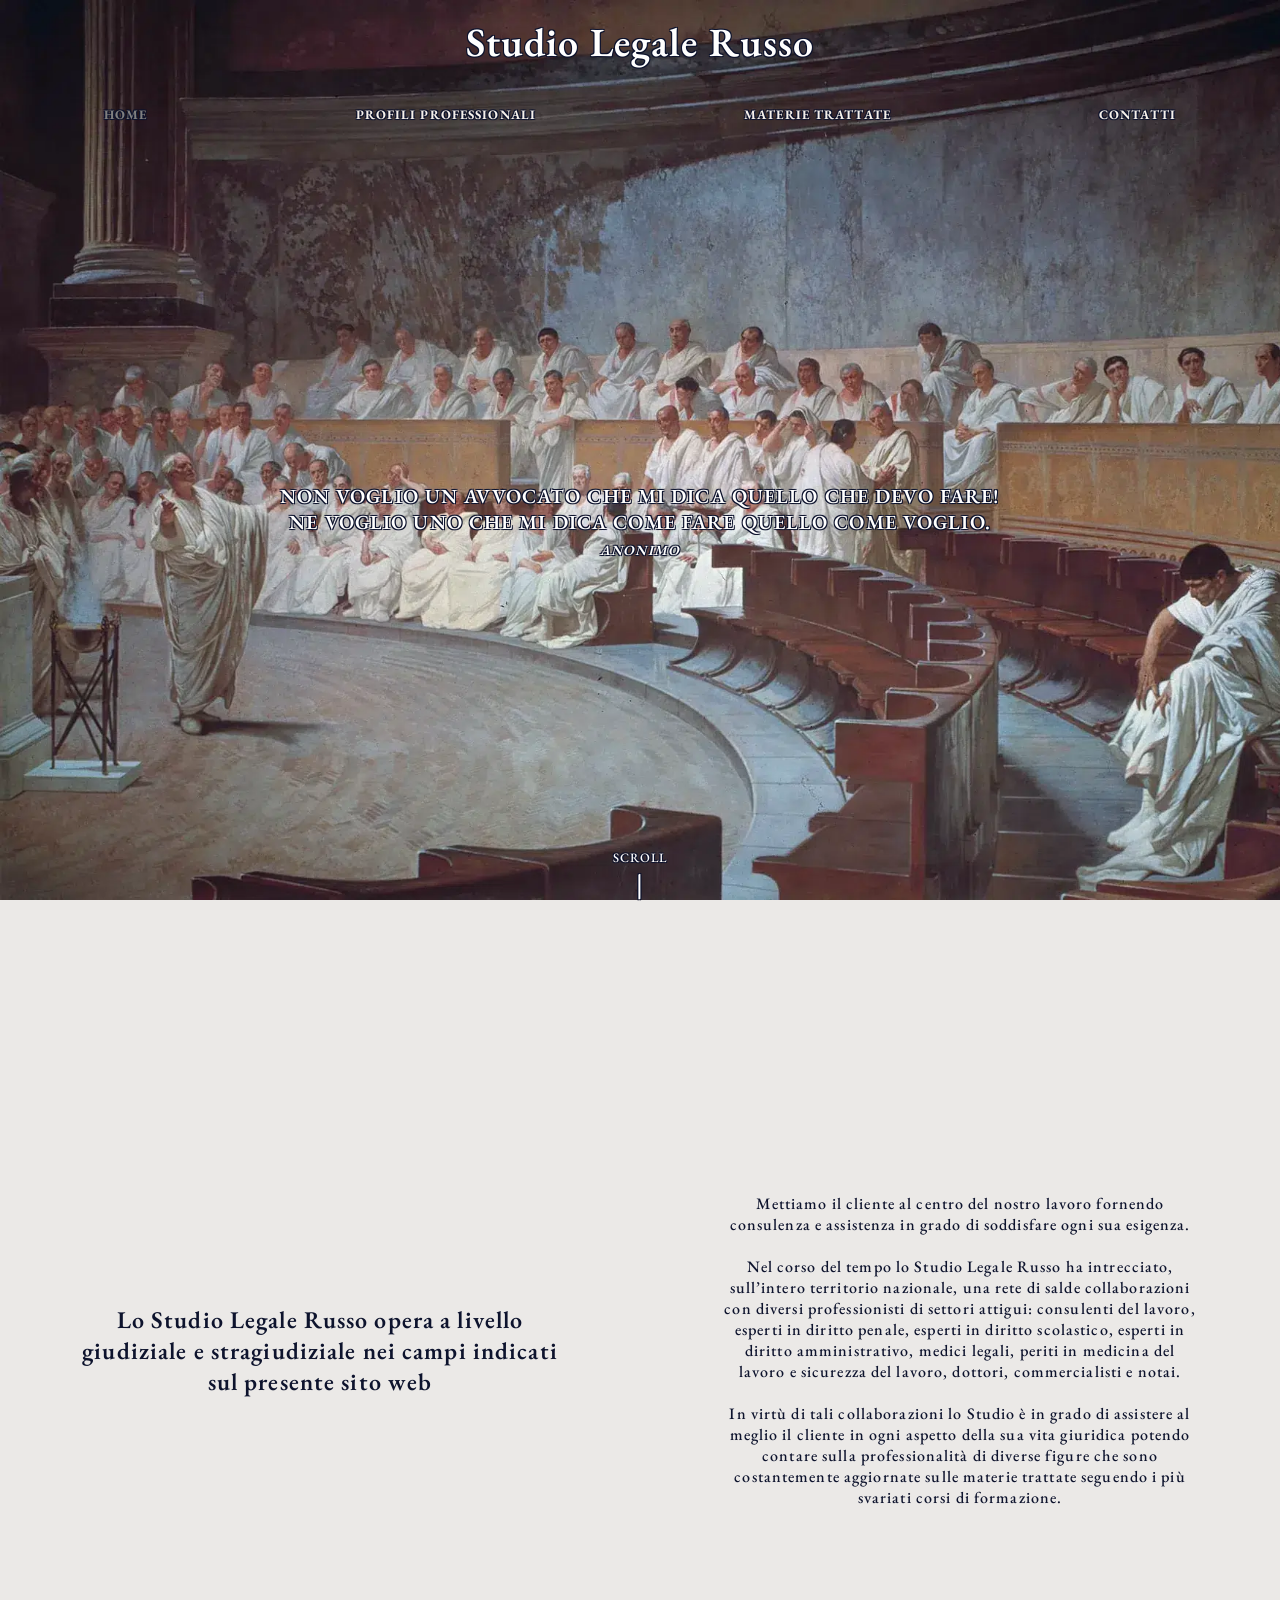
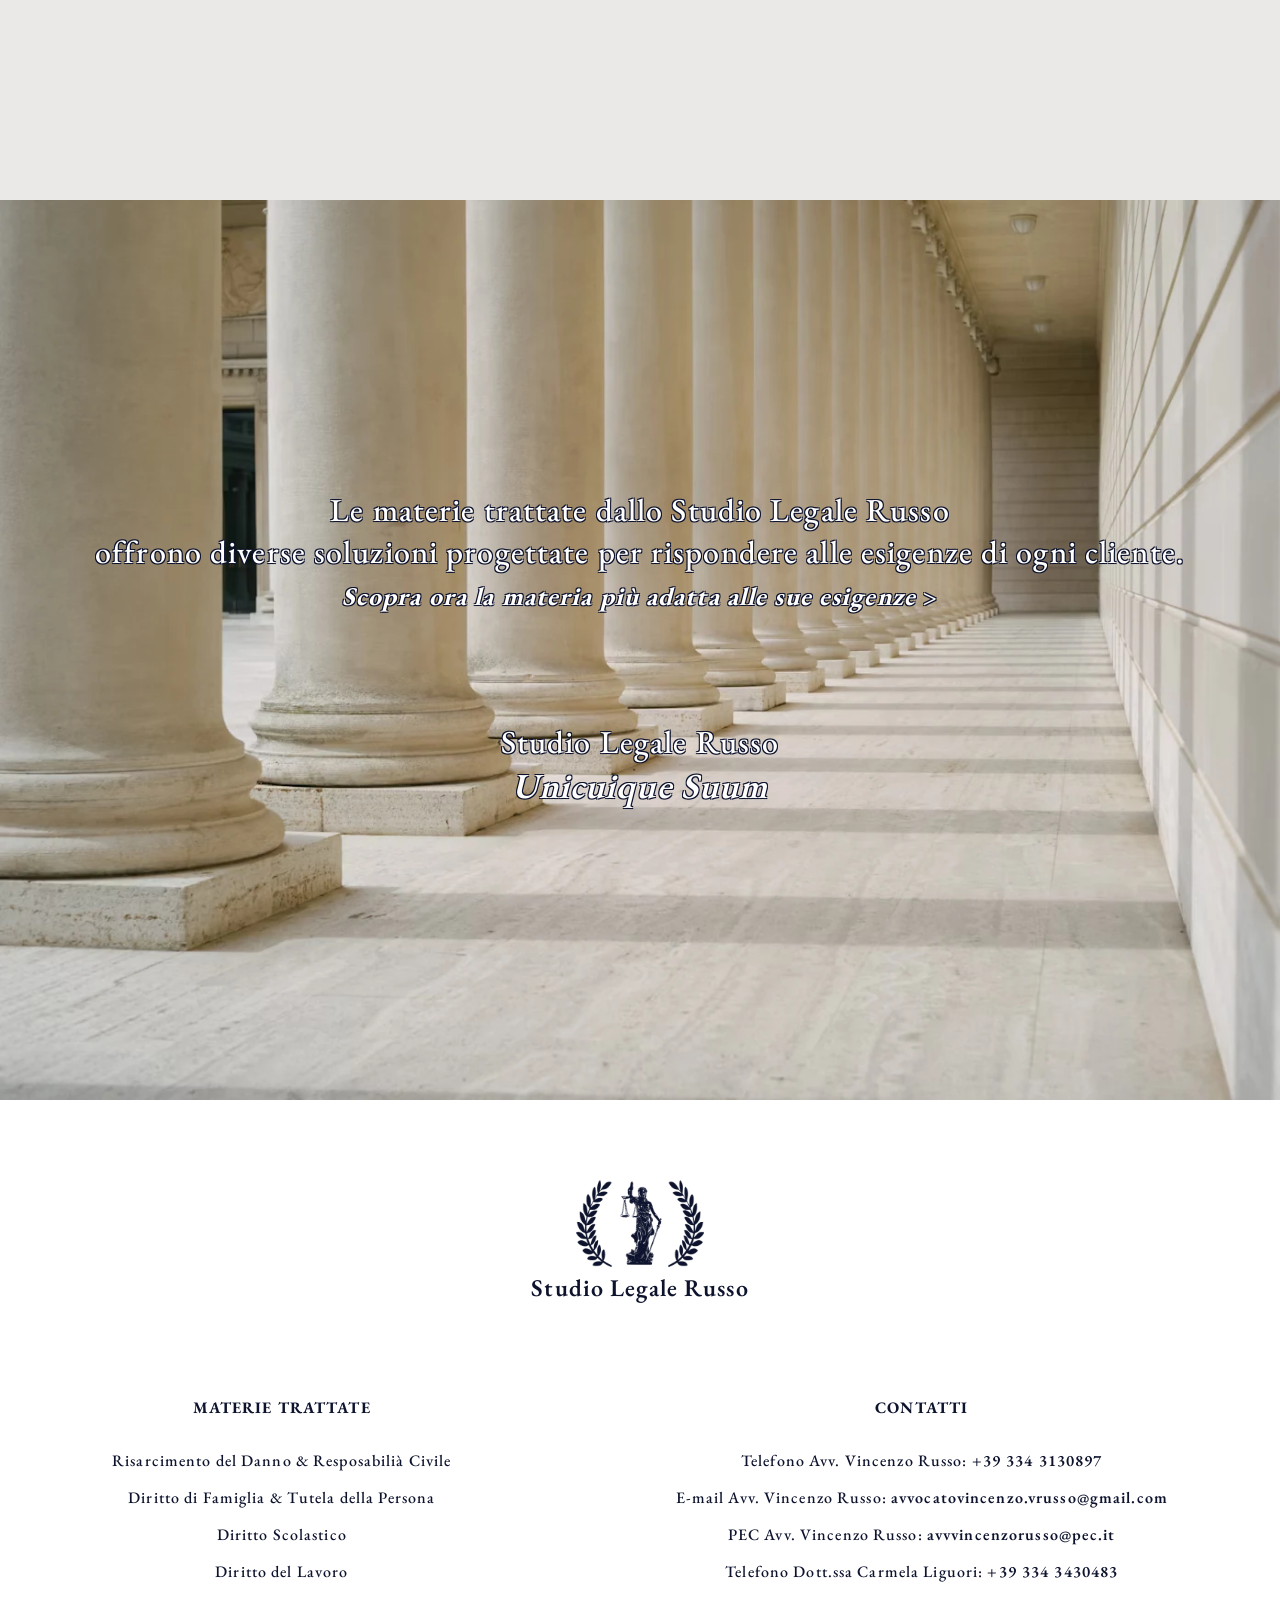
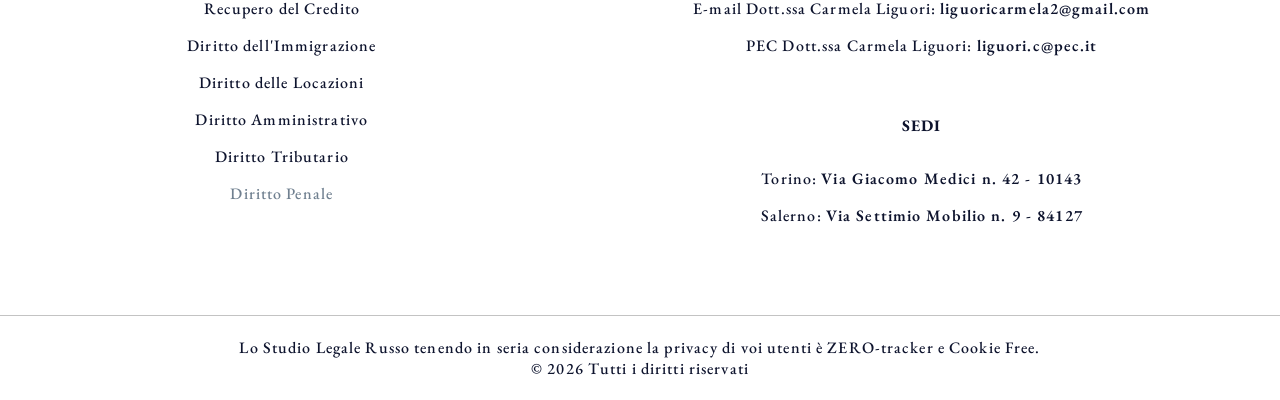
<file: index.html>
<!DOCTYPE html>
<html lang="it-IT">
<head>
    <meta charset="UTF-8">
    <meta name="viewport" content="width=device-width, initial-scale=1.0">
    <link rel="stylesheet" href="style.css">
    <link rel="stylesheet" href="assets/font/EBGaramont.css">
    <meta name="apple-mobile-web-app-capable" content="yes">
    <meta name="mobile-web-app-capable" content="yes">
    <link rel="apple-touch-icon" sizes="180x180" href="assets/apple-touch-icon.png">
    <meta name="apple-mobile-web-app-title" content="S L R">
    <link rel="icon" type="image/png" sizes="32x32" href="assets/favicon-32x32.png">
    <link rel="icon" type="image/png" sizes="16x16" href="assets/favicon-16x16.png">
    <title>Studio Legale Russo | Torino | Salerno</title>
    <meta name="description" content="Studio Legale Russo | Svolge la pratica forense con un alto livello di professionalità e competenza. | Avvocato Vincenzo Russo | Dottoressa Carmela Liguori | Torino | Salerno">
    <meta name="keywords" content="avvocato, studio legale, Torino, Salerno">
    <meta name="robots" content="index, follow">
    <link rel="canonical" href="https://slvincenzorusso.it/index">
    <meta property="og:description" content="Studio Legale Russo | Svolge la pratica forense con un alto livello di professionalità e competenza. | Avvocato Vincenzo Russo | Dottoressa Carmela Liguori | Torino | Salerno">
    <meta property="og:title" content="Studio Legale Russo | Torino | Salerno">
    <meta property="og:image" content="https://slvincenzorusso.it/slvincenzorusso-logo.png">
    <meta property="og:image:alt" content="Studio Legale Russo Logo">
    <meta itemprop="name" content="Studio Legale Russo | Torino | Salerno">
    <meta itemprop="description" content="Studio Legale Russo | Svolge la pratica forense con un alto livello di professionalità e competenza. | Avvocato Vincenzo Russo | Dottoressa Carmela Liguori | Torino | Salerno">
    <meta itemprop="image" content="https://slvincenzorusso.it/slvincenzorusso-logo.png">
    <meta name="theme-color" content="#0d132d">
    <meta name="copyright" content="Studio Legale Russo">
</head>
<body class="index">

    <header>

        <div>
            <div style="height: 1em;"></div>
            <h1>Studio Legale Russo</h1>
            <div style="height: 1em;"></div>
        </div>

        <div class="navbar">
            <div class="navb-subc">

                <div class="navb">
                    <a class="navb" href="index.html">
                        <b class="n-b">HOME</b>
                    </a>
                </div>

                <div class="navb">
                    <a class="navb" href="profili-professionali.html">
                        <b>PROFILI PROFESSIONALI</b>
                    </a>
                </div>

                <div class="navb">
                    <a class="navb" href="materie-trattate.html">
                        <b>MATERIE TRATTATE</b>
                    </a>
                </div>

                <div class="navb">
                    <a class="navb" href="contatti.html">
                        <b>CONTATTI</b>
                    </a>
                </div>

            </div>
        </div>

        <div style="margin: auto;">
            
            <h2 style="font-weight: 600;">
                NON VOGLIO UN AVVOCATO CHE MI DICA QUELLO CHE DEVO FARE! <br>
                NE VOGLIO UNO CHE MI DICA COME FARE QUELLO COME VOGLIO.
                <br>
                <i style="font-size: 0.7em;">ANONIMO</i>
            </h2>

        </div>

        <div class="scroll-indicator">
            <span>SCROLL</span>
        </div>

    </header>

    <main>

        <div id="box-I">
            <div style="height: 8em;"></div>
            <div class="container">

                <h2>
                    Lo Studio Legale Russo opera a livello giudiziale e stragiudiziale nei campi indicati sul
                    presente sito web
                </h2>

            </div>

            <div class="container">
                    
                <p>
                    Mettiamo il cliente al centro del nostro lavoro fornendo consulenza e assistenza in grado di
                    soddisfare ogni sua esigenza.
                    <br><br>
                    Nel corso del tempo lo Studio Legale Russo ha intrecciato, sull’intero territorio nazionale, una
                    rete di salde collaborazioni con diversi professionisti di settori attigui: consulenti del
                    lavoro, esperti in diritto penale, esperti in diritto scolastico, esperti in diritto
                    amministrativo, medici legali, periti in medicina del lavoro e sicurezza del lavoro, dottori,
                    commercialisti e notai.
                    <br><br>
                    In virtù di tali collaborazioni lo Studio è in grado di assistere al meglio il cliente in ogni
                    aspetto della sua vita giuridica potendo contare sulla professionalità di diverse figure che
                    sono costantemente aggiornate sulle materie trattate seguendo i più svariati corsi di
                    formazione.
                </p>
                        
            </div>
            <div style="height: 8em;"></div>
        </div>

        <div id="box-II">
            
            <div>
                
                <p class="p-i">
                    Le materie trattate dallo Studio Legale Russo <br> offrono diverse soluzioni progettate per rispondere alle esigenze di ogni cliente.
                    <br>
                    <a href="materie-trattate.html"><i>Scopra ora la materia più adatta alle sue esigenze</i> ></a>
                </p>
                <br><br>
                <p class="p-ii">
                    Studio Legale Russo
                </p>
                
                <p class="p-iii">
                    <i>Unicuique Suum</i>
                </p>
                
            </div>

        </div>
        
    </main>

    <footer>
        
        <div>
            <div style="height: 5em;"></div>
            <a href="index.html" style="color:#0d132d">
                <img src="assets/logo.webp" alt="logo">
                <h2>Studio Legale Russo</h2>
            </a>  
        </div>

        <div style="margin: 3em 0;">

            <div class="container">

                <div class="sub-container">

                    <h4><b>MATERIE TRATTATE</b></h4>
                    <div style="margin-top: 2em;"></div>
                    <p>
                        <a href="risarcimento-del-danno-e-responsabilita-civile.html"> Risarcimento del Danno & Resposabilià Civile</a>
                    </p>

                    <p>
                        <a href="diritto-di-famiglia-e-tutela-della-persona.html"> Diritto di Famiglia & Tutela della Persona</a>
                    </p>

                    <p>
                        <a href="diritto-scolastico.html"> Diritto Scolastico</a>
                    </p>

                    <p>
                        <a href="diritto-del-lavoro.html"> Diritto del Lavoro</a>
                    </p>

                    <p>
                        <a href="recupero-del-credito.html"> Recupero del Credito</a>
                    </p>

                    <p>
                        <a href="diritto-dell-immigrazione.html"> Diritto dell'Immigrazione</a>
                    </p>

                    <p>
                        <a href="diritto-delle-locazioni.html"> Diritto delle Locazioni</a>
                    </p>

                    <p>
                        <a href="diritto-amministrativo.html"> Diritto Amministrativo</a>
                    </p>

                    <p>
                        <a href="diritto-tributario.html"> Diritto Tributario</a>
                    </p>

                    <p style="color: slategrey"> Diritto Penale</p>

                </div>

                <div class="sub-container">

                    <h4><b>CONTATTI</b></h4>
                    <div style="margin-top: 2em;"></div>
                    <p>
                        Telefono Avv. Vincenzo Russo: <a href="tel:+393343130897"> <span>+39 334 3130897</span></a>
                    </p>

                    <p>
                        E-mail Avv. Vincenzo Russo: <a href="mailto:avvocatovincenzo.vrusso@gmail.com"> <span>avvocatovincenzo.vrusso@gmail.com</span></a>
                    </p>

                    <p>
                        PEC Avv. Vincenzo Russo:<a href="mailto:avvvincenzorusso@pec.it"> <span>avvvincenzorusso@pec.it</span></a>
                    </p>

                    <p>
                        Telefono Dott.ssa Carmela Liguori: <a href="tel:+393343430483"> <span>+39 334 3430483</span></a>
                    </p>

                    <p>
                        E-mail Dott.ssa Carmela Liguori: <a href="mailto:liguoricarmela2@gmail.com"> <span>liguoricarmela2@gmail.com</span></a>
                    </p>

                    <p>
                        PEC Dott.ssa Carmela Liguori: <a href="mailto:liguori.c@pec.it"> <span>liguori.c@pec.it</span></a>
                    </p>
                    <br>
                    <h4><b>SEDI</b></h4>
                    <div style="margin-top: 2em;"></div>
                    <p>Torino: <span>Via Giacomo Medici n. 42 - 10143</span></p>

                    <p>Salerno: <span>Via Settimio Mobilio n. 9 - 84127</span></p>

                </div>

            </div>

        </div>
        
        <div class="bottom">
            
            <span>
                <br>
                Lo Studio Legale Russo tenendo in seria considerazione la privacy di voi utenti è ZERO-tracker e Cookie Free.
                <br>
                © 2026 Tutti i diritti riservati
                <br><br>
            </span>
        
        </div>
        
    </footer>
    
</body>
</html>
</file>
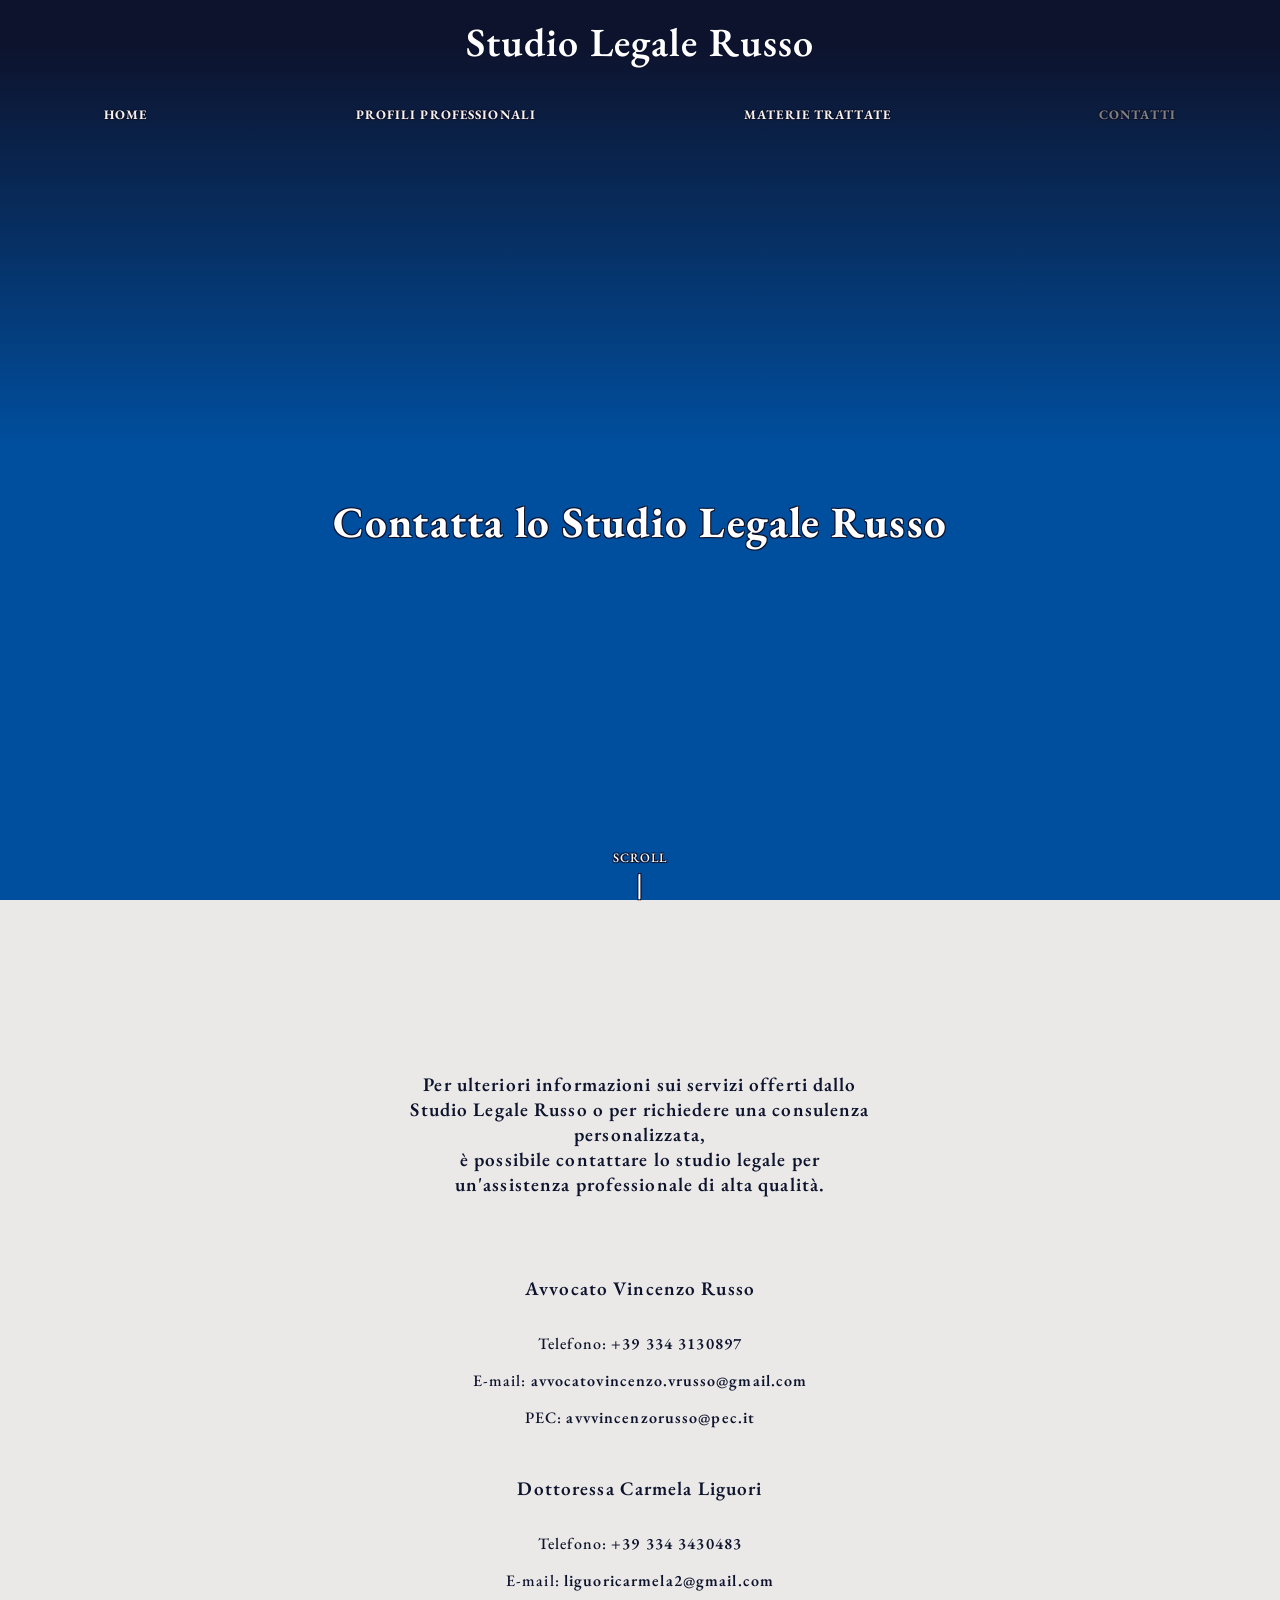
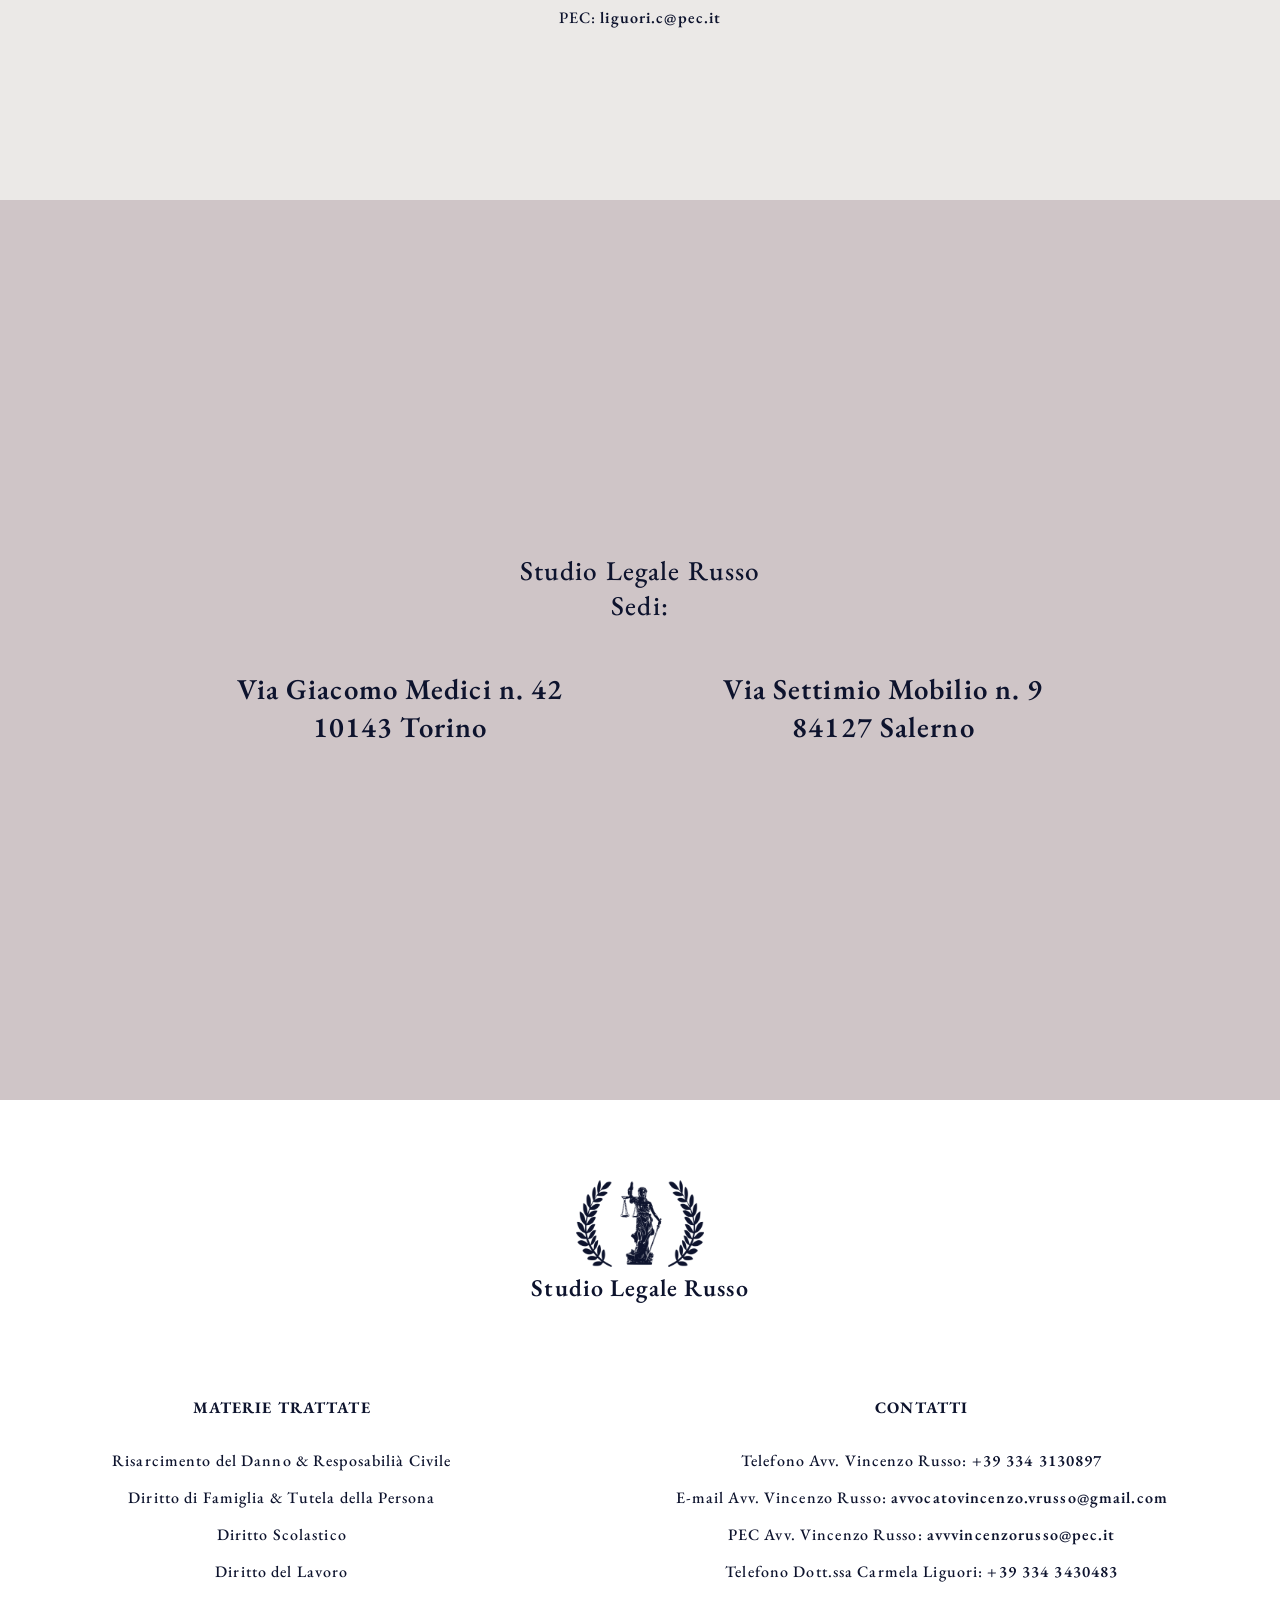
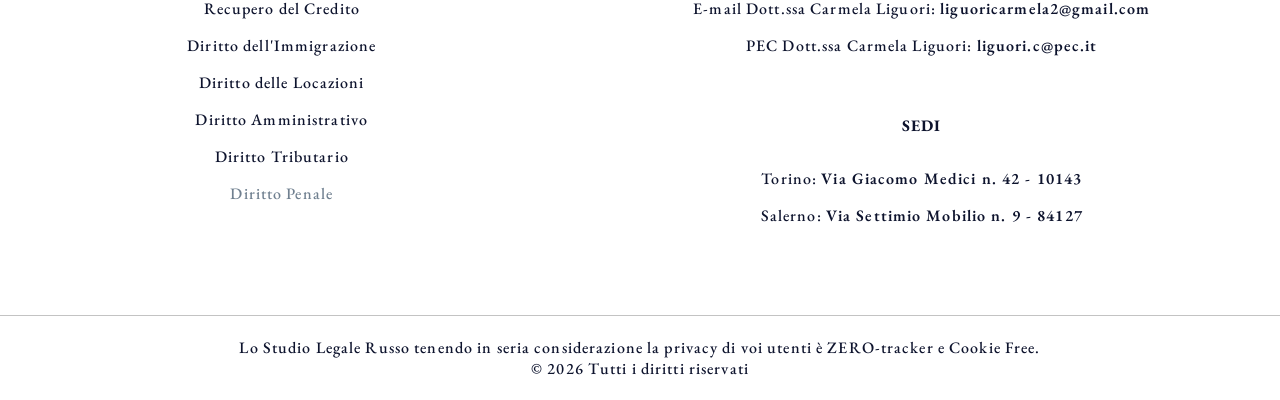
<file: contatti.html>
<!DOCTYPE html>
<html lang="it-IT">
<head>
    <meta charset="UTF-8">
    <meta name="viewport" content="width=device-width, initial-scale=1.0">
    <link rel="stylesheet" href="style.css">
    <link rel="stylesheet" href="assets/font/EBGaramont.css">
    <meta name="apple-mobil3eme-web-app-capable" content="yes">
    <meta name="mobile-web-app-capable" content="yes">
    <link rel="apple-touch-icon" sizes="180x180" href="assets/apple-touch-icon.png">
    <link rel="icon" type="image/png" sizes="32x32" href="assets/favicon-32x32.png">
    <link rel="icon" type="image/png" sizes="16x16" href="assets/favicon-16x16.png">
    <title>CONTATTI | Studio Legale Russo | Un'esperienza di significativa rilevanza | Torino | Salerno </title>
    <meta name="description" content="Entrare nello studio Legale Russo significa immergersi in un ambiente di alta professionalità e competenza giuridica, dove l'eccellenza e l'integrità sono al centro di ogni servizio offerto.">
    <meta name="keywords" content="avvocato, studio legale, Torino, Salerno">
    <meta name="robots" content="index, follow">
    <link rel="canonical" href="https://slvincenzorusso.it/contatti">
    <meta property="og:description" content="Entrare nello studio Legale Russo significa immergersi in un ambiente di alta professionalità e competenza giuridica, dove l'eccellenza e l'integrità sono al centro di ogni servizio offerto.">
    <meta property="og:title" content="CONTATTI | Studio Legale Russo | Un'esperienza di significativa rilevanza | Torino | Salerno">
    <meta property="og:image" content="https://slvincenzorusso.it/slvincenzorusso-logo.png">
    <meta property="og:image:alt" content="Studio Legale Russo Logo">
    <meta itemprop="name" content="CONTATTI | Studio Legale Russo | Un'esperienza di significativa rilevanza | Torino | Salerno">
    <meta itemprop="description" content="Entrare nello studio Legale Russo significa immergersi in un ambiente di alta professionalità e competenza giuridica, dove l'eccellenza e l'integrità sono al centro di ogni servizio offerto.">
    <meta itemprop="image" content="https://slvincenzorusso.it/slvincenzorusso-logo.png">
    <meta name="theme-color" content="#0d132d">
    <meta name="copyright" content="Studio Legale Russo">
</head>
<body>

    <header>

        <div>
            <div style="height: 1em;"></div>
            <h1>Studio Legale Russo</h1>
            <div style="height: 1em;"></div>
        </div>

        <div class="navbar">
            <div class="navb-subc">

                <div class="navb">
                    <a class="navb" href="index.html">
                        <b>HOME</b>
                    </a>
                </div>

                <div class="navb">
                    <a class="navb" href="profili-professionali.html">
                        <b>PROFILI PROFESSIONALI</b>
                    </a>
                </div>

                <div class="navb">
                    <a class="navb" href="materie-trattate.html">
                        <b>MATERIE TRATTATE</b>
                    </a>
                </div>

                <div class="navb">
                    <a class="navb" href="contatti.html">
                        <b  class="n-b">CONTATTI</b>
                    </a>
                </div>
                
            </div>
        </div>

        <div style="margin: auto;">
            
            <h2>
                <b>
                    Contatta lo Studio Legale Russo
                </b>
            </h2>

        </div>

        <div class="scroll-indicator">
            <span>SCROLL</span>
        </div>

    </header>

    <main id="contatti" class="c">

        <div id="box-I">
            <div style="height: 5em;"></div>
            <div class="container">
                
                <h2>
                    Per ulteriori informazioni sui servizi offerti dallo Studio Legale Russo o per richiedere una
                    consulenza personalizzata, <br> è possibile contattare lo studio legale per un'assistenza
                    professionale di alta qualità.
                </h2>
                <div style="height: 3em;"></div>
                <h2>Avvocato Vincenzo Russo</h2>
                <div style="margin-top: 2em;"></div>
                <p>
                    Telefono:
                    <a href="tel:+393343130897"> +39 334 3130897 </a>
                </p>

                <p>
                    E-mail:
                    <a href="mailto:avvocatovincenzo.vrusso@gmail.com"> avvocatovincenzo.vrusso@gmail.com </a>
                </p>

                <p>
                    PEC:
                    <a href="mailto:avvvincenzorusso@pec.it"> avvvincenzorusso@pec.it </a>
                </p>
                <div style="height: 1em;"></div>
                <h2>Dottoressa Carmela Liguori</h2>
                <div style="margin-top: 2em;"></div>
                <p>
                    Telefono:
                    <a href="tel:+393343430483"> +39 334 3430483 </a>
                </p>

                <p>
                    E-mail:
                    <a href="mailto:liguoricarmela2@gmail.com"> liguoricarmela2@gmail.com </a>
                </p>

                <p>
                    PEC:
                    <a href="mailto:liguori.c@pec.it"> liguori.c@pec.it </a>
                </p>
                
            </div>
            <div style="height: 5em;"></div>
        </div>

        <div id="box-II">

            <div>

                <h2 class="h2-i">
                    Studio Legale Russo <br> Sedi:
                </h2>

                <div class="container">

                    <div class="sub-container">
                        
                        <h2 class="h2-ii">
                            Via Giacomo Medici n. 42 <br> 10143 Torino
                        </h2>

                    </div>

                    <div class="sub-container">

                        <h2 class="h2-ii">
                            Via Settimio Mobilio n. 9 <br> 84127 Salerno
                        </h2>
                        
                    </div>

                </div>

            </div>
            
        </div>

    </main>

    <footer>
        
        <div>
            <div style="height: 5em;"></div>
            <a href="index.html" style="color:#0d132d">
                <img src="assets/logo.webp" alt="logo">
                <h2>Studio Legale Russo</h2>
            </a>  
        </div>

        <div style="margin: 3em 0;">

            <div class="container">

                <div class="sub-container">

                    <h4><b>MATERIE TRATTATE</b></h4>
                    <div style="margin-top: 2em;"></div>
                    <p>
                        <a href="risarcimento-del-danno-e-responsabilita-civile.html"> Risarcimento del Danno & Resposabilià Civile</a>
                    </p>

                    <p>
                        <a href="diritto-di-famiglia-e-tutela-della-persona.html"> Diritto di Famiglia & Tutela della Persona</a>
                    </p>

                    <p>
                        <a href="diritto-scolastico.html"> Diritto Scolastico</a>
                    </p>

                    <p>
                        <a href="diritto-del-lavoro.html"> Diritto del Lavoro</a>
                    </p>

                    <p>
                        <a href="recupero-del-credito.html"> Recupero del Credito</a>
                    </p>

                    <p>
                        <a href="diritto-dell-immigrazione.html"> Diritto dell'Immigrazione</a>
                    </p>

                    <p>
                        <a href="diritto-delle-locazioni.html"> Diritto delle Locazioni</a>
                    </p>

                    <p>
                        <a href="diritto-amministrativo.html"> Diritto Amministrativo</a>
                    </p>

                    <p>
                        <a href="diritto-tributario.html"> Diritto Tributario</a>
                    </p>

                    <p style="color: slategrey"> Diritto Penale</p>

                </div>

                <div class="sub-container">

                    <h4><b>CONTATTI</b></h4>
                    <div style="margin-top: 2em;"></div>
                    <p>
                        Telefono Avv. Vincenzo Russo: <a href="tel:+393343130897"> <span>+39 334 3130897</span></a>
                    </p>

                    <p>
                        E-mail Avv. Vincenzo Russo: <a href="mailto:avvocatovincenzo.vrusso@gmail.com"> <span>avvocatovincenzo.vrusso@gmail.com</span></a>
                    </p>

                    <p>
                        PEC Avv. Vincenzo Russo: <a href="mailto:avvvincenzorusso@pec.it"> <span>avvvincenzorusso@pec.it</span></a>
                    </p>

                    <p>
                        Telefono Dott.ssa Carmela Liguori: <a href="tel:+393343430483"> <span>+39 334 3430483</span></a>
                    </p>

                    <p>
                        E-mail Dott.ssa Carmela Liguori: <a href="mailto:liguoricarmela2@gmail.com"> <span>liguoricarmela2@gmail.com</span></a>
                    </p>

                    <p>
                        PEC Dott.ssa Carmela Liguori: <a href="mailto:liguori.c@pec.it"> <span>liguori.c@pec.it</span></a>
                    </p>
                    <br>
                    <h4><b>SEDI</b></h4>
                    <div style="margin-top: 2em;"></div>
                    <p>Torino: <span>Via Giacomo Medici n. 42 - 10143</span></p>

                    <p>Salerno: <span>Via Settimio Mobilio n. 9 - 84127</span></p>

                </div>

            </div>

        </div>
        
        <div class="bottom">
            
            <span>
                <br>
                Lo Studio Legale Russo tenendo in seria considerazione la privacy di voi utenti è ZERO-tracker e Cookie Free.
                <br>
                © 2026 Tutti i diritti riservati
                <br><br>
            </span>
        
        </div>
        
    </footer>
    
</body>
</html>
</file>
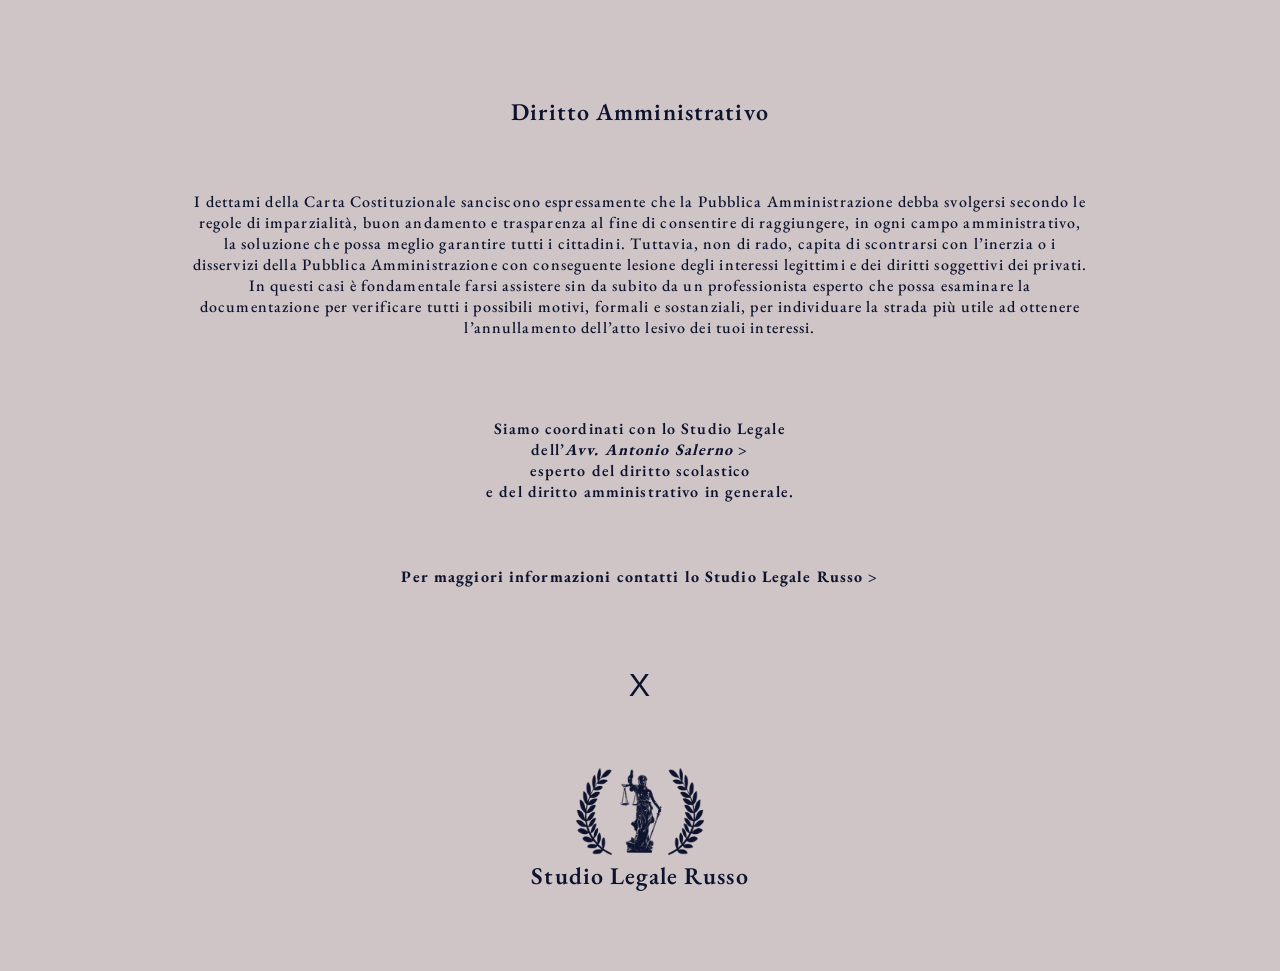
<file: diritto-amministrativo.html>
<!DOCTYPE html>
<html lang="it-IT">
<head>
    <meta charset="UTF-8">
    <meta name="viewport" content="width=device-width, initial-scale=1.0">
    <link rel="stylesheet" href="style.css">
    <link rel="stylesheet" href="assets/font/EBGaramont.css">
    <meta name="apple-mobile-web-app-capable" content="yes">
    <meta name="mobile-web-app-capable" content="yes">
    <link rel="apple-touch-icon" sizes="180x180" href="assets/apple-touch-icon.png">
    <link rel="icon" type="image/png" sizes="32x32" href="assets/favicon-32x32.png">
    <link rel="icon" type="image/png" sizes="16x16" href="assets/favicon-16x16.png">
    <title>DIRITTO AMMINISTRATIVO | Studio Legale Russo | Avvocato Vincenzo Russo | Dottoressa Carmela Liguori | Torino | Salerno</title>
    <meta name="description" content="Il diritto amministrativo disciplina l'organizzazione e l'attività della pubblica amministrazione, regolando i rapporti tra cittadini e istituzioni e garantendo la trasparenza, l'equità e la legalità nelle decisioni pubbliche.">
    <meta name="keywords" content="diritto amministrativo, avvocato, studio legale, Torino, Salerno">
    <meta name="robots" content="index, follow">
    <link rel="canonical" href="https://slvincenzorusso.it/diritto-amministrativo">
    <meta property="og:description" content="Il diritto amministrativo disciplina l'organizzazione e l'attività della pubblica amministrazione, regolando i rapporti tra cittadini e istituzioni e garantendo la trasparenza, l'equità e la legalità nelle decisioni pubbliche.">
    <meta property="og:title" content="DIRITTO AMMINISTRATIVO | Studio Legale Russo | Avvocato Vincenzo Russo | Dottoressa Carmela Liguori | Torino | Salerno">
    <meta property="og:image" content="https://slvincenzorusso.it/slvincenzorusso-logo.png">
    <meta property="og:image:alt" content="Studio Legale Russo Logo">
    <meta itemprop="name" content="DIRITTO AMMINISTRATIVO | Studio Legale Russo | Avvocato Vincenzo Russo | Dottoressa Carmela Liguori | Torino | Salerno">
    <meta itemprop="description" content="Il diritto amministrativo disciplina l'organizzazione e l'attività della pubblica amministrazione, regolando i rapporti tra cittadini e istituzioni e garantendo la trasparenza, l'equità e la legalità nelle decisioni pubbliche.">
    <meta itemprop="image" content="https://slvincenzorusso.it/slvincenzorusso-logo.png">
    <meta name="theme-color" content="#0d132d">
    <meta name="copyright" content="Studio Legale Russo">
</head>
<body>

    <main class="m">

        <div id="box-II-iii">
            
            <div>
                <div style="height: 5em;"></div>
                <div class="container">
                    
                    <div class="sub-container">
                        <h1>Diritto Amministrativo</h1>
                    </div>
                    <div style="height: 2em;"></div>
                    <div class="sub-container">
                    
                        <p>
                           I dettami della Carta Costituzionale sanciscono espressamente che la Pubblica Amministrazione debba svolgersi secondo le regole di imparzialità, buon andamento e trasparenza al fine di consentire di raggiungere, in ogni campo amministrativo, la soluzione che possa meglio garantire tutti i cittadini. Tuttavia, non di rado, capita di scontrarsi con l’inerzia o i disservizi della Pubblica Amministrazione con conseguente lesione degli interessi legittimi e dei diritti soggettivi dei privati. In questi casi è fondamentale farsi assistere sin da subito da un professionista esperto che possa esaminare la documentazione per verificare tutti i possibili motivi, formali e sostanziali, per individuare la strada più utile ad ottenere l’annullamento dell’atto lesivo dei tuoi interessi. 
                        </p>
                        
                    </div>

                </div>
                <div style="height: 3em;"></div>
                <div class="container">
                    
                    <div class="sub-container">
                    
                        <p style="font-weight: 600;">
                            Siamo coordinati con lo Studio Legale <br>
                            dell’<a style="font-weight: 700;" href="https://www.avvocatoantoniosalerno.it/"><i>Avv. Antonio Salerno</i> ></a> <br>
                            esperto del diritto scolastico <br> e del diritto amministrativo in generale.
                        </p>
                        
                    </div>

                </div>
                <div style="height: 2em;"></div>
                <div class="container">
                    <div class="sub-container">
                        <p>
                            <a href="contatti.html#contatti"> <b>Per maggiori informazioni contatti lo Studio Legale Russo ></b> </a>
                        </p>
                    </div>
                </div>
                <div style="height: 2em;"></div>
                <div class="container">
                    
                    <div class="sub-container">
                    
                        <p style="font-size: 2em; font-family: sans-serif;">
                            <a href="materie-trattate.html#box-II-iii">X</a>
                        </p>

                    </div>

                </div>
                <div style="height: 2em;"></div>
                <div class="container">

                    <div class="sub-container">
                    
                        <a href="index.html" style="color:#0d132d">
                            <img style="width: 8em;" src="assets/logo.webp" alt="logo">
                            <h2 style="margin: 0;">Studio Legale Russo</h2>
                        </a>

                    </div>

                </div>
                <div style="height: 5em;"></div>
            </div>

        </div>

    </main>
    
</body>
</html>
</file>
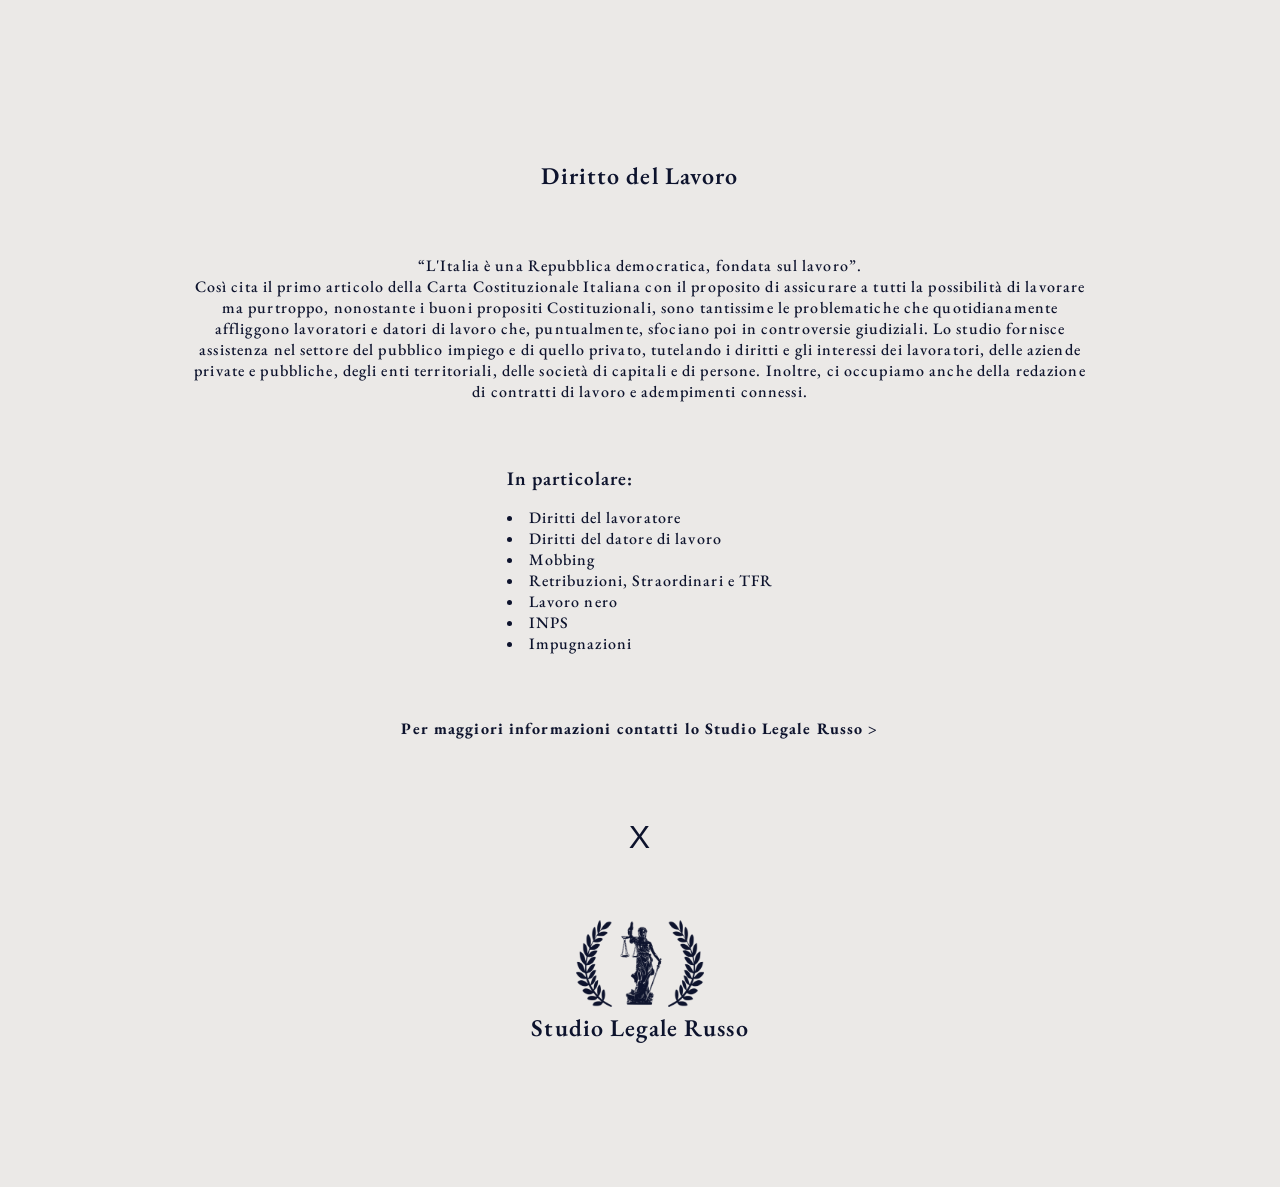
<file: diritto-del-lavoro.html>
<!DOCTYPE html>
<html lang="it-IT">
<head>
    <meta charset="UTF-8">
    <meta name="viewport" content="width=device-width, initial-scale=1.0">
    <link rel="stylesheet" href="style.css">
    <link rel="stylesheet" href="assets/font/EBGaramont.css">
    <meta name="apple-mobile-web-app-capable" content="yes">
    <meta name="mobile-web-app-capable" content="yes">
    <link rel="apple-touch-icon" sizes="180x180" href="assets/apple-touch-icon.png">
    <link rel="icon" type="image/png" sizes="32x32" href="assets/favicon-32x32.png">
    <link rel="icon" type="image/png" sizes="16x16" href="assets/favicon-16x16.png">
    <title>DIRITTO DEL LAVORO | Studio Legale Russo | Avvocato Vincenzo Russo | Dottoressa Carmela Liguori | Torino | Salerno</title>
    <meta name="description" content="Il diritto del lavoro regola le relazioni tra datori di lavoro e lavoratori, tutelando i diritti fondamentali, le condizioni di lavoro e promuovendo la giustizia e l'equità nel mondo del lavoro.">
    <meta name="keywords" content="diritto del lavoro, avvocato, studio legale, Torino, Salerno">
    <meta name="robots" content="index, follow">
    <link rel="canonical" href="https://slvincenzorusso.it/diritto-del-lavoro">
    <meta property="og:description" content="Il diritto del lavoro regola le relazioni tra datori di lavoro e lavoratori, tutelando i diritti fondamentali, le condizioni di lavoro e promuovendo la giustizia e l'equità nel mondo del lavoro.">
    <meta property="og:title" content="DIRITTO DEL LAVORO | Studio Legale Russo | Avvocato Vincenzo Russo | Dottoressa Carmela Liguori | Torino | Salerno">
    <meta property="og:image" content="https://slvincenzorusso.it/slvincenzorusso-logo.png">
    <meta property="og:image:alt" content="Studio Legale Russo Logo">
    <meta itemprop="name" content="DIRITTO DEL LAVORO | Studio Legale Russo | Avvocato Vincenzo Russo | Dottoressa Carmela Liguori | Torino | Salerno">
    <meta itemprop="description" content="Il diritto del lavoro regola le relazioni tra datori di lavoro e lavoratori, tutelando i diritti fondamentali, le condizioni di lavoro e promuovendo la giustizia e l'equità nel mondo del lavoro.">
    <meta itemprop="image" content="https://slvincenzorusso.it/slvincenzorusso-logo.png">
    <meta name="theme-color" content="#0d132d">
    <meta name="copyright" content="Studio Legale Russo">
</head>
<body>

    <main class="m">

        <div id="box-I-ii" style="height: auto;">
            
            <div>
                <div style="height: 9em;"></div>
                <div class="container">
                    
                    <div class="sub-container">
                        <h1>Diritto del Lavoro</h1>
                    </div>
                    <div style="height: 2em;"></div>
                    <div class="sub-container">
                    
                        <p>
                            “L'Italia è una Repubblica democratica, fondata sul lavoro”. <br> 
                            Così cita il primo articolo della Carta Costituzionale Italiana con il proposito di assicurare a tutti la possibilità di lavorare ma purtroppo, nonostante i buoni propositi Costituzionali, sono tantissime le problematiche che quotidianamente affliggono lavoratori e datori di lavoro che, puntualmente, sfociano poi in controversie giudiziali. Lo studio fornisce assistenza nel settore del pubblico impiego e di quello privato, tutelando i diritti e gli interessi dei lavoratori, delle aziende private e pubbliche, degli enti territoriali, delle società di capitali e di persone. Inoltre, ci occupiamo anche della redazione di contratti di lavoro e adempimenti connessi. 
                        </p>
                        
                    </div>

                </div>
                <div style="height: 2em;"></div>
                <div class="container">

                    <div class="sub-container" style="margin: auto; text-align: left;">

                        <p>
                            <span style="font-weight: 600; font-size: larger;">
                                In particolare:
                            </span>
                        </p>

                        <p>
                            <li>Diritti del lavoratore</li>
                            <li>Diritti del datore di lavoro</li>
                            <li>Mobbing</li>
                            <li>Retribuzioni, Straordinari e TFR</li>
                            <li>Lavoro nero</li>
                            <li>INPS</li>
                            <li>Impugnazioni</li>
                        </p>

                    </div>

                </div>
                <div style="height: 2em;"></div>
                <div class="container">
                    
                    <div class="sub-container">
                        
                        <p>
                            <a href="contatti.html#contatti"> <b>Per maggiori informazioni contatti lo Studio Legale Russo ></b> </a>
                        </p>

                    </div>

                </div>
                <div style="height: 2em;"></div>
                <div class="container">

                    <div class="sub-container">
                        
                        <p style="font-size: 2em; font-family: sans-serif;">
                            <a href="materie-trattate.html#box-I-ii">X</a>
                        </p>

                    </div>

                </div>
                <div style="height: 2em;"></div>
                <div class="container">

                    <div class="sub-container">

                        <a href="index.html" style="color:#0d132d">
                            <img style="width: 8em;" src="assets/logo.webp" alt="logo">
                            <h2 style="margin: 0;">Studio Legale Russo</h2>
                        </a>

                    </div>

                </div>
                <div style="height: 9em;"></div>
            </div>

        </div>

    </main>
    
</body>
</html>
</file>
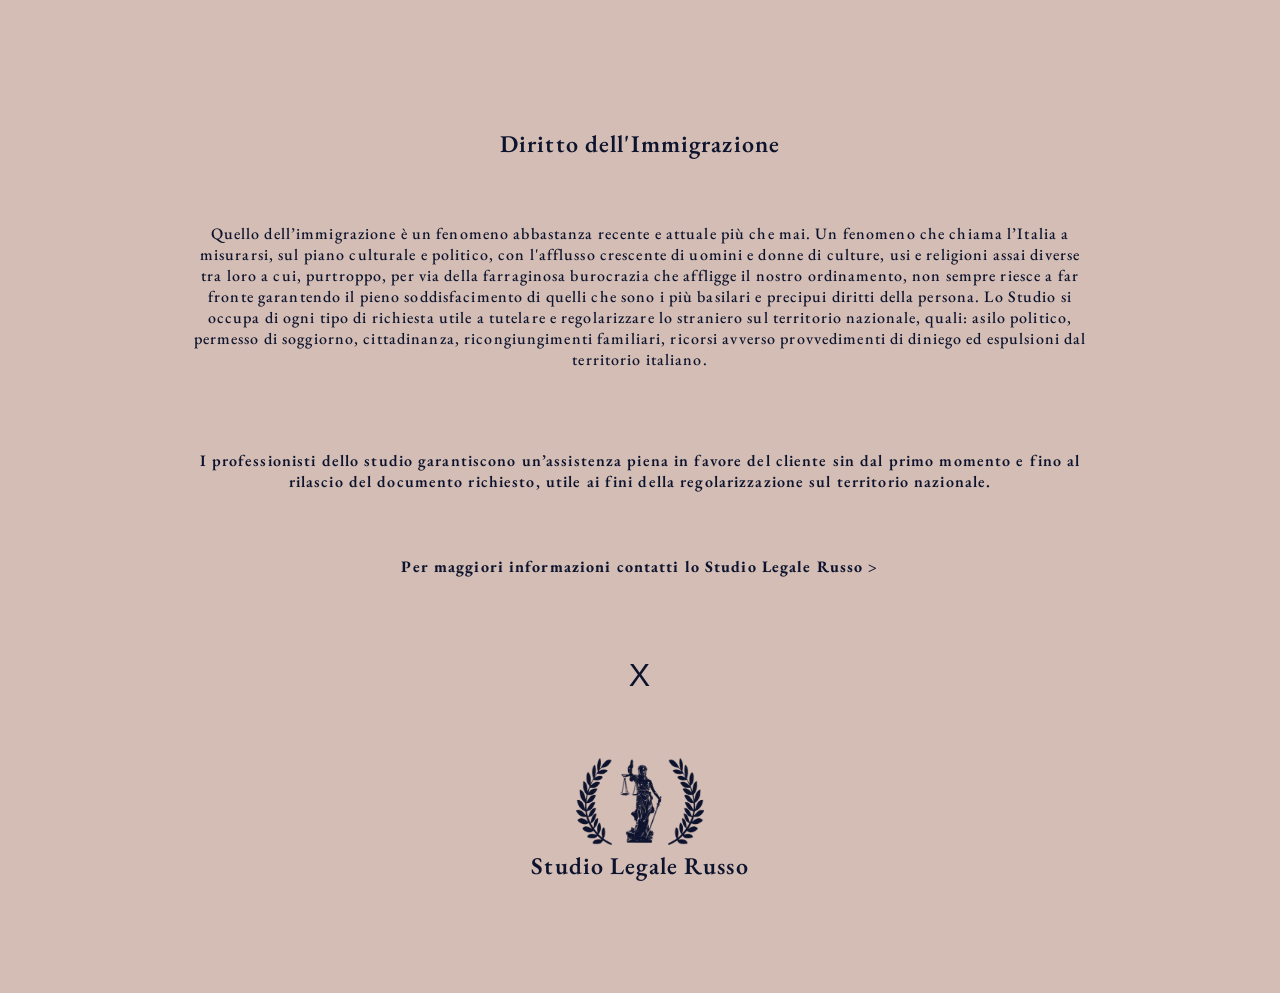
<file: diritto-dell-immigrazione.html>
<!DOCTYPE html>
<html lang="it-IT">
<head>
    <meta charset="UTF-8">
    <meta name="viewport" content="width=device-width, initial-scale=1.0">
    <link rel="stylesheet" href="style.css">
    <link rel="stylesheet" href="assets/font/EBGaramont.css">
    <meta name="apple-mobile-web-app-capable" content="yes">
    <meta name="mobile-web-app-capable" content="yes">
    <link rel="apple-touch-icon" sizes="180x180" href="assets/apple-touch-icon.png">
    <link rel="icon" type="image/png" sizes="32x32" href="assets/favicon-32x32.png">
    <link rel="icon" type="image/png" sizes="16x16" href="assets/favicon-16x16.png">
    <title>DIRITTO DELL'IMMIGRAZIONE | Studio Legale Russo | Avvocato Vincenzo Russo | Dottoressa Carmela Liguori | Torino | Salerno</title>
    <meta name="description" content="Il diritto dell'immigrazione disciplina le norme che regolano l'ingresso, la permanenza e i diritti degli immigrati, promuovendo l'integrazione e la protezione dei diritti umani in un contesto di crescente mobilità globale.">
    <meta name="keywords" content="diritto dell'immigrazione, avvocato, studio legale, Torino, Salerno">
    <meta name="robots" content="index, follow">
    <link rel="canonical" href="https://slvincenzorusso.it/diritto-dell-immigrazione">
    <meta property="og:description" content="Il diritto dell'immigrazione disciplina le norme che regolano l'ingresso, la permanenza e i diritti degli immigrati, promuovendo l'integrazione e la protezione dei diritti umani in un contesto di crescente mobilità globale.">
    <meta property="og:title" content="DIRITTO DELL'IMMIGRAZIONE | Studio Legale Russo | Avvocato Vincenzo Russo | Dottoressa Carmela Liguori | Torino | Salerno">
    <meta property="og:image" content="https://slvincenzorusso.it/slvincenzorusso-logo.png">
    <meta property="og:image:alt" content="Studio Legale Russo Logo">
    <meta itemprop="name" content="DIRITTO DELL'IMMIGRAZIONE | Studio Legale Russo | Avvocato Vincenzo Russo | Dottoressa Carmela Liguori | Torino | Salerno">
    <meta itemprop="description" content="Il diritto dell'immigrazione disciplina le norme che regolano l'ingresso, la permanenza e i diritti degli immigrati, promuovendo l'integrazione e la protezione dei diritti umani in un contesto di crescente mobilità globale.">
    <meta itemprop="image" content="https://slvincenzorusso.it/slvincenzorusso-logo.png">
    <meta name="theme-color" content="#0d132d">
    <meta name="copyright" content="Studio Legale Russo">
</head>
<body>

    <main class="m">

        <div id="box-III-ii" style="height: auto;">
            
            <div>
                <div style="height: 7em;"></div>
                <div class="container">
                    
                    <div class="sub-container">
                        <h1>Diritto dell'Immigrazione</h1>
                    </div>
                    <div style="height: 2em;"></div>
                    <div class="sub-container">
                    
                        <p>
                            Quello dell’immigrazione è un fenomeno abbastanza recente e attuale più che mai. Un fenomeno che chiama l’Italia a misurarsi, sul piano culturale e politico, con l'afflusso crescente di uomini e donne di culture, usi e religioni assai diverse tra loro a cui, purtroppo, per via della farraginosa burocrazia che affligge il nostro ordinamento, non sempre riesce a far fronte garantendo il pieno soddisfacimento di quelli che sono i più basilari e precipui diritti della persona. Lo Studio si occupa di ogni tipo di richiesta utile a tutelare e regolarizzare lo straniero sul territorio nazionale, quali: asilo politico, permesso di soggiorno, cittadinanza, ricongiungimenti familiari, ricorsi avverso provvedimenti di diniego ed espulsioni dal territorio italiano. 
                        </p>
                        
                    </div>

                </div>
                <div style="height: 3em;"></div>
                <div class="container">

                    <div class="sub-container">

                        <p style="font-weight: 600;">
                            I professionisti dello studio garantiscono un’assistenza piena in favore del cliente sin dal primo momento e fino al rilascio del documento richiesto, utile ai fini della regolarizzazione sul territorio nazionale.
                        </p>

                    </div>

                </div>
                <div style="height: 2em;"></div>
                <div class="container">
                    
                    <div class="sub-container">
                        
                        <p>
                            <a href="contatti.html#contatti"> <b>Per maggiori informazioni contatti lo Studio Legale Russo ></b> </a>
                        </p>

                    </div>

                </div>
                <div style="height: 2em;"></div>
                <div class="container">

                    <div class="sub-container">
                    
                        <p style="font-size: 2em; font-family: sans-serif;">
                            <a href="materie-trattate.html#box-III-ii">X</a>
                        </p>

                    </div>

                </div>
                <div style="height: 2em;"></div>
                <div class="container">

                    <div class="sub-container">
                    
                        <a href="index.html" style="color:#0d132d">
                            <img style="width: 8em;" src="assets/logo.webp" alt="logo">
                            <h2 style="margin: 0;">Studio Legale Russo</h2>
                        </a>

                    </div>

                </div>
                <div style="height: 7em;"></div>
            </div>

        </div>

    </main>
    
</body>
</html>
</file>
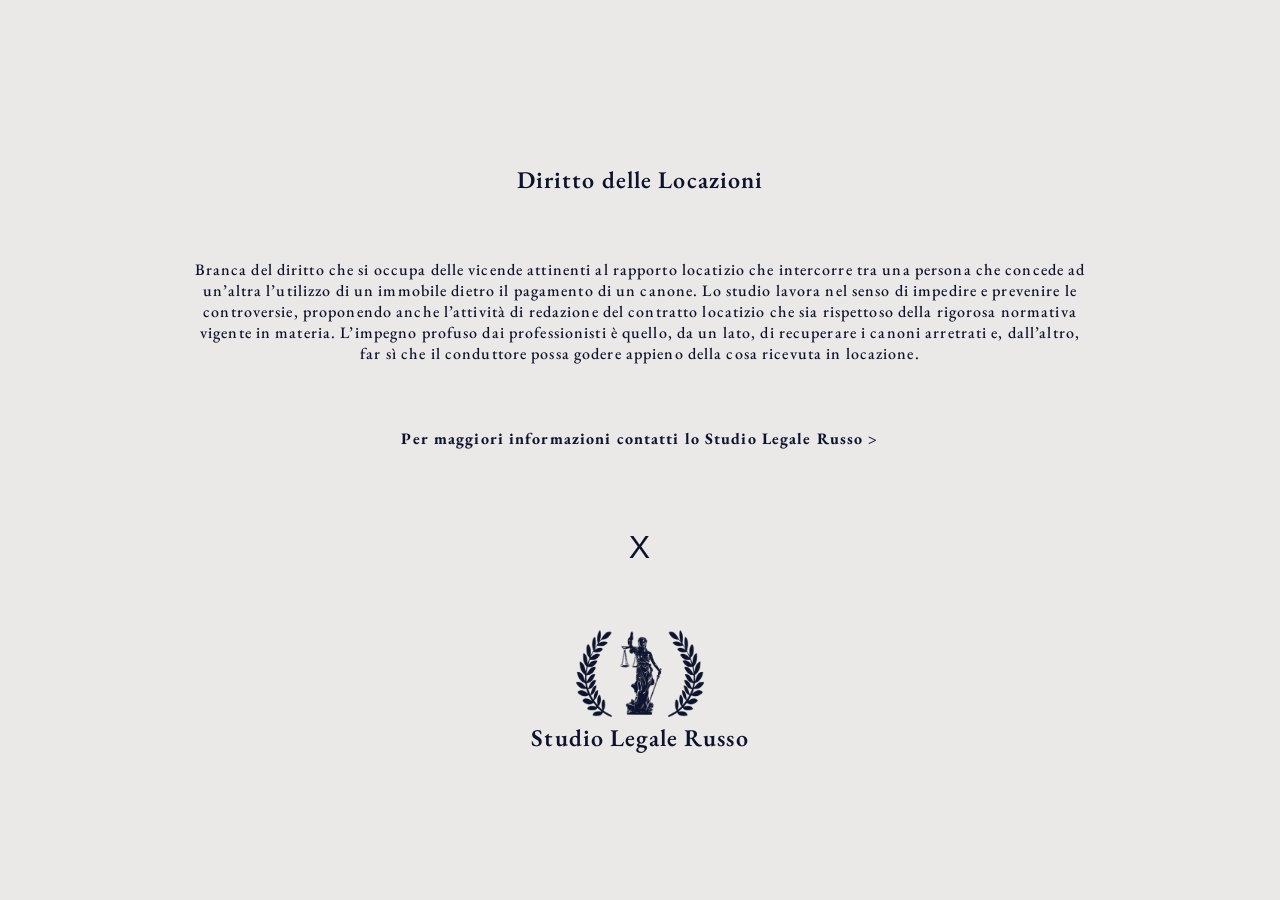
<file: diritto-delle-locazioni.html>
<!DOCTYPE html>
<html lang="it-IT">
<head>
    <meta charset="UTF-8">
    <meta name="viewport" content="width=device-width, initial-scale=1.0">
    <link rel="stylesheet" href="style.css">
    <link rel="stylesheet" href="assets/font/EBGaramont.css">
    <meta name="apple-mobile-web-app-capable" content="yes">
    <meta name="mobile-web-app-capable" content="yes">
    <link rel="apple-touch-icon" sizes="180x180" href="assets/apple-touch-icon.png">
    <link rel="icon" type="image/png" sizes="32x32" href="assets/favicon-32x32.png">
    <link rel="icon" type="image/png" sizes="16x16" href="assets/favicon-16x16.png">
    <title>DIRITTO DELLE LOCAZIONI | Studio Legale Russo | Avvocato Vincenzo Russo | Dottoressa Carmela Liguori | Torino | Salerno</title>
    <meta name="description" content="Il diritto delle locazioni regola i contratti di affitto, tutelando i diritti e i doveri di locatori e conduttori, e garantendo un equilibrio tra le esigenze abitative e le responsabilità legali delle parti coinvolte.">
    <meta name="keywords" content="diritto delle locazioni, avvocato, studio legale, Torino, Salerno">
    <meta name="robots" content="index, follow">
    <link rel="canonical" href="https://slvincenzorusso.it/diritto-delle-locazioni">
    <meta property="og:description" content="Il diritto delle locazioni regola i contratti di affitto, tutelando i diritti e i doveri di locatori e conduttori, e garantendo un equilibrio tra le esigenze abitative e le responsabilità legali delle parti coinvolte.">
    <meta property="og:title" content="DIRITTO DELLE LOCAZIONI | Studio Legale Russo | Avvocato Vincenzo Russo | Dottoressa Carmela Liguori | Torino | Salerno">
    <meta property="og:image" content="https://slvincenzorusso.it/slvincenzorusso-logo.png">
    <meta property="og:image:alt" content="Studio Legale Russo Logo">
    <meta itemprop="name" content="DIRITTO DELLE LOCAZIONI | Studio Legale Russo | Avvocato Vincenzo Russo | Dottoressa Carmela Liguori | Torino | Salerno">
    <meta itemprop="description" content="Il diritto delle locazioni regola i contratti di affitto, tutelando i diritti e i doveri di locatori e conduttori, e garantendo un equilibrio tra le esigenze abitative e le responsabilità legali delle parti coinvolte.">
    <meta itemprop="image" content="https://slvincenzorusso.it/slvincenzorusso-logo.png">
    <meta name="theme-color" content="#0d132d">
    <meta name="copyright" content="Studio Legale Russo">
</head>
<body>

    <main class="m">

        <div id="box-I-iii">
            
            <div>
                <div style="height: 7em;"></div>
                <div class="container">
                    
                    <div class="sub-container">
                        <h1>
                            Diritto delle Locazioni
                        </h1>
                    </div>
                    <div style="height: 2em;"></div>
                    <div class="sub-container">
                    
                        <p>
                            Branca del diritto che si occupa delle vicende attinenti al rapporto locatizio che intercorre tra una persona che concede ad un’altra l’utilizzo di un immobile dietro il pagamento di un canone. Lo studio lavora nel senso di impedire e prevenire le controversie, proponendo anche l’attività di redazione del contratto locatizio che sia rispettoso della rigorosa normativa vigente in materia. L’impegno profuso dai professionisti è quello, da un lato, di recuperare i canoni arretrati e, dall’altro, far sì che il conduttore possa godere appieno della cosa ricevuta in locazione. 
                        </p>
                        
                    </div>

                </div>
                <div style="height: 2em;"></div>
                <div class="container">
                    
                    <div class="sub-container">
                        
                        <p>
                            <a href="contatti.html#contatti"> <b>Per maggiori informazioni contatti lo Studio Legale Russo ></b> </a>
                        </p>

                    </div>

                </div>
                <div style="height: 2em;"></div>
                <div class="container">

                    <div class="sub-container">
                    
                        <p style="font-size: 2em; font-family: sans-serif;">
                            <a href="materie-trattate.html#box-I-iii">X</a>
                        </p>

                    </div>

                </div>
                <div style="height: 2em;"></div>
                <div class="container">

                    <div class="sub-container">

                        <a href="index.html" style="color:#0d132d">
                            <img style="width: 8em;" src="assets/logo.webp" alt="logo">
                            <h2 style="margin: 0;">Studio Legale Russo</h2>
                        </a>

                    </div>

                </div>
                <div style="height: 7em;"></div>
            </div>

        </div>

    </main>
    
</body>
</html>
</file>
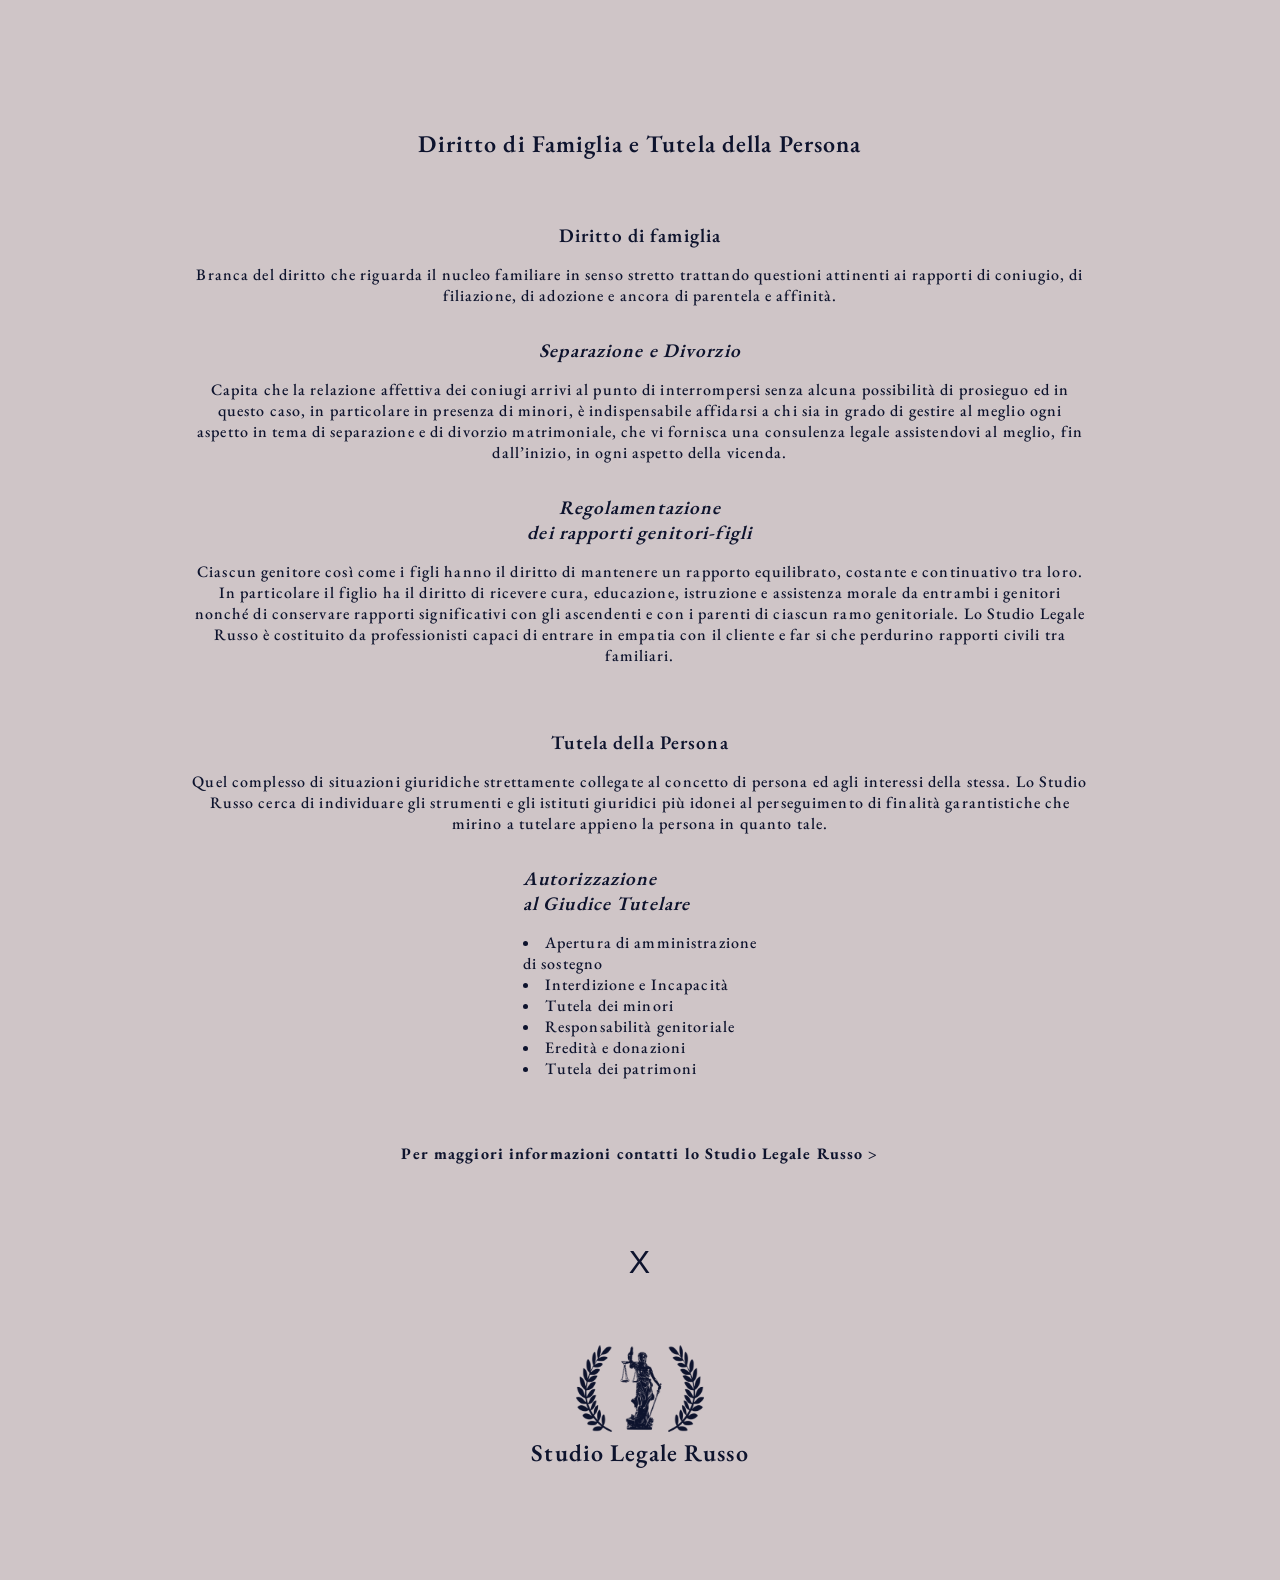
<file: diritto-di-famiglia-e-tutela-della-persona.html>
<!DOCTYPE html>
<html lang="it-IT">
<head>
    <meta charset="UTF-8">
    <meta name="viewport" content="width=device-width, initial-scale=1.0">
    <link rel="stylesheet" href="style.css">
    <link rel="stylesheet" href="assets/font/EBGaramont.css">
    <meta name="apple-mobile-web-app-capable" content="yes">
    <meta name="mobile-web-app-capable" content="yes">
    <link rel="apple-touch-icon" sizes="180x180" href="assets/apple-touch-icon.png">
    <link rel="icon" type="image/png" sizes="32x32" href="assets/favicon-32x32.png">
    <link rel="icon" type="image/png" sizes="16x16" href="assets/favicon-16x16.png">
    <title>DIRITTO DI FAMIGLIA E TUTELA DELLA PERSONA | Studio Legale Russo | Avvocato Vincenzo Russo | Dottoressa Carmela Liguori | Torino | Salerno</title>
    <meta name="description" content="Il diritto di famiglia e la tutela della persona si concentrano sulla protezione dei legami familiari e dei diritti individuali, garantendo un ambiente sicuro e dignitoso per ogni membro della famiglia.">
    <meta name="keywords" content="diritto di famiglia, tutela della persona, avvocato, studio legale, Torino, Salerno">
    <meta name="robots" content="index, follow">
    <link rel="canonical" href="https://slvincenzorusso.it/diritto-di-famiglia-e-tutela-della-persona">
    <meta property="og:description" content="Il diritto di famiglia e la tutela della persona si concentrano sulla protezione dei legami familiari e dei diritti individuali, garantendo un ambiente sicuro e dignitoso per ogni membro della famiglia.">
    <meta property="og:title" content="DIRITTO DI FAMIGLIA E TUTELA DELLA PERSONA | Studio Legale Russo | Avvocato Vincenzo Russo | Dottoressa Carmela Liguori | Torino | Salerno">
    <meta property="og:image" content="https://slvincenzorusso.it/slvincenzorusso-logo.png">
    <meta property="og:image:alt" content="Studio Legale Russo Logo">
    <meta itemprop="name" content="DIRITTO DI FAMIGLIA E TUTELA DELLA PERSONA | Studio Legale Russo | Avvocato Vincenzo Russo | Dottoressa Carmela Liguori | Torino | Salerno">
    <meta itemprop="description" content="Il diritto di famiglia e la tutela della persona si concentrano sulla protezione dei legami familiari e dei diritti individuali, garantendo un ambiente sicuro e dignitoso per ogni membro della famiglia.">
    <meta itemprop="image" content="https://slvincenzorusso.it/slvincenzorusso-logo.png">
    <meta name="theme-color" content="#0d132d">
    <meta name="copyright" content="Studio Legale Russo">
</head>
<body>

    <main class="m">

        <div id="box-II-i" style="height: auto;">
            
            <div>
                <div style="height: 7em;"></div>
                <div class="container">

                    <div class="sub-container">
                        <h1>Diritto di Famiglia e Tutela della Persona</h1>
                    </div>
                    <div style="height: 2em;"></div>
                    <div class="sub-container">

                        <p>
                            <span span style="font-weight: 600; font-size: larger;">
                                Diritto di famiglia
                            </span>
                        </p>
                        
                        <p>
                            Branca del diritto che riguarda il nucleo familiare in senso stretto trattando questioni attinenti ai rapporti di coniugio, di filiazione, di adozione e ancora di parentela e affinità. 
                        </p>
                        
                    </div>

                </div>
                
                <div class="container">
                    
                    <div class="sub-container">

                        <p>
                            <span span style="font-weight: 600; font-size: larger;">
                                <i>Separazione e Divorzio</i>
                            </span>
                        </p>
                        
                        <p>
                            Capita che la relazione affettiva dei coniugi arrivi al punto di interrompersi senza alcuna possibilità di prosieguo ed in questo caso, in particolare in presenza di minori, è indispensabile affidarsi a chi sia in grado di gestire al meglio ogni aspetto in tema di separazione e di divorzio matrimoniale, che vi fornisca una consulenza legale assistendovi al meglio, fin dall’inizio, in ogni aspetto della vicenda.
                        </p>
                        
                    </div>

                </div>
                
                <div class="container">
                    
                    <div class="sub-container">

                        <p>
                            <span span style="font-weight: 600; font-size: larger;">
                                <i>Regolamentazione <br> dei rapporti genitori-figli</i>
                            </span>
                        </p>
                        
                        <p>
                            Ciascun genitore così come i figli hanno il diritto di mantenere un rapporto equilibrato, costante e continuativo tra loro. In particolare il figlio ha il diritto di ricevere cura, educazione, istruzione e assistenza morale da entrambi i genitori nonché di conservare rapporti significativi con gli ascendenti e con i parenti di ciascun ramo genitoriale. Lo Studio Legale Russo è costituito da professionisti capaci di entrare in empatia con il cliente e far si che perdurino rapporti civili tra familiari. 
                        </p>
                        
                    </div>

                </div>
                <div style="height: 2em;"></div>
                <div class="container">
                    
                    <div class="sub-container">

                        <p>
                            <span style="font-weight: 600; font-size: larger;">
                                Tutela della Persona
                            </span>
                        </p>
                        
                        <p>
                            Quel complesso di situazioni giuridiche strettamente collegate al concetto di persona ed agli interessi della stessa. Lo Studio Russo cerca di individuare gli strumenti e gli istituti giuridici più idonei al perseguimento di finalità garantistiche che mirino a tutelare appieno la persona in quanto tale.
                        </p>
                        
                    </div>

                </div>
                
                <div class="container">

                    <div class="sub-container" style="margin: auto; text-align: left;">

                        <p>
                            <span style="font-weight: 600; font-size: larger;">
                                <i>Autorizzazione <br> al Giudice Tutelare</i>
                            </span>
                        </p>
                        
                        <p>
                            <li>Apertura di amministrazione <br> di sostegno</li>
                            <li>Interdizione e Incapacità</li>
                            <li>Tutela dei minori</li>
                            <li>Responsabilità genitoriale</li>
                            <li>Eredità e donazioni</li>
                            <li>Tutela dei patrimoni</li>
                        </p>

                    </div>

                </div>
                <div style="height: 2em;"></div>
                <div class="container">

                    <div class="sub-container">

                        <p>
                            <a href="contatti.html#contatti"> <b>Per maggiori informazioni contatti lo Studio Legale Russo ></b> </a>
                        </p>

                    </div>

                </div>
                <div style="height: 2em;"></div>
                <div class="container">

                    <div class="sub-container">

                        <p style="font-size: 2em; font-family: sans-serif;">
                            <a href="materie-trattate.html#box-II-i">X</a>
                        </p>

                    </div>

                </div>
                <div style="height: 2em;"></div>
                <div class="container">

                    <div class="sub-container">

                        <a href="index.html" style="color:#0d132d">
                            <img style="width: 8em;" src="assets/logo.webp" alt="logo">
                            <h2 style="margin: 0;">Studio Legale Russo</h2>
                        </a> 
                         
                    </div>

                </div>
                <div style="height: 7em;"></div>
            </div>

        </div>

    </main>
    
</body>
</html>
</file>
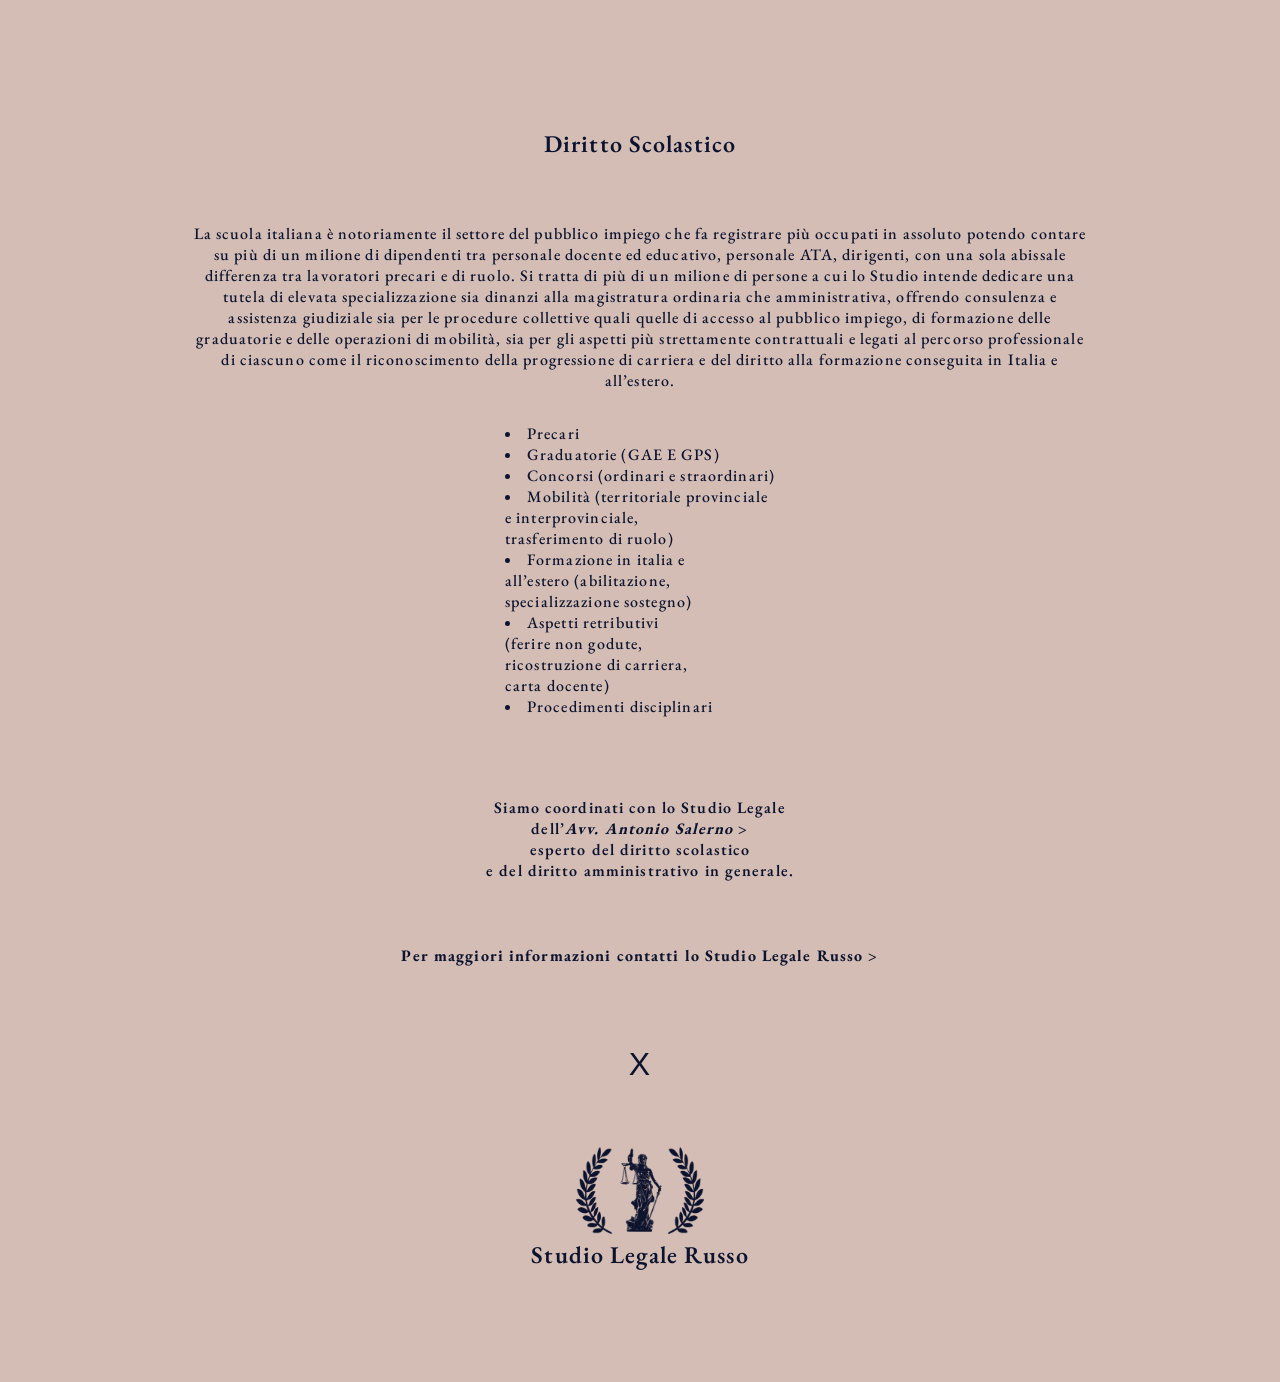
<file: diritto-scolastico.html>
<!DOCTYPE html>
<html lang="it-IT">
<head>
    <meta charset="UTF-8">
    <meta name="viewport" content="width=device-width, initial-scale=1.0">
    <link rel="stylesheet" href="style.css">
    <link rel="stylesheet" href="assets/font/EBGaramont.css">
    <meta name="apple-mobile-web-app-capable" content="yes">
    <meta name="mobile-web-app-capable" content="yes">
    <link rel="apple-touch-icon" sizes="180x180" href="assets/apple-touch-icon.png">
    <link rel="icon" type="image/png" sizes="32x32" href="assets/favicon-32x32.png">
    <link rel="icon" type="image/png" sizes="16x16" href="assets/favicon-16x16.png">
    <title>DIRITTO SCOLASTICO | Studio Legale Russo | Avvocato Vincenzo Russo | Dottoressa Carmela Liguori | Torino | Salerno</title>
    <meta name="description" content="Il diritto scolastico garantisce a tutti gli studenti l'accesso a un'istruzione di qualità, promuovendo l'uguaglianza, l'inclusione e il diritto all'apprendimento in un ambiente educativo stimolante e sicuro.">
    <meta name="keywords" content="diritto scolastico, avvocato, studio legale, Torino, Salerno">
    <meta name="robots" content="index, follow">
    <link rel="canonical" href="https://slvincenzorusso.it/diritto-scolastico">
    <meta property="og:description" content="Il diritto scolastico garantisce a tutti gli studenti l'accesso a un'istruzione di qualità, promuovendo l'uguaglianza, l'inclusione e il diritto all'apprendimento in un ambiente educativo stimolante e sicuro.">
    <meta property="og:title" content="DIRITTO SCOLASTICO | Studio Legale Russo | Avvocato Vincenzo Russo | Dottoressa Carmela Liguori | Torino | Salerno">
    <meta property="og:image" content="https://slvincenzorusso.it/slvincenzorusso-logo.png">
    <meta property="og:image:alt" content="Studio Legale Russo Logo">
    <meta itemprop="name" content="DIRITTO SCOLASTICO | Studio Legale Russo | Avvocato Vincenzo Russo | Dottoressa Carmela Liguori | Torino | Salerno">
    <meta itemprop="description" content="Il diritto scolastico garantisce a tutti gli studenti l'accesso a un'istruzione di qualità, promuovendo l'uguaglianza, l'inclusione e il diritto all'apprendimento in un ambiente educativo stimolante e sicuro.">
    <meta itemprop="image" content="https://slvincenzorusso.it/slvincenzorusso-logo.png">
    <meta name="theme-color" content="#0d132d">
    <meta name="copyright" content="Studio Legale Russo">
</head>
<body>

    <main class="m">

        <div id="box-III-i" style="height: auto;">
            
            <div>
                <div style="height: 7em;"></div>
                <div class="container">
                    
                    <div class="sub-container">
                        <h1>Diritto Scolastico</h1>
                    </div>
                    <div style="height: 2em;"></div>
                    <div class="sub-container">
                        
                        <p>
                            La scuola italiana è notoriamente il settore del pubblico impiego che fa registrare più occupati in assoluto potendo contare su più di un milione di dipendenti tra personale docente ed educativo, personale ATA, dirigenti, con una sola abissale differenza tra lavoratori precari e di ruolo. Si tratta di più di un milione di persone a cui lo Studio intende dedicare una tutela di elevata specializzazione sia dinanzi alla magistratura ordinaria che amministrativa, offrendo consulenza e assistenza giudiziale sia per le procedure collettive quali quelle di accesso al pubblico impiego, di formazione delle graduatorie e delle operazioni di mobilità, sia per gli aspetti più strettamente contrattuali e legati al percorso professionale di ciascuno come il riconoscimento della progressione di carriera e del diritto alla formazione conseguita in Italia e all’estero. 
                        </p>
                        
                    </div>

                </div>
                
                <div class="container">

                    <div class="sub-container" style="margin: auto; text-align: left;">

                        <p>
                            <li>Precari</li>
                            <li>Graduatorie (GAE E GPS)</li>
                            <li>Concorsi (ordinari e straordinari)</li>
                            <li>Mobilità (territoriale provinciale <br> e interprovinciale, <br> trasferimento di ruolo)</li>
                            <li>Formazione in italia e <br> all’estero (abilitazione, <br> specializzazione sostegno)</li>
                            <li>Aspetti retributivi <br> (ferire non godute, <br> ricostruzione di carriera, <br> carta docente)</li>
                            <li>Procedimenti disciplinari </li>
                        </p>

                    </div>

                </div>
                <div style="height: 3em;"></div>
                <div class="container">
                    
                    <div class="sub-container">
                    
                        <p style="font-weight: 600;">
                            Siamo coordinati con lo Studio Legale <br>
                            dell’<a style="font-weight: 700;" href="https://www.avvocatoantoniosalerno.it/"><i>Avv. Antonio Salerno</i> ></a> <br>
                            esperto del diritto scolastico <br> e del diritto amministrativo in generale.
                        </p>
                        
                    </div>

                </div>
                <div style="height: 2em;"></div>
                <div class="container">
                    
                    <div class="sub-container">
                        
                        <p>
                            <a href="contatti.html#contatti"> <b>Per maggiori informazioni contatti lo Studio Legale Russo ></b> </a>
                        </p>

                    </div>

                </div>
                <div style="height: 2em;"></div>
                <div class="container">

                    <div class="sub-container">
                        
                        <p style="font-size: 2em; font-family: sans-serif;">
                            <a href="materie-trattate.html#box-III-i">X</a>
                        </p>

                    </div>

                </div>
                <div style="height: 2em;"></div>
                <div class="container">

                    <div class="sub-container">

                        <a href="index.html" style="color:#0d132d">
                            <img style="width: 8em;" src="assets/logo.webp" alt="logo">
                            <h2 style="margin: 0;">Studio Legale Russo</h2>
                        </a>

                    </div>

                </div>
                <div style="height: 7em;"></div>
            </div>

        </div>

    </main>
    
</body>
</html>
</file>
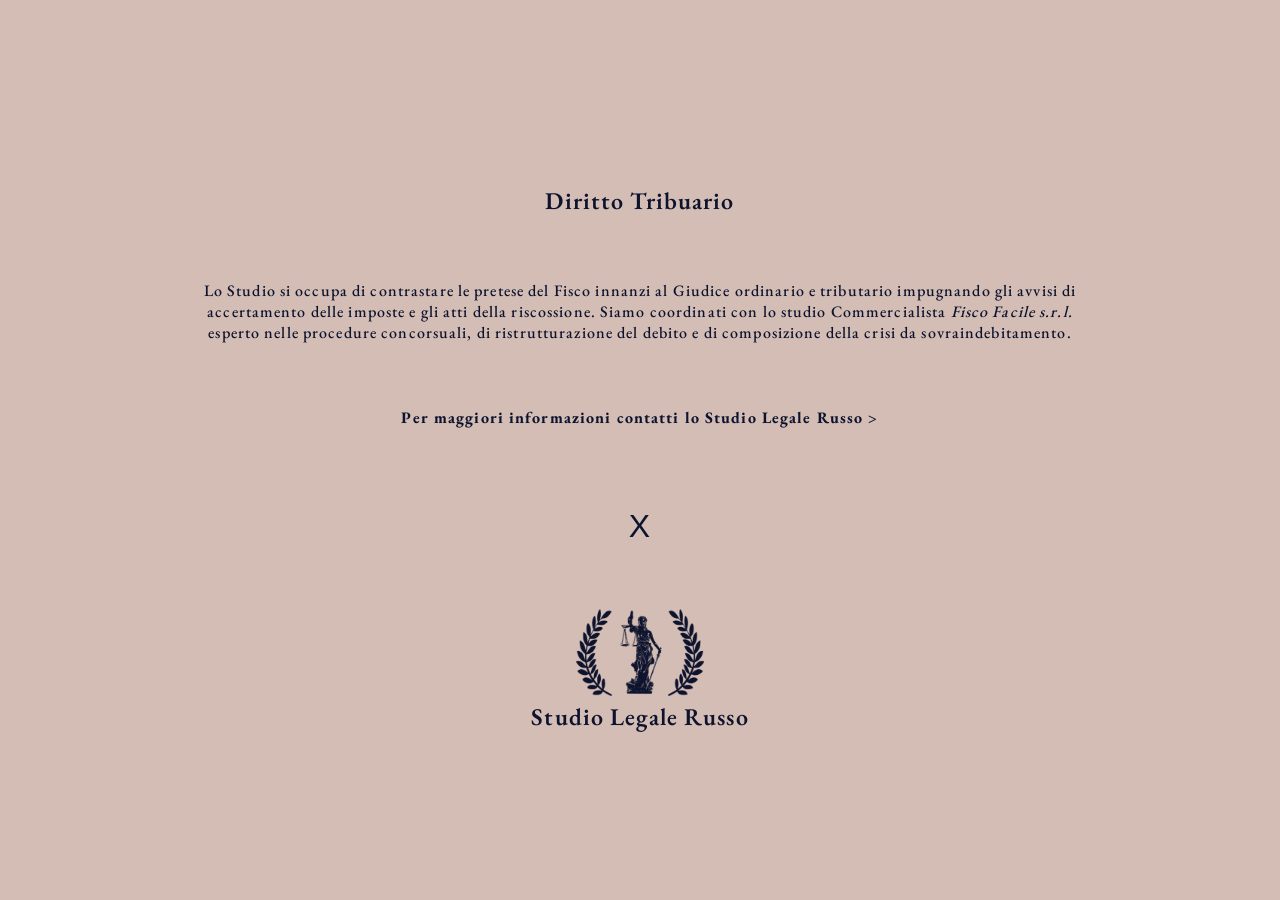
<file: diritto-tributario.html>
<!DOCTYPE html>
<html lang="it-IT">
<head>
    <meta charset="UTF-8">
    <meta name="viewport" content="width=device-width, initial-scale=1.0">
    <link rel="stylesheet" href="style.css">
    <link rel="stylesheet" href="assets/font/EBGaramont.css">
    <meta name="apple-mobile-web-app-capable" content="yes">
    <meta name="mobile-web-app-capable" content="yes">
    <link rel="apple-touch-icon" sizes="180x180" href="assets/apple-touch-icon.png">
    <link rel="icon" type="image/png" sizes="32x32" href="assets/favicon-32x32.png">
    <link rel="icon" type="image/png" sizes="16x16" href="assets/favicon-16x16.png">
    <title>DIRITTO TRIBUTARIO | Studio Legale Russo | Avvocato Vincenzo Russo | Dottoressa Carmela Liguori | Torino | Salerno</title>
    <meta name="description" content="Il diritto tributario si occupa delle norme che regolano la tassazione, stabilendo i diritti e i doveri dei contribuenti e dell'amministrazione fiscale, e garantendo un sistema equo e trasparente nella gestione delle entrate pubbliche.">
    <meta name="keywords" content="diritto tributario, avvocato, studio legale, Torino, Salerno">
    <meta name="robots" content="index, follow">
    <link rel="canonical" href="https://slvincenzorusso.it/diritto-tributario">
    <meta property="og:description" content="Il diritto tributario si occupa delle norme che regolano la tassazione, stabilendo i diritti e i doveri dei contribuenti e dell'amministrazione fiscale, e garantendo un sistema equo e trasparente nella gestione delle entrate pubbliche.">
    <meta property="og:title" content="DIRITTO TRIBUTARIO | Studio Legale Russo | Avvocato Vincenzo Russo | Dottoressa Carmela Liguori | Torino | Salerno">
    <meta property="og:image" content="https://slvincenzorusso.it/slvincenzorusso-logo.png">
    <meta property="og:image:alt" content="Studio Legale Russo Logo">
    <meta itemprop="name" content="DIRITTO TRIBUTARIO | Studio Legale Russo | Avvocato Vincenzo Russo | Dottoressa Carmela Liguori | Torino | Salerno">
    <meta itemprop="description" content="Il diritto tributario si occupa delle norme che regolano la tassazione, stabilendo i diritti e i doveri dei contribuenti e dell'amministrazione fiscale, e garantendo un sistema equo e trasparente nella gestione delle entrate pubbliche.">
    <meta itemprop="image" content="https://slvincenzorusso.it/slvincenzorusso-logo.png">
    <meta name="theme-color" content="#0d132d">
    <meta name="copyright" content="Studio Legale Russo">
</head>
<body>

    <main class="m">

        <div id="box-III-iii">
            
            <div>
                <div style="height: 7em;"></div>
                <div class="container">
                    
                    <div class="sub-container">
                        <h1>Diritto Tribuario</h1>
                    </div>
                    <div style="height: 2em;"></div>
                    <div class="sub-container">
                    
                        <p>
                            Lo Studio si occupa di contrastare le pretese del Fisco innanzi al Giudice ordinario e tributario impugnando gli avvisi di accertamento delle imposte e gli atti della riscossione. Siamo coordinati con lo studio Commercialista <i>Fisco Facile s.r.l.</i> esperto nelle procedure concorsuali, di ristrutturazione del debito e di composizione della crisi da sovraindebitamento.  
                        </p>
                        
                    </div>

                </div>
                <div style="height: 2em;"></div>
                <div class="container">

                    <div class="sub-container">
                        
                        <p>
                            <a href="contatti.html#contatti"> <b>Per maggiori informazioni contatti lo Studio Legale Russo ></b> </a>
                        </p>

                    </div>
                    
                </div>
                <div style="height: 2em;"></div>
                <div class="container">

                    <div class="sub-container">

                        <p style="font-size: 2em; font-family: sans-serif;">
                            <a href="materie-trattate.html#box-III-iii">X</a>
                        </p>

                    </div>

                </div>
                <div style="height: 2em;"></div>
                <div class="container">

                    <div class="sub-container">

                        <a href="index.html" style="color:#0d132d">
                            <img style="width: 8em;" src="assets/logo.webp" alt="logo">
                            <h2 style="margin: 0;">Studio Legale Russo</h2>
                        </a>  

                    </div>

                </div>
                <div style="height: 7em;"></div>
            </div>

        </div>

    </main>
    
</body>
</html>
</file>
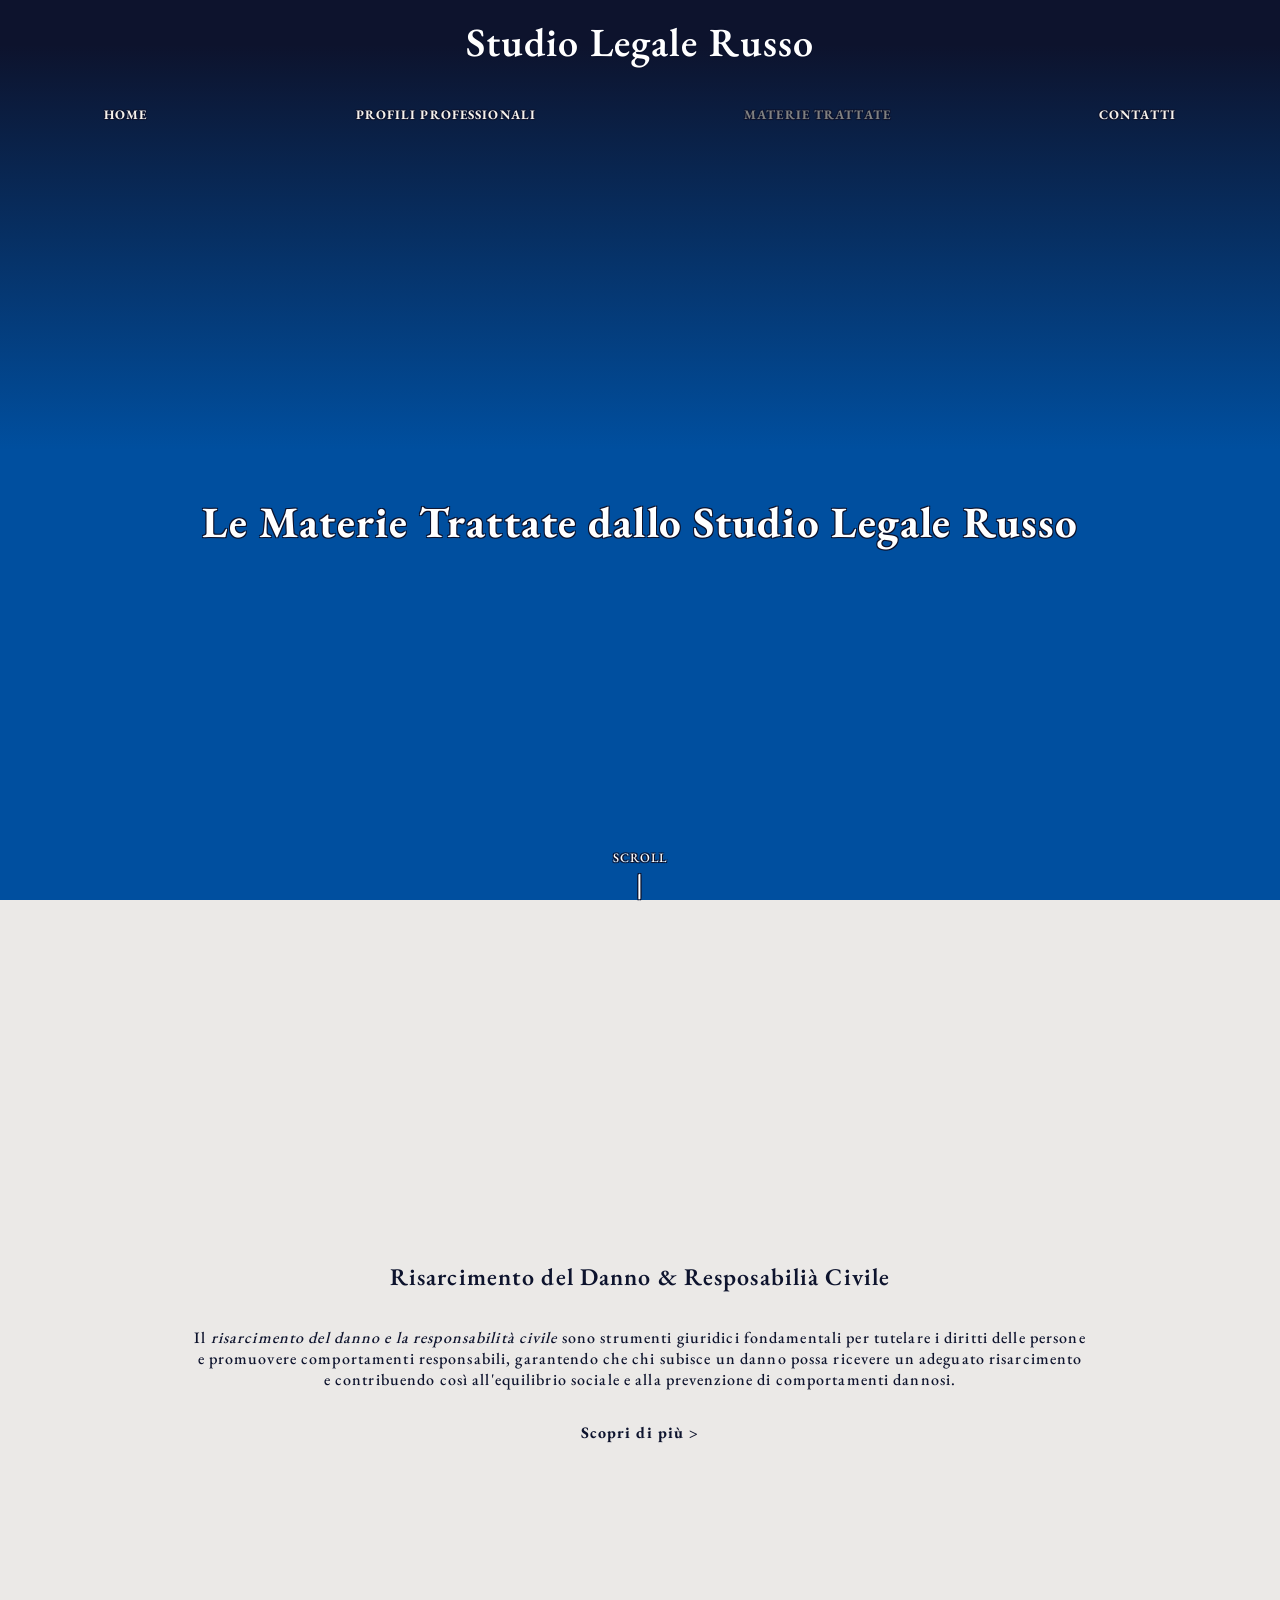
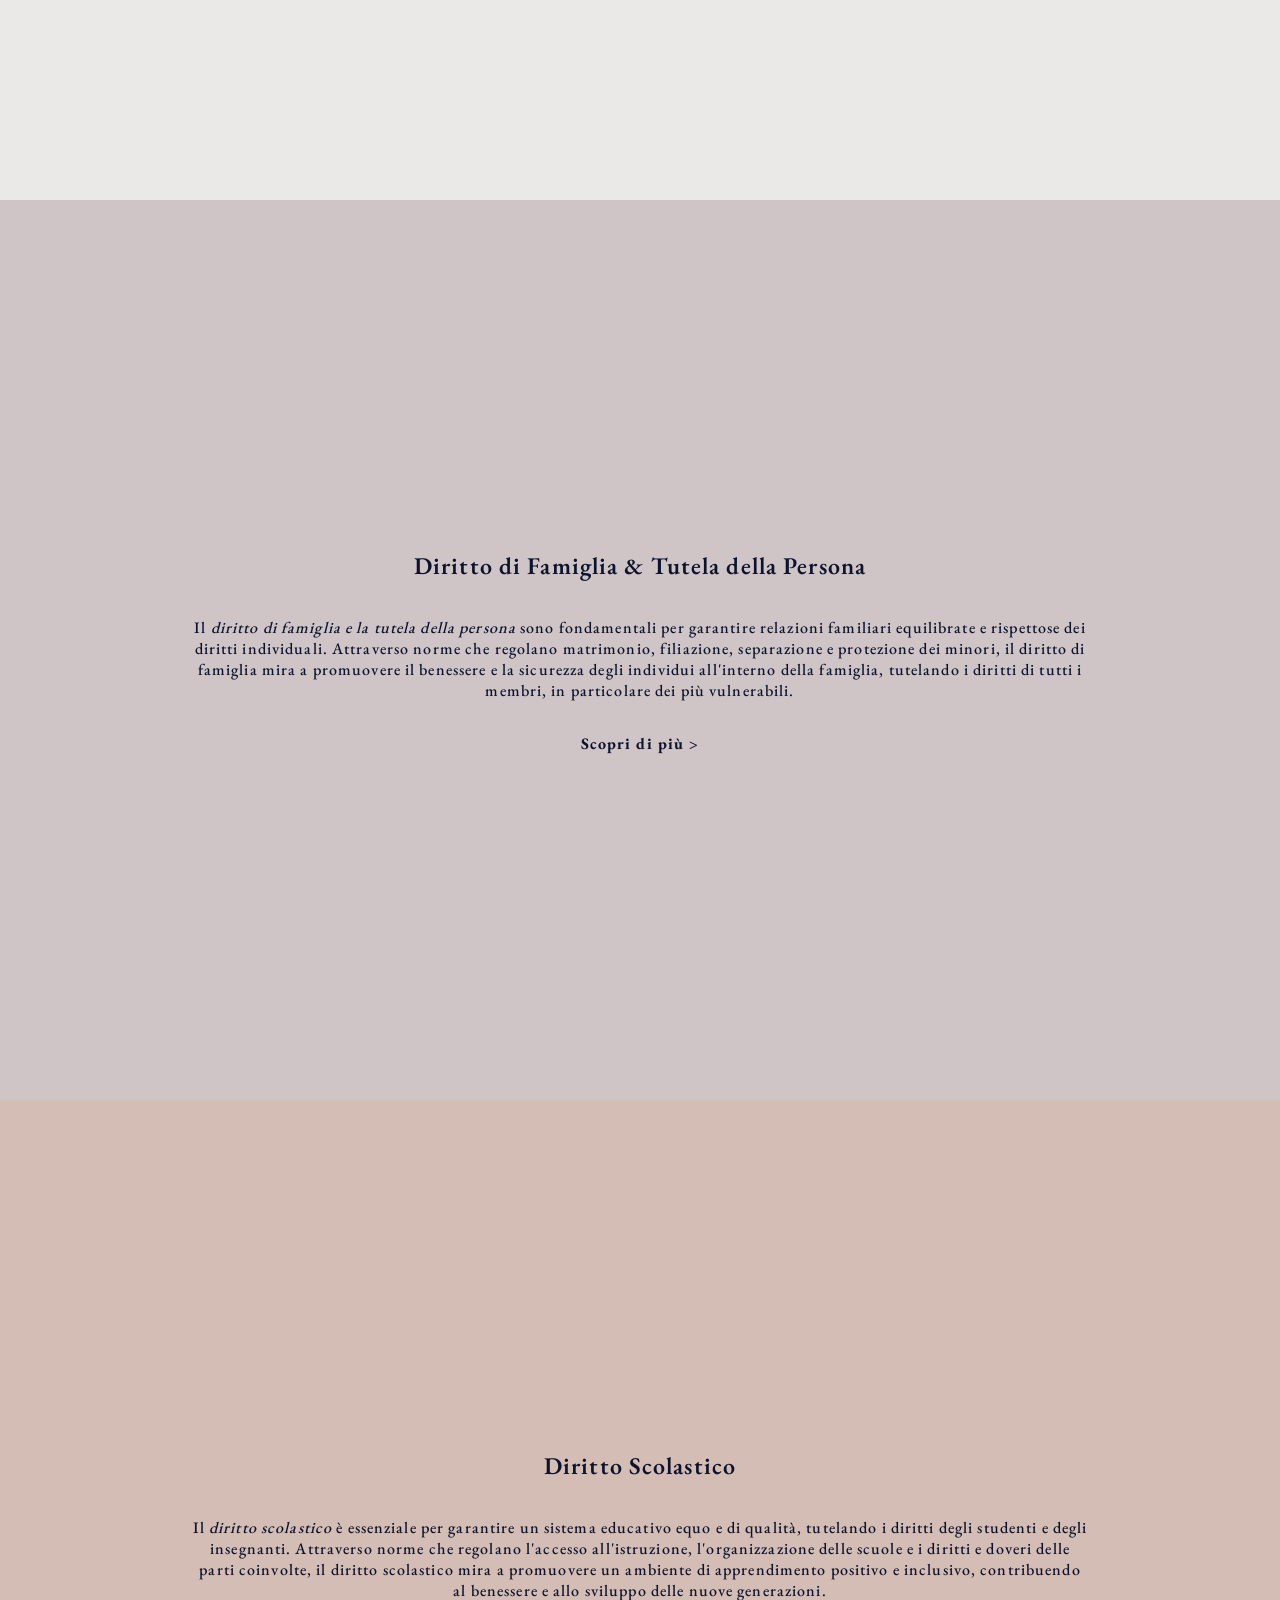
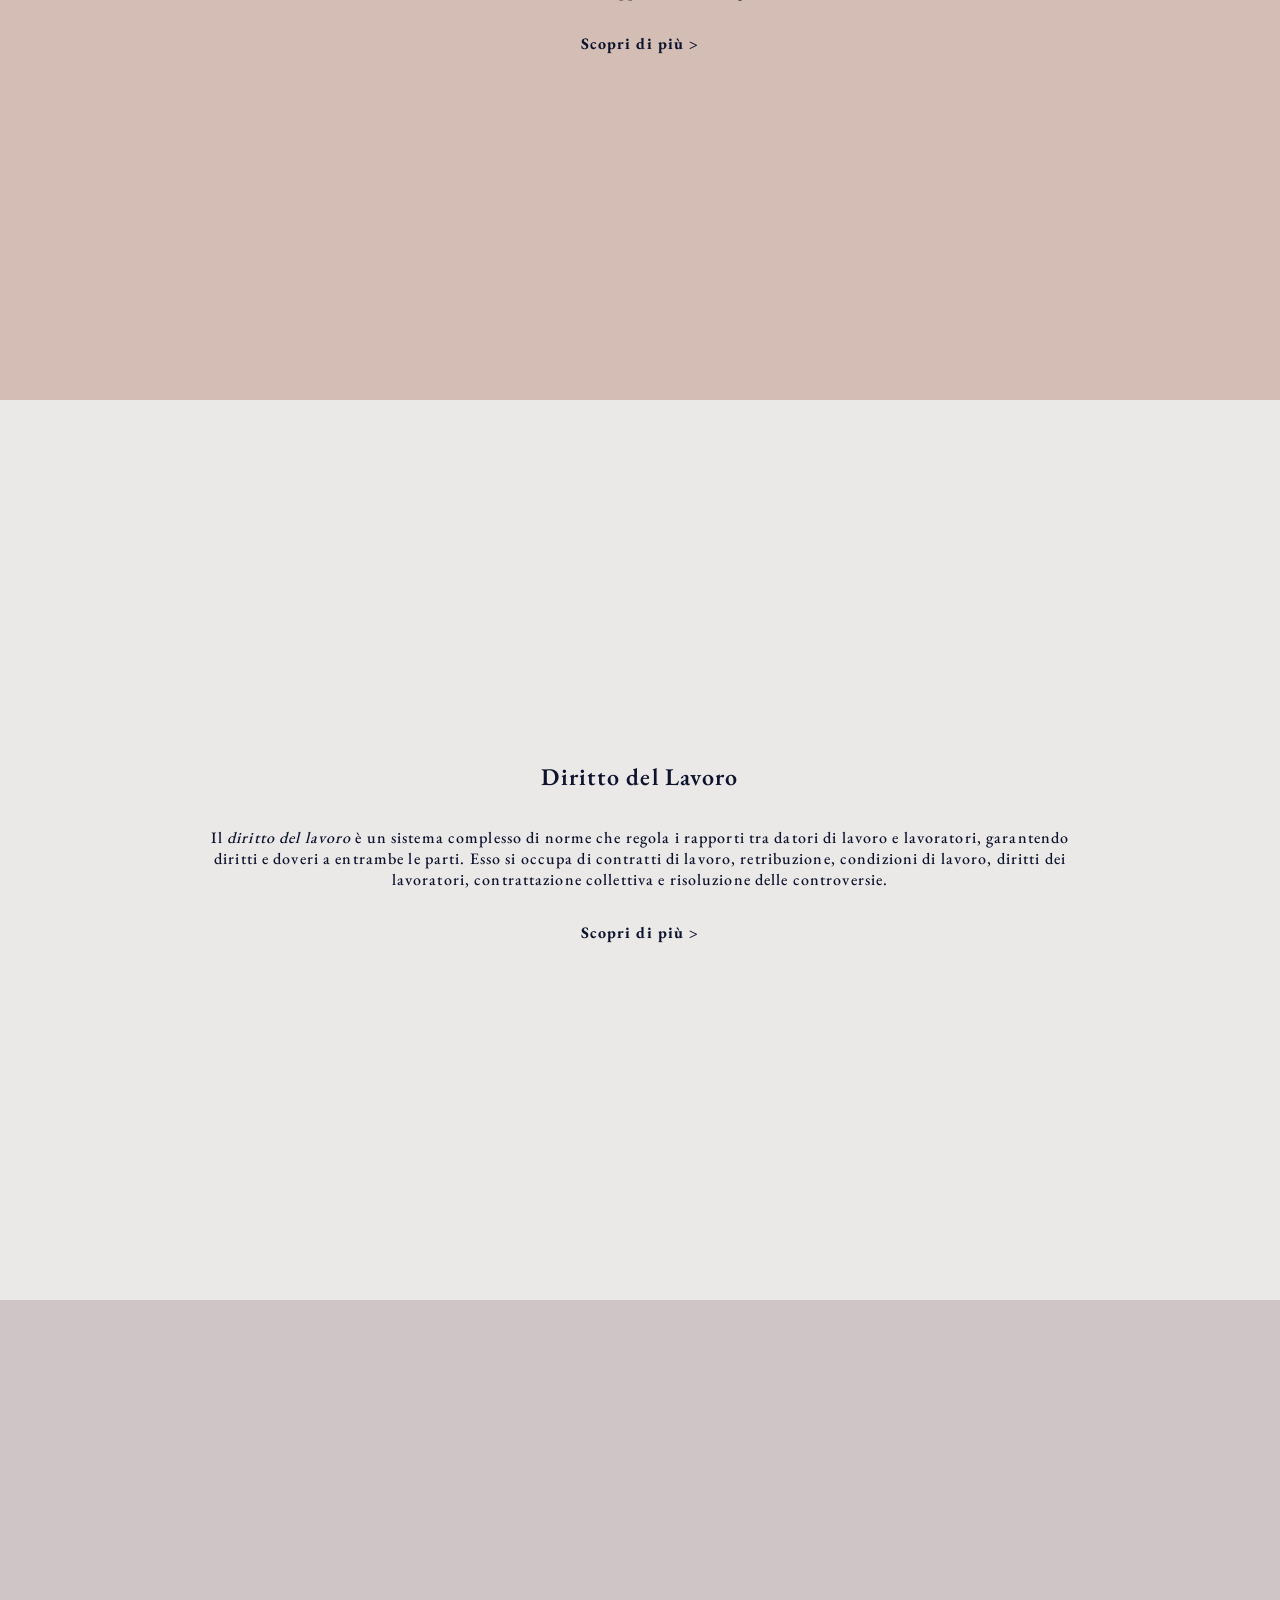
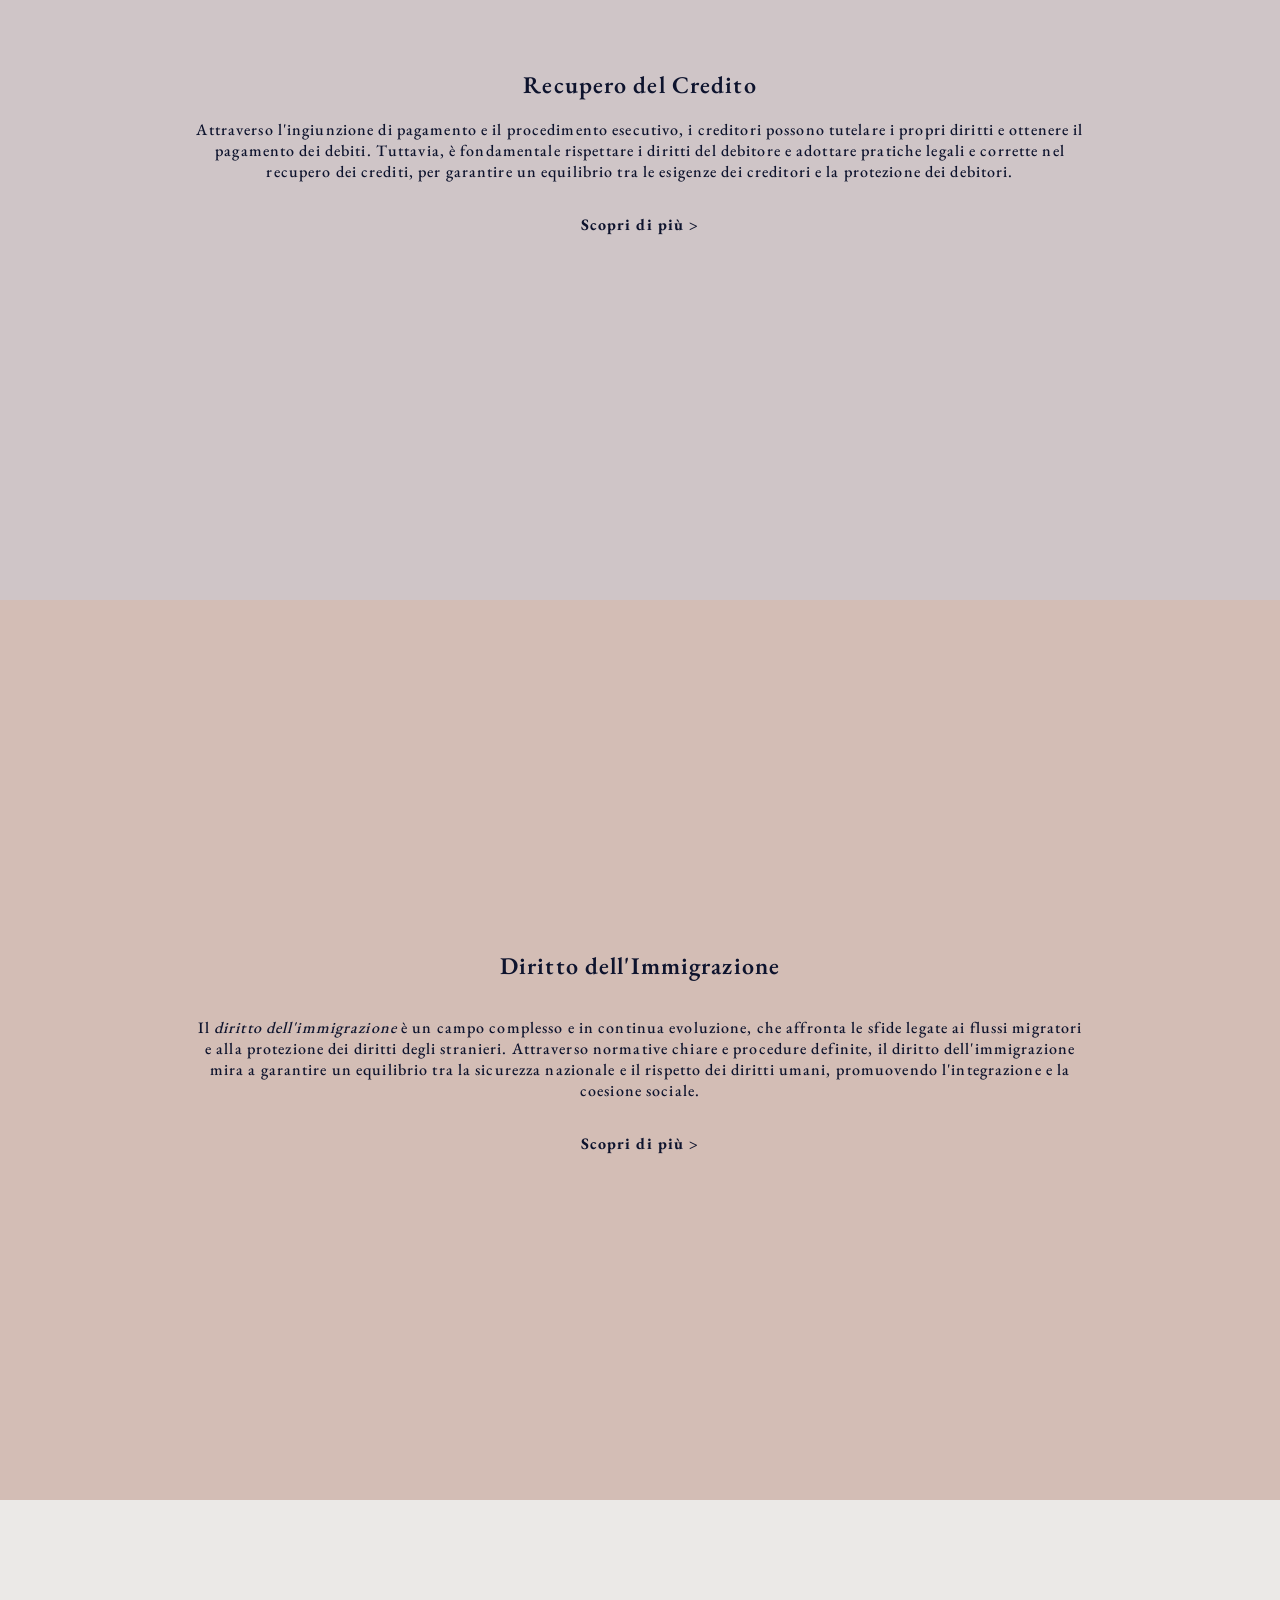
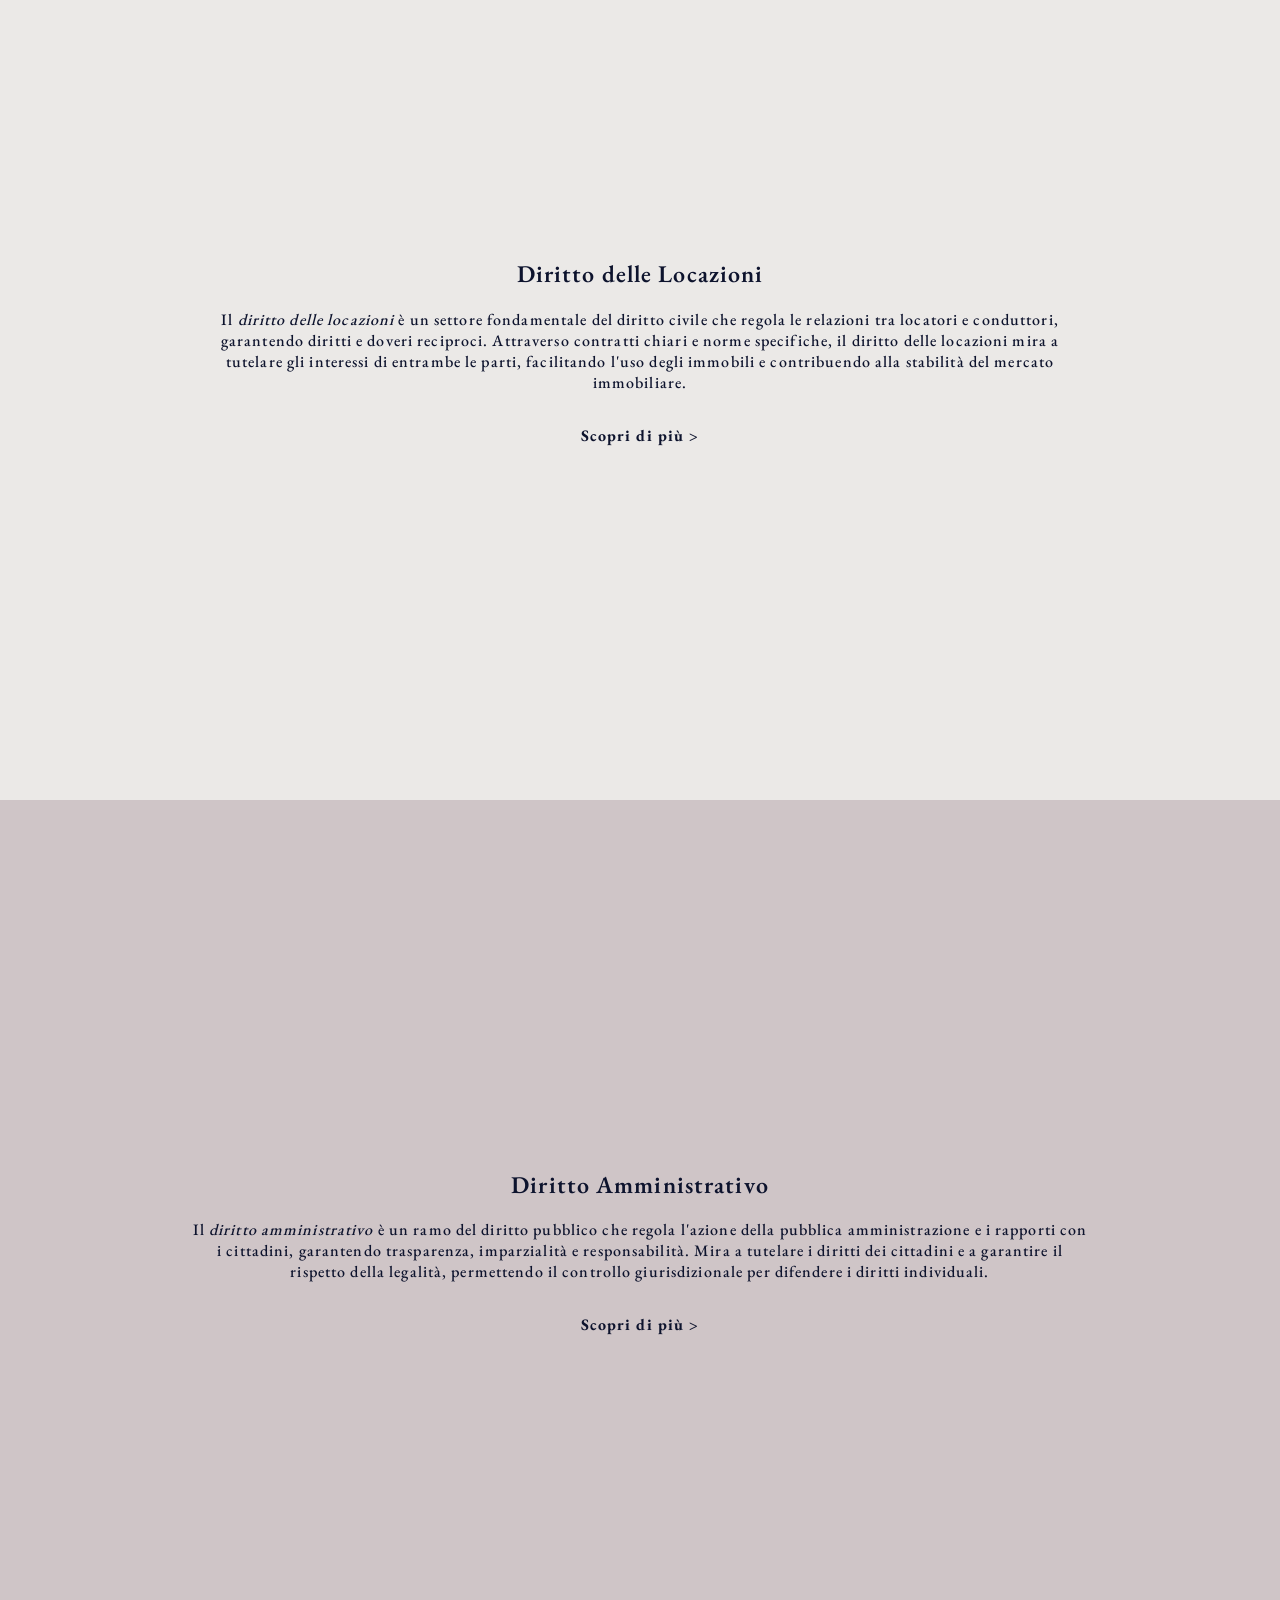
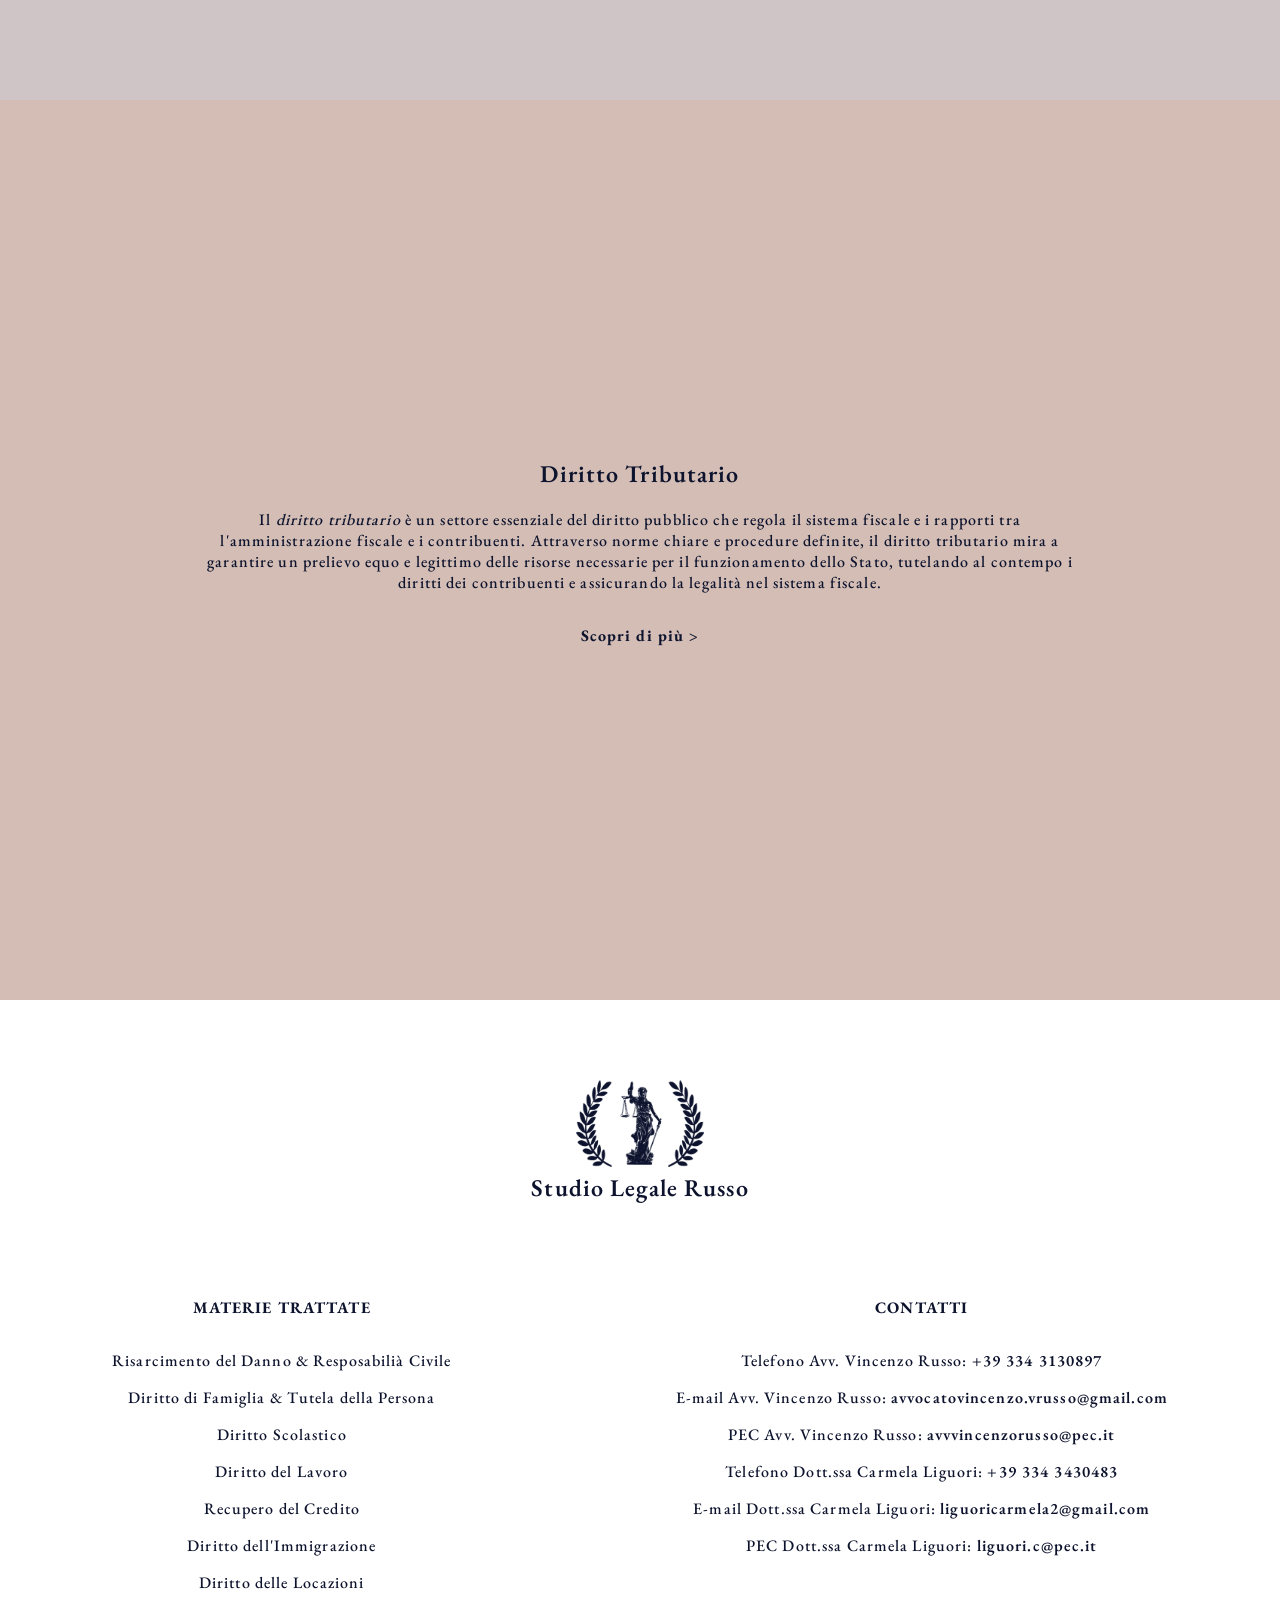
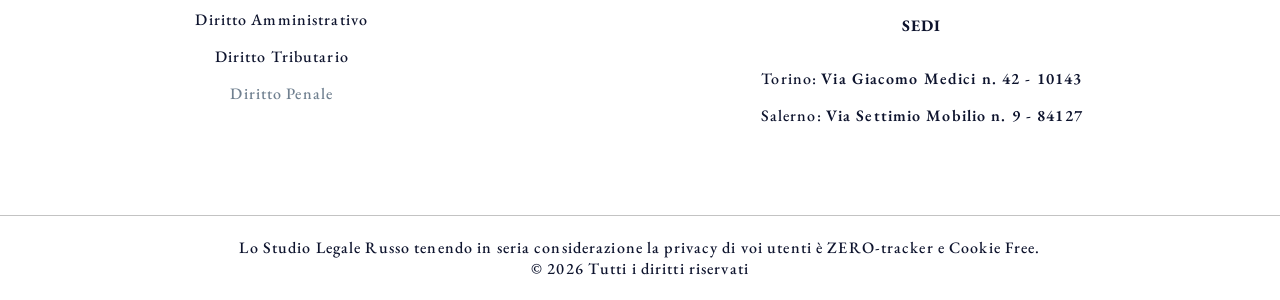
<file: materie-trattate.html>
<!DOCTYPE html>
<html lang="it-IT">
<head>
    <meta charset="UTF-8">
    <meta name="viewport" content="width=device-width, initial-scale=1.0">
    <link rel="stylesheet" href="style.css">
    <link rel="stylesheet" href="assets/font/EBGaramont.css">
    <meta name="apple-mobile-web-app-capable" content="yes">
    <meta name="mobile-web-app-capable" content="yes">
    <link rel="apple-touch-icon" sizes="180x180" href="assets/apple-touch-icon.png">
    <link rel="icon" type="image/png" sizes="32x32" href="assets/favicon-32x32.png">
    <link rel="icon" type="image/png" sizes="16x16" href="assets/favicon-16x16.png">
    <title>MATERIE TRATTATE | Studio Legale Russo - Le Materie Trattate | L'Insieme delle Materie Trattate dallo Studio Legale Russo | Torino | Salerno</title>
    <meta name="description" content="Lo Studio Legale Russo offre consulenze e servizi giuridici personalizzati per soddisfare le esigenze dei clienti.">
    <meta name="keywords" content="avvocato, studio legale, Torino, Salerno">
    <meta name="robots" content="index, follow">
    <link rel="canonical" href="https://slvincenzorusso.it/materie-trattate">
    <meta property="og:description" content="Lo Studio Legale Russo offre consulenze e servizi giuridici personalizzati per soddisfare le esigenze dei clienti.">
    <meta property="og:title" content="MATERIE TRATTATE | Studio Legale Russo - Le Materie Trattate | L'Insieme delle Materie Trattate dallo Studio Legale Russo. | Torino | Salerno">
    <meta property="og:image" content="https://pipitarusso.com/pipitarusso-logo.png">
    <meta property="og:image:alt" content="Studio Legale Russo Logo">
    <meta itemprop="name" content="MATERIE TRATTATE | Studio Legale Russo - Le Materie Trattate | L'Insieme delle Materie Trattate dallo Studio Legale Russo. | Torino | Salerno">
    <meta itemprop="description" content="Lo Studio Legale Russo offre consulenze e servizi giuridici personalizzati per soddisfare le esigenze dei clienti. | Torino | Salerno">
    <meta itemprop="image" content="https://slvincenzorusso.it/slvincenzorusso-logo.png">
    <meta name="theme-color" content="#0d132d">
    <meta name="copyright" content="Studio Legale Russo">
</head>
<body>

    <header>

        <div>
            <div style="height: 1em;"></div>
            <h1>Studio Legale Russo</h1>
            <div style="height: 1em;"></div>
        </div>

        <div class="navbar">
            <div class="navb-subc">

                <div class="navb">
                    <a class="navb" href="index.html">
                        <b>HOME</b>
                    </a>
                </div>

                <div class="navb">
                    <a class="navb" href="profili-professionali.html">
                        <b>PROFILI PROFESSIONALI</b>
                    </a>
                </div>

                <div class="navb">
                    <a class="navb" href="materie-trattate.html">
                        <b class="n-b">MATERIE TRATTATE</b>
                    </a>
                </div>

                <div class="navb">
                    <a class="navb" href="contatti.html">
                        <b>CONTATTI</b>
                    </a>
                </div>
                
            </div>
        </div>

        <div style="margin: auto;">
            
            <h2>
                <b>
                    Le Materie Trattate dallo Studio Legale Russo
                </b>
            </h2>

        </div>

        <div class="scroll-indicator">
            <span>SCROLL</span>
        </div>

    </header>

    <main class="m">

        <div id="box-I-i">

            <div>
                
                <div class="container">

                    <div class="sub-container">

                        <h2>
                            Risarcimento del Danno & Resposabilià Civile
                        </h2>

                    </div>

                    <div class="sub-container">
                    
                        <p>
                            Il <i>risarcimento del danno e la responsabilità civile</i> sono strumenti giuridici
                            fondamentali per tutelare i diritti delle persone e promuovere comportamenti responsabili,
                            garantendo che chi subisce un danno possa ricevere un adeguato risarcimento e contribuendo così
                            all'equilibrio sociale e alla prevenzione di comportamenti dannosi.
                        </p>
                        
                    </div>

                </div>

                <div class="container">
                    <div class="sub-container">
                        <p>
                            <a href="risarcimento-del-danno-e-responsabilita-civile.html"> <b>Scopri di più ></b> </a>
                        </p>
                    </div>
                </div>

            </div>

        </div>

        <div id="box-II-i">

            <div>
                
                <div class="container">

                    <div class="sub-container">

                        <h2>
                            Diritto di Famiglia & Tutela della Persona
                        </h2>

                    </div>

                    <div class="sub-container">
                    
                        <p>
                            Il <i>diritto di famiglia e la tutela della persona</i> sono fondamentali per garantire
                            relazioni familiari equilibrate e rispettose dei diritti individuali. Attraverso norme che
                            regolano matrimonio, filiazione, separazione e protezione dei minori, il diritto di famiglia
                            mira a promuovere il benessere e la sicurezza degli individui all'interno della famiglia,
                            tutelando i diritti di tutti i membri, in particolare dei più vulnerabili.
                        </p>
                        
                    </div>

                </div>

                <div class="container">
                    <div class="sub-container">
                        <p>
                            <a href="diritto-di-famiglia-e-tutela-della-persona.html"> <b>Scopri di più ></b> </a>
                        </p>
                    </div>
                </div>

            </div>

        </div>

        <div id="box-III-i">

            <div>
                
                <div class="container">

                    <div class="sub-container">

                        <h2>
                            Diritto Scolastico
                        </h2>

                    </div>

                    <div class="sub-container">
                    
                        <p>
                            Il <i>diritto scolastico</i> è essenziale per garantire un sistema educativo equo e di qualità,
                            tutelando i diritti degli studenti e degli insegnanti. Attraverso norme che regolano l'accesso
                            all'istruzione, l'organizzazione delle scuole e i diritti e doveri delle parti coinvolte, il
                            diritto scolastico mira a promuovere un ambiente di apprendimento positivo e inclusivo,
                            contribuendo al benessere e allo sviluppo delle nuove generazioni.
                        </p>
                        
                    </div>

                </div>

                <div class="container">
                    <div class="sub-container">
                        <p>
                            <a href="diritto-scolastico.html"> <b>Scopri di più ></b> </a>
                        </p>
                    </div>
                </div>

            </div>
            
        </div>

        <div id="box-I-ii">

            <div>
                
                <div class="container">

                    <div class="sub-container">

                        <h2>
                            Diritto del Lavoro
                        </h2>

                    </div>

                    <div class="sub-container">
                    
                        <p>
                            Il <i>diritto del lavoro</i> è un sistema complesso di norme che regola i rapporti tra datori di
                            lavoro e lavoratori, garantendo diritti e doveri a entrambe le parti. Esso si occupa di
                            contratti di lavoro, retribuzione, condizioni di lavoro, diritti dei lavoratori, contrattazione
                            collettiva e risoluzione delle controversie.
                        </p>
                        
                    </div>

                </div>

                <div class="container">
                    <div class="sub-container">
                        <p>
                            <a href="diritto-del-lavoro.html"> <b>Scopri di più ></b> </a>
                        </p>
                    </div>
                </div>

            </div>

        </div>

        <div id="box-II-ii">

            <div>
                
                <div class="container">

                    <div class="sub-container">

                        <h2>
                            Recupero del Credito
                        </h2>

                    </div>

                    <div class="sub-container">
                    
                        <p>
                            Attraverso l'ingiunzione di pagamento e il procedimento esecutivo, i creditori possono tutelare
                            i propri diritti e ottenere il pagamento dei debiti. Tuttavia, è fondamentale rispettare i
                            diritti del debitore e adottare pratiche legali e corrette nel recupero dei crediti, per
                            garantire un equilibrio tra le esigenze dei creditori e la protezione dei debitori.
                        </p>
                        
                    </div>

                </div>

                <div class="container">
                    <div class="sub-container">
                        <p>
                            <a href="recupero-del-credito.html"> <b>Scopri di più ></b> </a>
                        </p>
                    </div>
                </div>

            </div>
            
        </div>

        <div id="box-III-ii">

            <div>
                
                <div class="container">

                    <div class="sub-container">

                        <h2>
                            Diritto dell'Immigrazione
                        </h2>

                    </div>

                    <div class="sub-container">
                    
                        <p>
                           Il <i>diritto dell'immigrazione</i> è un campo complesso e in continua evoluzione, che affronta
                            le sfide legate ai flussi migratori e alla protezione dei diritti degli stranieri. Attraverso
                            normative chiare e procedure definite, il diritto dell'immigrazione mira a garantire un
                            equilibrio tra la sicurezza nazionale e il rispetto dei diritti umani, promuovendo
                            l'integrazione e la coesione sociale.
                        </p>
                        
                    </div>

                </div>

                <div class="container">
                    <div class="sub-container">
                        <p>
                            <a href="diritto-dell-immigrazione.html"> <b>Scopri di più ></b> </a>
                        </p>
                    </div>
                </div>

            </div>
            
        </div>
        
        <div id="box-I-iii">

            <div>
                
                <div class="container">

                    <div class="sub-container">

                        <h2>
                            Diritto delle Locazioni
                        </h2>

                    </div>

                    <div class="sub-container">
                    
                        <p>
                            Il <i>diritto delle locazioni</i> è un settore fondamentale del diritto civile che regola le
                            relazioni tra locatori e conduttori, garantendo diritti e doveri reciproci. Attraverso contratti chiari e
                            norme specifiche, il diritto delle locazioni mira a tutelare gli interessi di entrambe le parti,
                            facilitando l'uso degli immobili e contribuendo alla stabilità del mercato immobiliare.
                        </p>
                        
                    </div>

                </div>

                <div class="container">
                    <div class="sub-container">
                        <p>
                            <a href="diritto-delle-locazioni.html"> <b>Scopri di più ></b> </a>
                        </p>
                    </div>
                </div>

            </div>

        </div>

        <div id="box-II-iii">

            <div>
                
                <div class="container">

                    <div class="sub-container">

                        <h2>
                            Diritto Amministrativo
                        </h2>

                    </div>

                    <div class="sub-container">
                    
                        <p>
                            Il <i>diritto amministrativo</i> è un ramo del diritto pubblico che regola l'azione della
                            pubblica amministrazione e i rapporti con i cittadini, garantendo trasparenza, imparzialità e
                            responsabilità. Mira a tutelare i diritti dei cittadini e a garantire il rispetto della
                            legalità, permettendo il controllo giurisdizionale per difendere i diritti individuali.
                        </p>
                        
                    </div>

                </div>

                <div class="container">
                    <div class="sub-container">
                        <p>
                            <a href="diritto-amministrativo.html"> <b>Scopri di più ></b> </a>
                        </p>
                    </div>
                </div>

            </div>
            
        </div>

        <div id="box-III-iii">
            
            <div>
                
                <div class="container">

                    <div class="sub-container">

                        <h2>
                            Diritto Tributario
                        </h2>

                    </div>

                    <div class="sub-container">
                    
                        <p>
                          Il <i>diritto tributario</i> è un settore essenziale del diritto pubblico che regola il sistema
                            fiscale e i rapporti tra l'amministrazione fiscale e i contribuenti. Attraverso norme chiare e
                            procedure definite, il diritto tributario mira a garantire un prelievo equo e legittimo delle
                            risorse necessarie per il funzionamento dello Stato, tutelando al contempo i diritti dei
                            contribuenti e assicurando la legalità nel sistema fiscale.
                        </p>
                        
                    </div>

                </div>

                <div class="container">
                    <div class="sub-container">
                        <p>
                            <a href="diritto-tributario.html"> <b>Scopri di più ></b> </a>
                        </p>
                    </div>
                </div>

            </div>
            
        </div>

    </main>

    <footer>
        
        <div>
            <div style="height: 5em;"></div>
            <a href="index.html" style="color:#0d132d">
                <img src="assets/logo.webp" alt="logo">
                <h2>Studio Legale Russo</h2>
            </a>  
        </div>

        <div style="margin: 3em 0;">

            <div class="container">

                <div class="sub-container">

                    <h4><b>MATERIE TRATTATE</b></h4>
                    <div style="margin-top: 2em;"></div>
                    <p>
                        <a href="risarcimento-del-danno-e-responsabilita-civile.html"> Risarcimento del Danno & Resposabilià Civile</a>
                    </p>

                    <p>
                        <a href="diritto-di-famiglia-e-tutela-della-persona.html"> Diritto di Famiglia & Tutela della Persona</a>
                    </p>

                    <p>
                        <a href="diritto-scolastico.html"> Diritto Scolastico</a>
                    </p>

                    <p>
                        <a href="diritto-del-lavoro.html"> Diritto del Lavoro</a>
                    </p>

                    <p>
                        <a href="recupero-del-credito.html"> Recupero del Credito</a>
                    </p>

                    <p>
                        <a href="diritto-dell-immigrazione.html"> Diritto dell'Immigrazione</a>
                    </p>

                    <p>
                        <a href="diritto-delle-locazioni.html"> Diritto delle Locazioni</a>
                    </p>

                    <p>
                        <a href="diritto-amministrativo.html"> Diritto Amministrativo</a>
                    </p>

                    <p>
                        <a href="diritto-tributario.html"> Diritto Tributario</a>
                    </p>

                    <p style="color: slategrey"> Diritto Penale</p>

                </div>

                <div class="sub-container">

                    <h4><b>CONTATTI</b></h4>
                    <div style="margin-top: 2em;"></div>
                    <p>
                        Telefono Avv. Vincenzo Russo: <a href="tel:+393343130897"> <span>+39 334 3130897</span></a>
                    </p>

                    <p>
                        E-mail Avv. Vincenzo Russo: <a href="mailto:avvocatovincenzo.vrusso@gmail.com"> <span>avvocatovincenzo.vrusso@gmail.com</span></a>
                    </p>

                    <p>
                        PEC Avv. Vincenzo Russo: <a href="mailto:avvvincenzorusso@pec.it"> <span>avvvincenzorusso@pec.it</span></a>
                    </p>

                    <p>
                        Telefono Dott.ssa Carmela Liguori: <a href="tel:+393343430483"> <span>+39 334 3430483</span></a>
                    </p>

                    <p>
                        E-mail Dott.ssa Carmela Liguori: <a href="mailto:liguoricarmela2@gmail.com"> <span>liguoricarmela2@gmail.com</span></a>
                    </p>

                    <p>
                        PEC Dott.ssa Carmela Liguori: <a href="mailto:liguori.c@pec.it"> <span>liguori.c@pec.it</span></a>
                    </p>
                    <br>
                    <h4><b>SEDI</b></h4>
                    <div style="margin-top: 2em;"></div>
                    <p>Torino: <span>Via Giacomo Medici n. 42 - 10143</span></p>

                    <p>Salerno: <span>Via Settimio Mobilio n. 9 - 84127</span></p>

                </div>

            </div>

        </div>
        
        <div class="bottom">
            
            <span>
                <br>
                Lo Studio Legale Russo tenendo in seria considerazione la privacy di voi utenti è ZERO-tracker e Cookie Free.
                <br>
                © 2026 Tutti i diritti riservati
                <br><br>
            </span>
        
        </div>
        
    </footer>
    
</body>
</html>
</file>
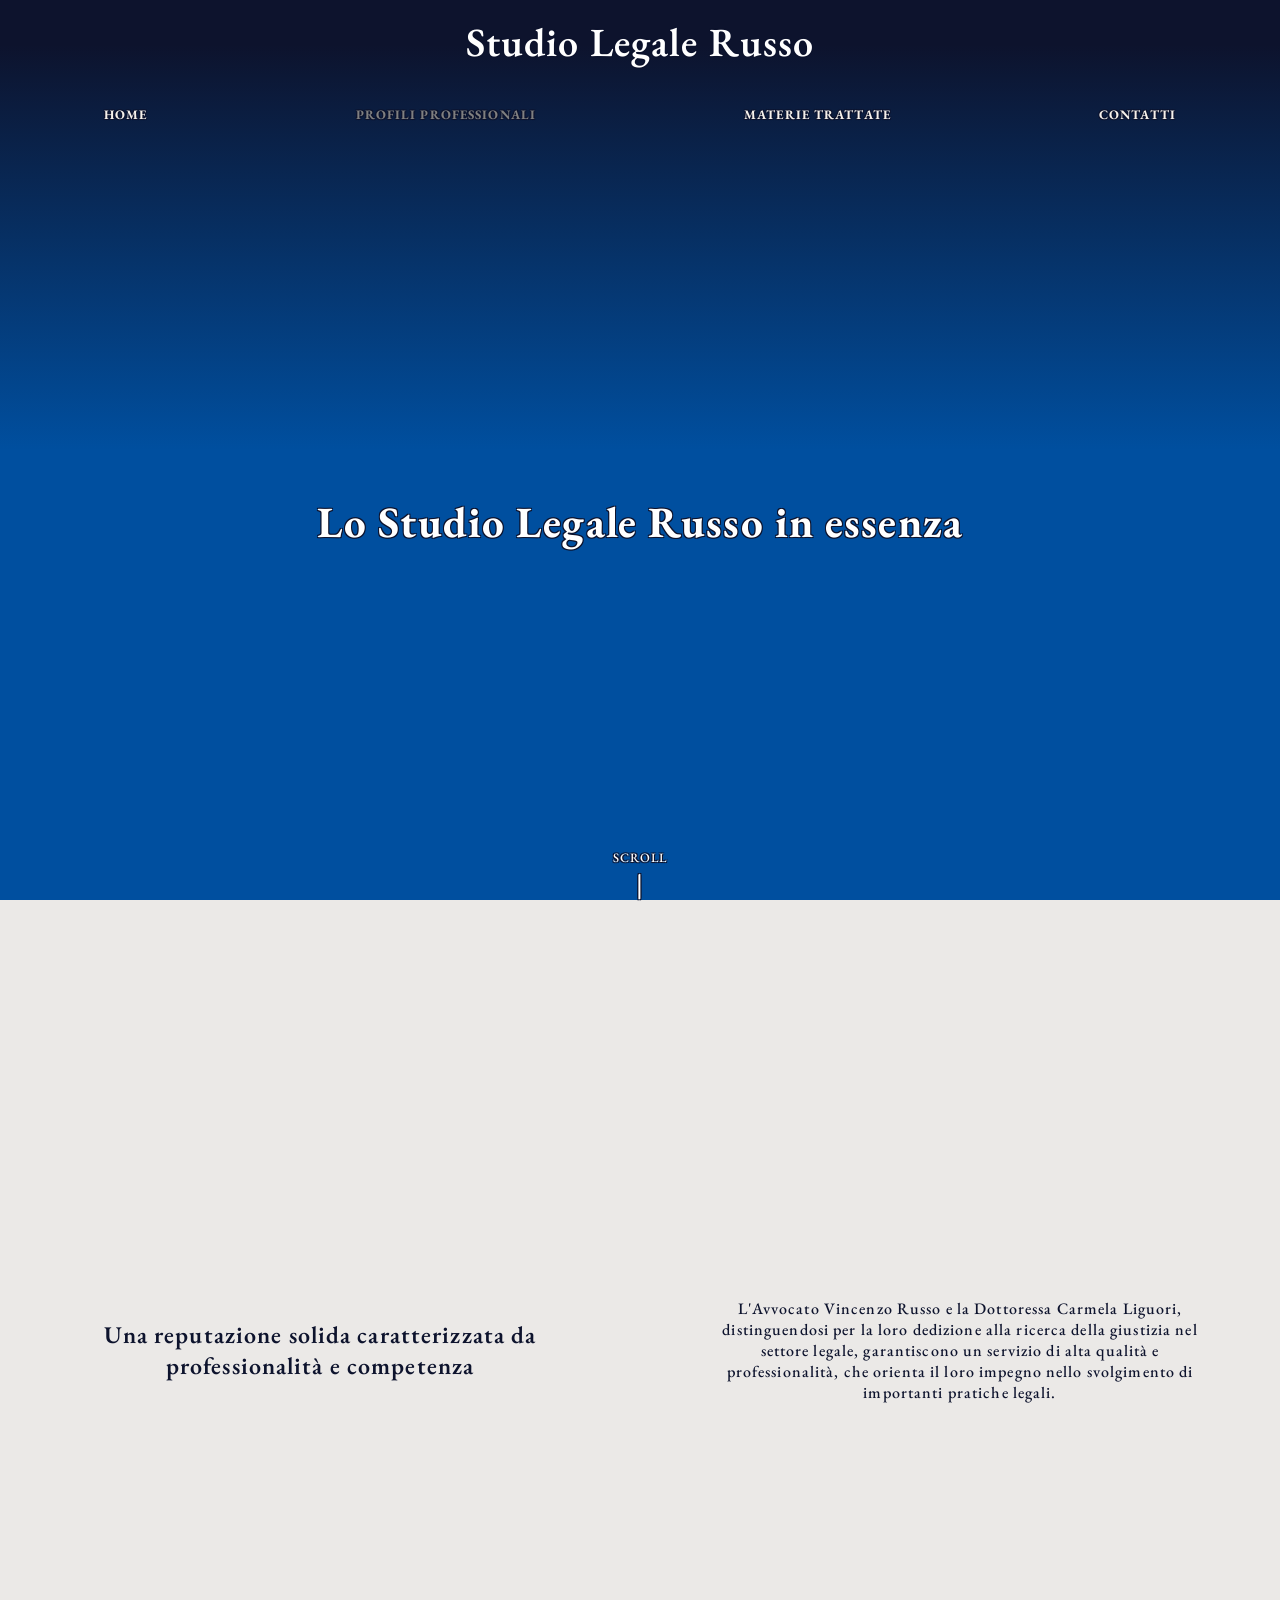
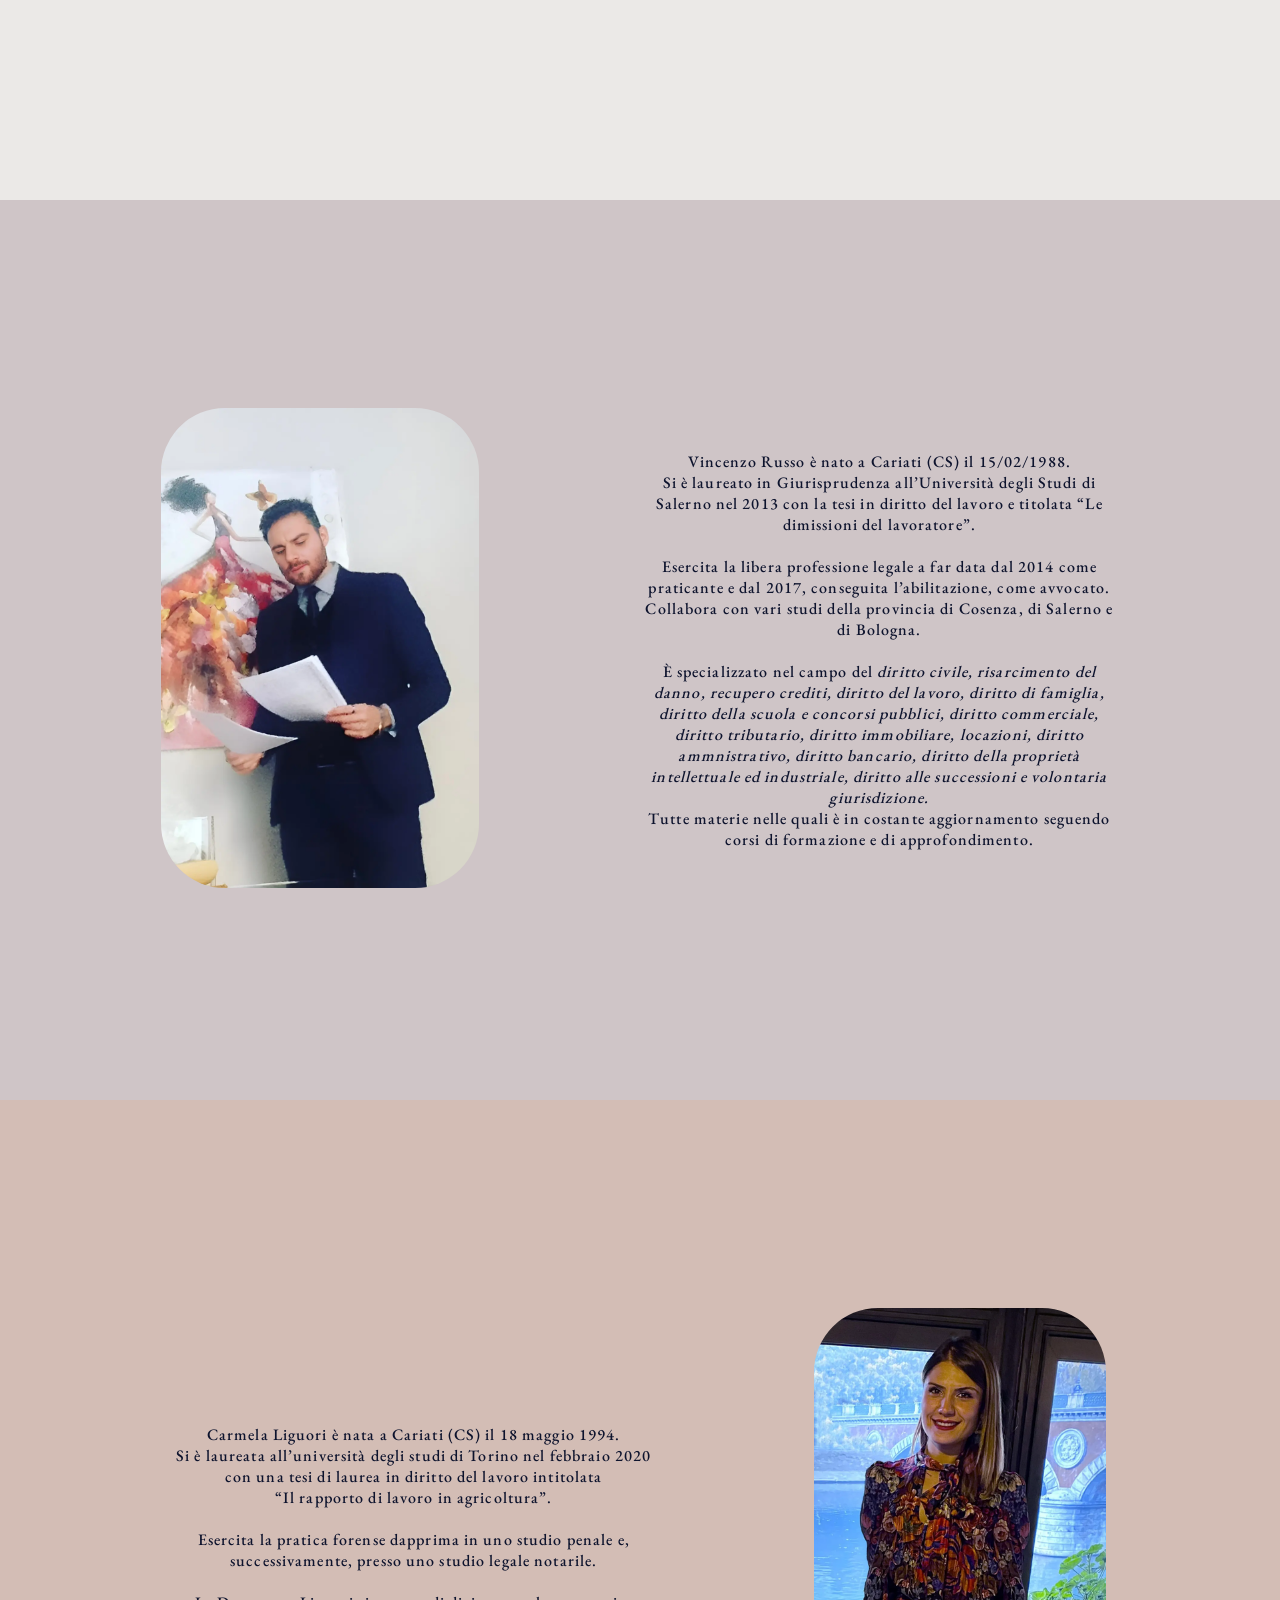
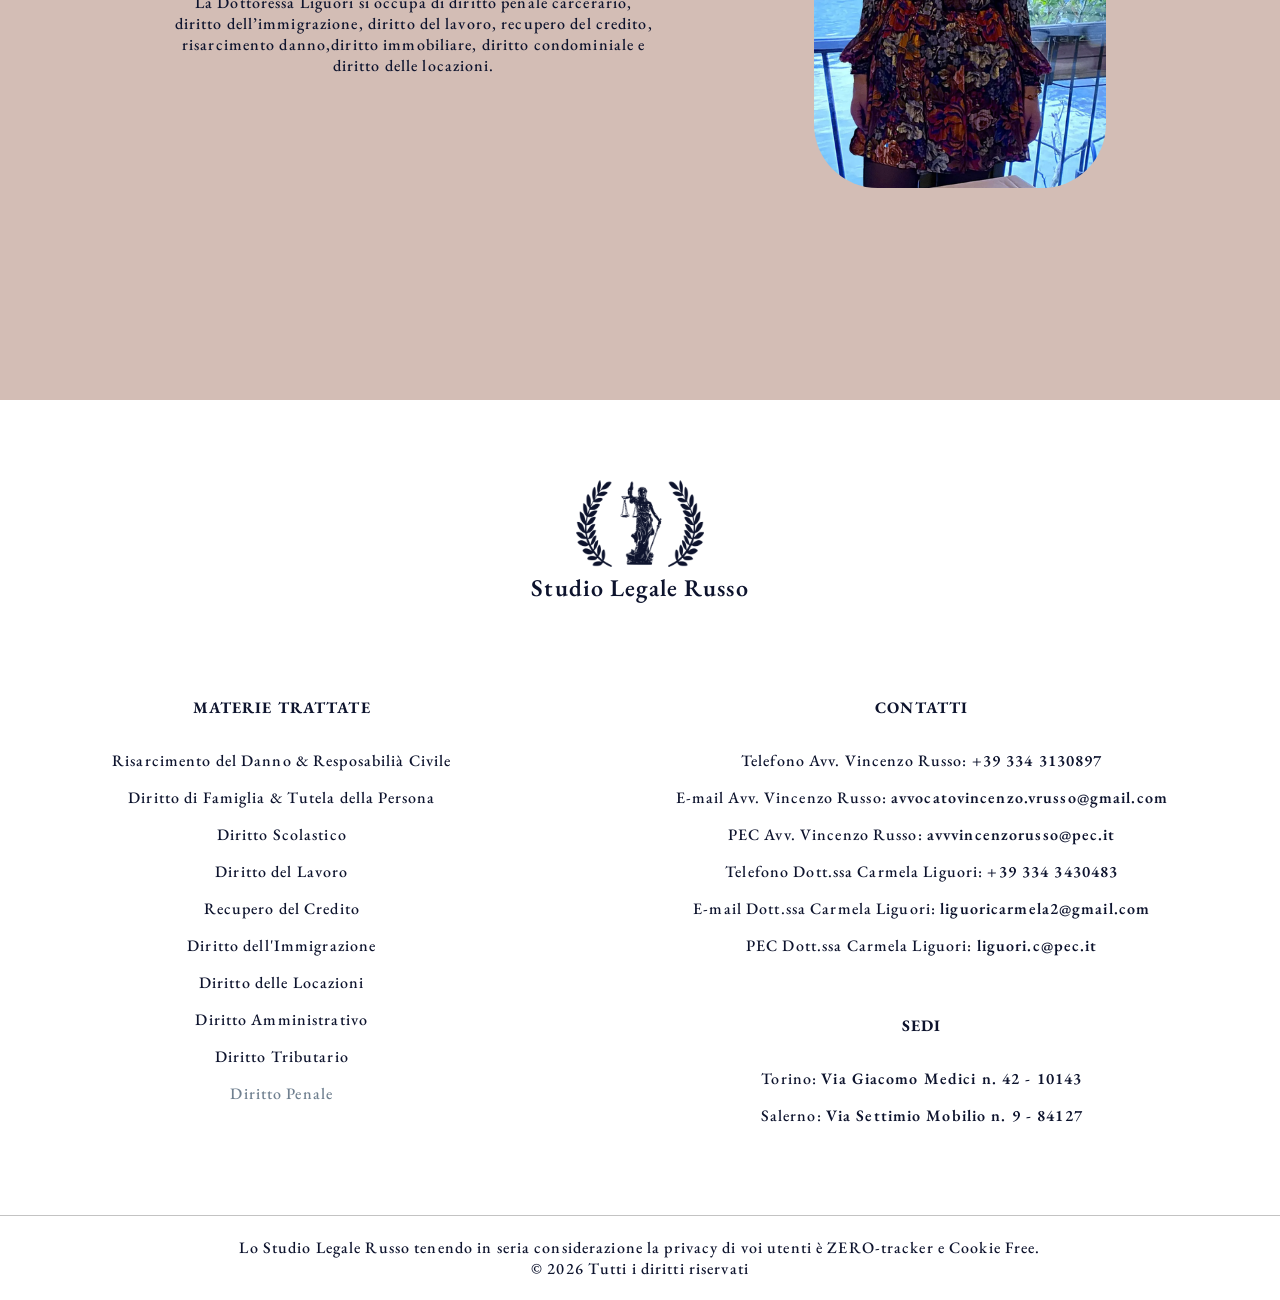
<file: profili-professionali.html>
<!DOCTYPE html>
<html lang="it-IT">
<head>
    <meta charset="UTF-8">
    <meta name="viewport" content="width=device-width, initial-scale=1.0">
    <link rel="stylesheet" href="style.css">
    <link rel="stylesheet" href="assets/font/EBGaramont.css">
    <meta name="apple-mobile-web-app-capable" content="yes">
    <meta name="mobile-web-app-capable" content="yes">
    <link rel="apple-touch-icon" sizes="180x180" href="assets/apple-touch-icon.png">
    <link rel="icon" type="image/png" sizes="32x32" href="assets/favicon-32x32.png">
    <link rel="icon" type="image/png" sizes="16x16" href="assets/favicon-16x16.png">
    <title>PROFILI PROFESSIONALI | Studio Legale Russo | Avvocato Vincenzo Russo | Dottoressa Carmela Liguori | Torino | Salerno</title>
    <meta name="description" content="Lo Studio Legale Russo, fondato dall'Avvocato Vincenzo Russo e la Dottoressa Carmela Liguori, si distingue per la sua dedizione alla ricerca della giustizia nel settore legale.">
    <meta name="keywords" content="avvocato, studio legale, Torino, Salerno">
    <meta name="robots" content="index, follow">
    <link rel="canonical" href="https://slvincenzorusso.it/profili-professionali">
    <meta property="og:description" content="Lo Studio Legale Russo, fondato dall'Avvocato Vincenzo Russo e la Dottoressa Carmela Liguori, si distingue per la sua dedizione alla ricerca della giustizia nel settore legale.">
    <meta property="og:title" content="PROFILI PROFESSIONALI | Studio Legale Russo | Avvocato Vincenzo Russo | Dottoressa Carmela Liguori | Torino | Salerno">
    <meta property="og:image" content="https://slvincenzorusso.it/slvincenzorusso-logo.png">
    <meta property="og:image:alt" content="Studio Legale Russo Logo">
    <meta itemprop="name" content="PROFILI PROFESSIONALI | Studio Legale Russo | Avvocato Vincenzo Russo | Dottoressa Carmela Liguori | Torino | Salerno">
    <meta itemprop="description" content="Lo Studio Legale Russo, fondato dall'Avvocato Vincenzo Russo e la Dottoressa Carmela Liguori, si distingue per la sua dedizione alla ricerca della giustizia nel settore legale.">
    <meta itemprop="image" content="https://slvincenzorusso.it/slvincenzorusso.png">
    <meta name="theme-color" content="#0d132d">
    <meta name="copyright" content="Studio Legale Russo">
</head>
<body>

    <header>

        <div>
            <div style="height: 1em;"></div>
            <h1>Studio Legale Russo</h1>
            <div style="height: 1em;"></div>
        </div>

        <div class="navbar">
            <div class="navb-subc">

                <div class="navb">
                    <a class="navb" href="index.html">
                        <b>HOME</b>
                    </a>
                </div>

                <div class="navb">
                    <a class="navb" href="profili-professionali.html">
                        <b class="n-b">PROFILI PROFESSIONALI</b>
                    </a>
                </div>

                <div class="navb">
                    <a class="navb" href="materie-trattate.html">
                        <b>MATERIE TRATTATE</b>
                    </a>
                </div>

                <div class="navb">
                    <a class="navb" href="contatti.html">
                        <b>CONTATTI</b>
                    </a>
                </div>
                
            </div>
        </div>

        <div style="margin: auto;">
            
            <h2>
                <b>
                    Lo Studio Legale Russo in essenza
                </b>
            </h2>

        </div>

        <div class="scroll-indicator">
            <span>SCROLL</span>
        </div>

    </header>

    <main class="p">

        <div id="box-I">

            <div class="container">

                <h2>
                    Una reputazione solida caratterizzata da professionalità e competenza
                </h2>

            </div>

            <div class="container">
                    
                <p>
                    L'Avvocato Vincenzo Russo e la Dottoressa Carmela Liguori, 
                    distinguendosi per la loro dedizione alla ricerca della giustizia nel settore legale, 
                    garantiscono un servizio di alta qualità e professionalità, 
                    che orienta il loro impegno nello svolgimento di importanti pratiche legali.
                </p>
                        
            </div>
            
        </div>

        <div id="box-II">
            
            <div class="container">
                <img src="assets/Avv_Vincenzo_Russo.webp" alt="immagine-profilo">
            </div>

            <div class="container">
                    
                <p>
                    Vincenzo Russo è nato a Cariati (CS) il 15/02/1988. <br>
                    Si è laureato in Giurisprudenza all’Università degli Studi di Salerno nel 2013 con la tesi in diritto del lavoro e titolata “Le dimissioni del lavoratore”. <br><br>
                    Esercita la libera professione legale a far data dal 2014 come praticante e dal 2017, conseguita l’abilitazione, come avvocato. <br>
                    Collabora con vari studi della provincia di Cosenza, di Salerno e di Bologna.   
                    <br><br>
                    È specializzato nel campo del <i>diritto civile, risarcimento del danno, recupero crediti, diritto del lavoro, diritto di famiglia, diritto della scuola e concorsi pubblici, diritto commerciale, diritto tributario, diritto immobiliare, locazioni, diritto ammnistrativo, diritto bancario,
                    diritto della proprietà intellettuale ed industriale, diritto alle successioni e volontaria giurisdizione.</i> <br>
                    Tutte materie nelle quali è in costante aggiornamento seguendo corsi di formazione e di approfondimento.
                </p>
                        
            </div>
            
        </div>

        <div id="box-III">
            <div style="height: 5em;"></div>
            <div class="container">
                    
                <p>
                    Carmela Liguori è nata a Cariati (CS) il 18 maggio 1994. <br>
                    Si è laureata all’università degli studi di Torino nel febbraio 2020 con una tesi di laurea in
                    diritto del lavoro intitolata <br> “Il rapporto di lavoro in agricoltura”. 
                    <br><br>
                    Esercita la pratica forense dapprima in uno studio penale e, successivamente, presso uno studio legale notarile. 
                    <br><br>
                    La Dottoressa Liguori si occupa di diritto penale carcerario, diritto dell’immigrazione, diritto del lavoro, recupero del credito, risarcimento danno,diritto immobiliare, diritto condominiale e diritto delle locazioni.
                </p>
                        
            </div>

            <div class="container">
                <img src="assets/Dott.ssa_Carmela_Liguori.webp" alt="immagine-profilo">
            </div>
            <div style="height: 5em;"></div>
        </div>

    </main>

    <footer>

        <div>
            <div style="height: 5em;"></div>
            <a href="index.html" style="color:#0d132d">
                <img src="assets/logo.webp" alt="logo">
                <h2>Studio Legale Russo</h2>
            </a>  
        </div>

        <div style="margin: 3em 0;">

            <div class="container">

                <div class="sub-container">

                    <h4>MATERIE TRATTATE</h4>
                    <div style="margin-top: 2em;"></div>
                    <p>
                        <a href="risarcimento-del-danno-e-responsabilita-civile.html"> Risarcimento del Danno & Resposabilià Civile</a>
                    </p>

                    <p>
                        <a href="diritto-di-famiglia-e-tutela-della-persona.html"> Diritto di Famiglia & Tutela della Persona</a>
                    </p>

                    <p>
                        <a href="diritto-scolastico.html"> Diritto Scolastico</a>
                    </p>

                    <p>
                        <a href="diritto-del-lavoro.html"> Diritto del Lavoro</a>
                    </p>

                    <p>
                        <a href="recupero-del-credito.html"> Recupero del Credito</a>
                    </p>

                    <p>
                        <a href="diritto-dell-immigrazione.html"> Diritto dell'Immigrazione</a>
                    </p>

                    <p>
                        <a href="diritto-delle-locazioni.html"> Diritto delle Locazioni</a>
                    </p>

                    <p>
                        <a href="diritto-amministrativo.html"> Diritto Amministrativo</a>
                    </p>

                    <p>
                        <a href="diritto-tributario.html"> Diritto Tributario</a>
                    </p>

                    <p style="color: slategrey"> Diritto Penale</p>

                </div>

                <div class="sub-container">

                    <h4>CONTATTI</h4>
                    <div style="margin-top: 2em;"></div>
                    <p>
                        Telefono Avv. Vincenzo Russo: <a href="tel:+393343130897"> <span>+39 334 3130897</span></a>
                    </p>

                    <p>
                        E-mail Avv. Vincenzo Russo: <a href="mailto:avvocatovincenzo.vrusso@gmail.com"> <span>avvocatovincenzo.vrusso@gmail.com</span></a>
                    </p>

                    <p>
                        PEC Avv. Vincenzo Russo: <a href="mailto:avvvincenzorusso@pec.it"> <span>avvvincenzorusso@pec.it</span></a>
                    </p>

                    <p>
                        Telefono Dott.ssa Carmela Liguori: <a href="tel:+393343430483"> <span>+39 334 3430483</span></a>
                    </p>

                    <p>
                        E-mail Dott.ssa Carmela Liguori: <a href="mailto:liguoricarmela2@gmail.com"> <span>liguoricarmela2@gmail.com</span></a>
                    </p>

                    <p>
                        PEC Dott.ssa Carmela Liguori: <a href="mailto:liguori.c@pec.it"> <span>liguori.c@pec.it</span></a>
                    </p>
                    <br>
                    <h4>SEDI</h4>
                    <div style="margin-top: 2em;"></div>
                    <p>Torino: <span>Via Giacomo Medici n. 42 - 10143</span></p>

                    <p>Salerno: <span>Via Settimio Mobilio n. 9 - 84127</span></p>

                </div>

            </div>

        </div>
        
        <div class="bottom">
            
            <span>
                <br>
                Lo Studio Legale Russo tenendo in seria considerazione la privacy di voi utenti è ZERO-tracker e Cookie Free.
                <br>
                © 2026 Tutti i diritti riservati
                <br><br>
            </span>
        
        </div>
        
    </footer>
    
</body>
</html>
</file>
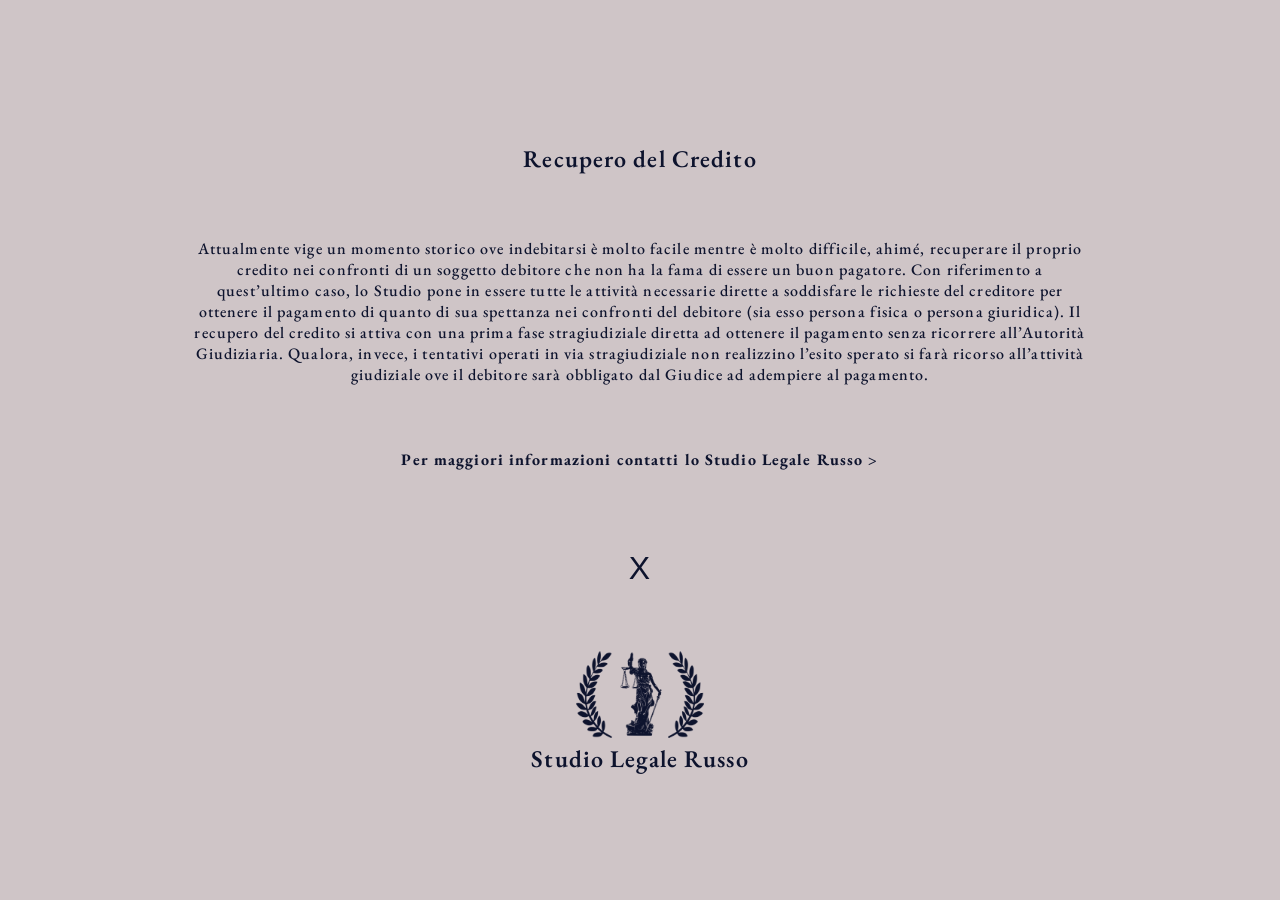
<file: recupero-del-credito.html>
<!DOCTYPE html>
<html lang="it-IT">
<head>
    <meta charset="UTF-8">
    <meta name="viewport" content="width=device-width, initial-scale=1.0">
    <link rel="stylesheet" href="style.css">
    <link rel="stylesheet" href="assets/font/EBGaramont.css">
    <meta name="apple-mobile-web-app-capable" content="yes">
    <meta name="mobile-web-app-capable" content="yes">
    <link rel="apple-touch-icon" sizes="180x180" href="assets/apple-touch-icon.png">
    <link rel="icon" type="image/png" sizes="32x32" href="assets/favicon-32x32.png">
    <link rel="icon" type="image/png" sizes="16x16" href="assets/favicon-16x16.png">
    <title>RECUPERO DEL CREDITO | Studio Legale Russo | Avvocato Vincenzo Russo | Dottoressa Carmela Liguori | Torino | Salerno</title>
    <meta name="description" content="Il recupero del credito è il processo attraverso il quale i creditori cercano di ottenere il pagamento di somme dovute, utilizzando strumenti legali e strategie efficaci per tutelare i propri diritti finanziari.">
    <meta name="keywords" content="recupero del credito, avvocato, studio legale, Torino, Salerno">
    <meta name="robots" content="index, follow">
    <link rel="canonical" href="https://slvincenzorusso.it/recupero-del-credito">
    <meta property="og:description" content="Il recupero del credito è il processo attraverso il quale i creditori cercano di ottenere il pagamento di somme dovute, utilizzando strumenti legali e strategie efficaci per tutelare i propri diritti finanziari.">
    <meta property="og:title" content="RECUPERO DEL CREDITO | Studio Legale Russo | Avvocato Vincenzo Russo | Dottoressa Carmela Liguori | Torino | Salerno">
    <meta property="og:image" content="https://slvincenzorusso.it/slvincenzorusso-logo.png">
    <meta property="og:image:alt" content="Studio Legale Russo Logo">
    <meta itemprop="name" content="RECUPERO DEL CREDITO | Studio Legale Russo | Avvocato Vincenzo Russo | Dottoressa Carmela Liguori | Torino | Salerno">
    <meta itemprop="description" content="Il recupero del credito è il processo attraverso il quale i creditori cercano di ottenere il pagamento di somme dovute, utilizzando strumenti legali e strategie efficaci per tutelare i propri diritti finanziari.">
    <meta itemprop="image" content="https://slvincenzorusso.it/slvincenzorusso-logo.png">
    <meta name="theme-color" content="#0d132d">
    <meta name="copyright" content="Studio Legale Russo">
</head>
<body>

    <main class="m">

        <div id="box-II-ii">
            
            <div>
                <div style="height: 7em;"></div>
                <div class="container">
                    
                    <div class="sub-container">
                        <h1>Recupero del Credito</h1>
                    </div>
                    <div style="height: 2em;"></div>
                    <div class="sub-container">
                    
                        <p>
                            Attualmente vige un momento storico ove indebitarsi è molto facile mentre è molto difficile, ahimé, recuperare il proprio credito nei confronti di un soggetto debitore che non ha la fama di essere un buon pagatore. Con riferimento a quest’ultimo caso, lo Studio pone in essere tutte le attività necessarie dirette a soddisfare le richieste del creditore per ottenere il pagamento di quanto di sua spettanza nei confronti del debitore (sia esso persona fisica o persona giuridica). Il recupero del credito si attiva con una prima fase stragiudiziale diretta ad ottenere il pagamento senza ricorrere all’Autorità Giudiziaria. Qualora, invece, i tentativi operati in via stragiudiziale non realizzino l’esito sperato si farà ricorso all’attività giudiziale ove il debitore sarà obbligato dal Giudice ad adempiere al pagamento.  
                        </p>
                        
                    </div>

                </div>
                <div style="height: 2em;"></div>
                <div class="container">
                    
                    <div class="sub-container">
                        
                        <p>
                            <a href="contatti.html#contatti"> <b>Per maggiori informazioni contatti lo Studio Legale Russo ></b> </a>
                        </p>

                    </div>

                </div>
                <div style="height: 2em;"></div>
                <div class="container">

                    <div class="sub-container">
                        
                        <p style="font-size: 2em; font-family: sans-serif;">
                            <a href="materie-trattate.html#box-II-ii">X</a>
                        </p>

                    </div>

                </div>
                <div style="height: 2em;"></div>
                <div class="container">

                    <div class="sub-container">
                        
                        <a href="index.html" style="color:#0d132d">
                            <img style="width: 8em;" src="assets/logo.webp" alt="logo">
                            <h2 style="margin: 0;">Studio Legale Russo</h2>
                        </a>

                    </div>

                </div>
                <div style="height: 7em;"></div>
            </div>
            
        </div>

    </main>
    
</body>
</html>
</file>
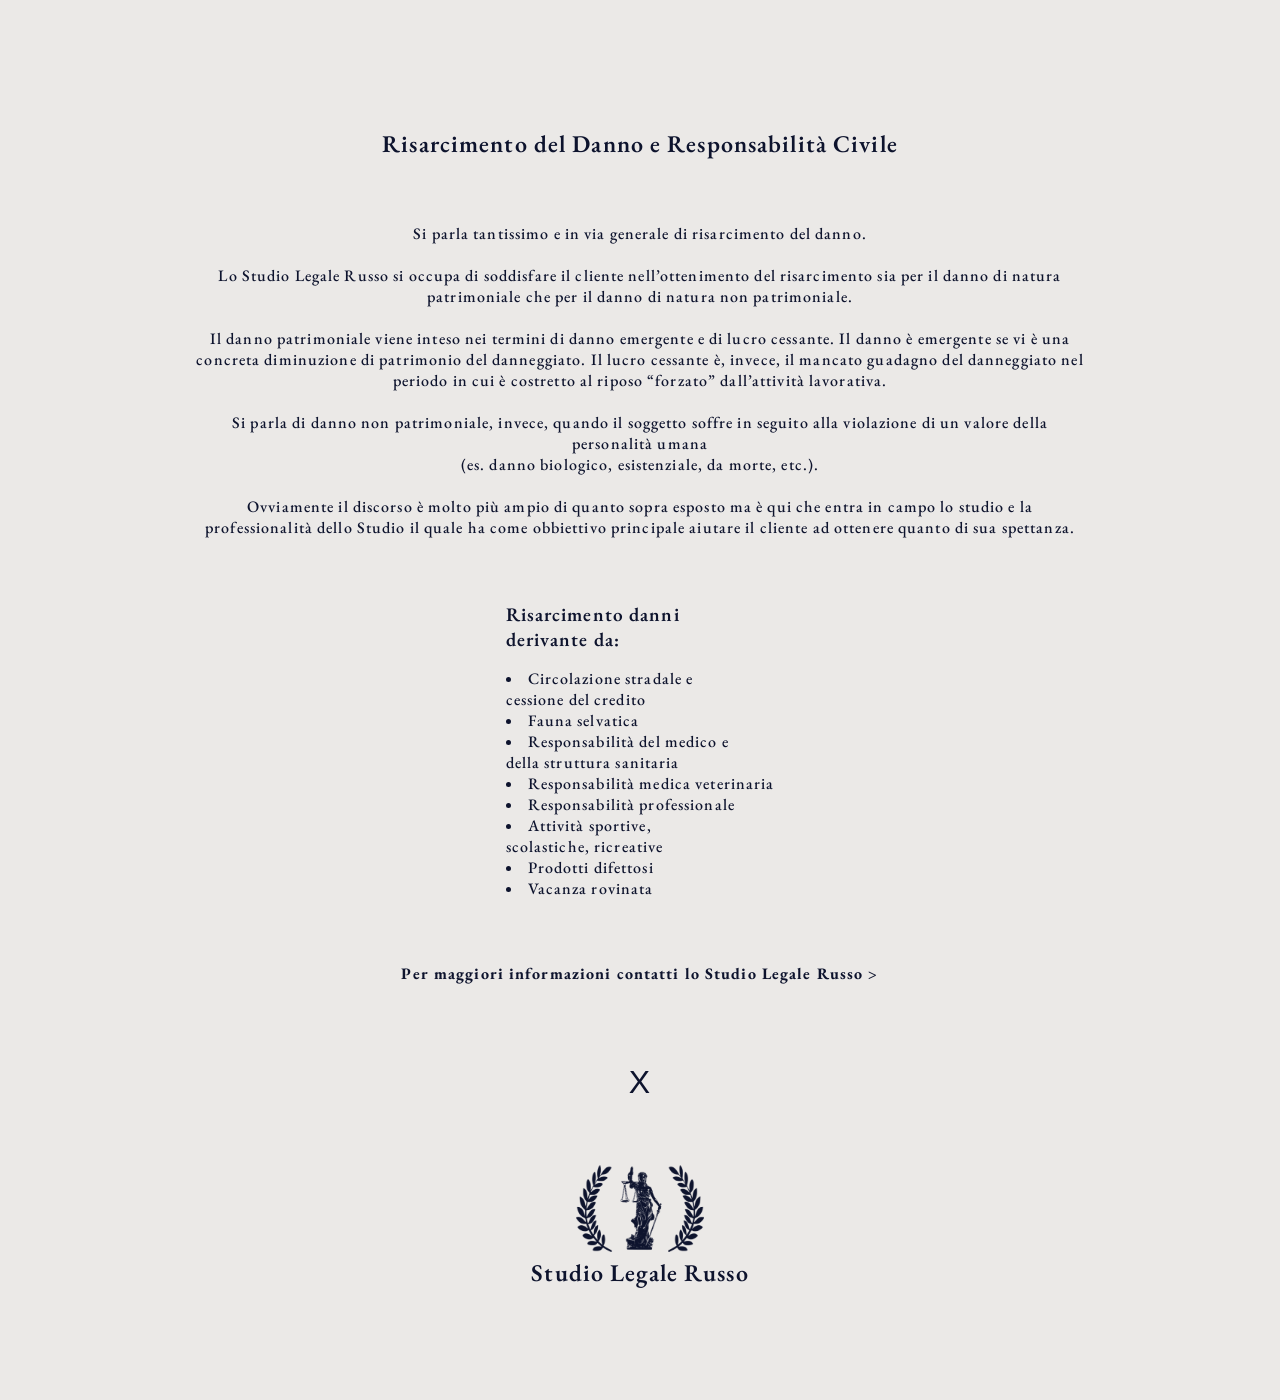
<file: risarcimento-del-danno-e-responsabilita-civile.html>
<!DOCTYPE html>
<html lang="it-IT">
<head>
    <meta charset="UTF-8">
    <meta name="viewport" content="width=device-width, initial-scale=1.0">
    <link rel="stylesheet" href="style.css">
    <link rel="stylesheet" href="assets/font/EBGaramont.css">
    <meta name="apple-mobile-web-app-capable" content="yes">
    <meta name="mobile-web-app-capable" content="yes">
    <link rel="apple-touch-icon" sizes="180x180" href="assets/apple-touch-icon.png">
    <link rel="icon" type="image/png" sizes="32x32" href="assets/favicon-32x32.png">
    <link rel="icon" type="image/png" sizes="16x16" href="assets/favicon-16x16.png">
    <title>RISARCIMENTO DEL DANNO E RESPONSABILITÀ CIVILE | Studio Legale Russo | Avvocato Vincenzo Russo | Dottoressa Carmela Liguori | Torino | Salerno</title>
    <meta name="description" content="Il risarcimento del danno e la responsabilità civile si occupano di tutelare i diritti delle persone, offrendo un rimedio a chi subisce un torto e stabilendo le responsabilità legali per le azioni che causano danni a terzi.">
    <meta name="keywords" content="risarcimento del danno, responsabilità civile, avvocato, studio legale, Torino, Salerno">
    <meta name="robots" content="index, follow">
    <link rel="canonical" href="https://slvincenzorusso.it/risarcimento-del-danno-e-responsabilita-civile">
    <meta property="og:description" content="Il risarcimento del danno e la responsabilità civile si occupano di tutelare i diritti delle persone, offrendo un rimedio a chi subisce un torto e stabilendo le responsabilità legali per le azioni che causano danni a terzi.">
    <meta property="og:title" content="RISARCIMENTO DEL DANNO E RESPONSABILITÀ CIVILE | Studio Legale Russo | Avvocato Vincenzo Russo | Dottoressa Carmela Liguori | Torino | Salerno">
    <meta property="og:image" content="https://slvincenzorusso.it/slvincenzorusso-logo.png">
    <meta property="og:image:alt" content="Studio Legale Russo Logo">
    <meta itemprop="name" content="RISARCIMENTO DEL DANNO E RESPONSABILITÀ CIVILE | Studio Legale Russo | Avvocato Vincenzo Russo | Dottoressa Carmela Liguori | Torino | Salerno">
    <meta itemprop="description" content="Il risarcimento del danno e la responsabilità civile si occupano di tutelare i diritti delle persone, offrendo un rimedio a chi subisce un torto e stabilendo le responsabilità legali per le azioni che causano danni a terzi.">
    <meta itemprop="image" content="https://slvincenzorusso.it/slvincenzorusso-logo.png">
    <meta name="theme-color" content="#0d132d">
    <meta name="copyright" content="Studio Legale Russo">
</head>
<body>

    <main class="m">

        <div id="box-I-i" style="height: auto;">
            
            <div>
                <div style="height: 7em;"></div>
                <div class="container">

                    <div class="sub-container">
                        <h1>Risarcimento del Danno e Responsabilità Civile</h1>
                    </div>
                    <div style="height: 2em;"></div>
                    <div class="sub-container">
                    
                        <p>
                            Si parla tantissimo e in via generale di risarcimento del danno.
                            <br><br>
                            Lo Studio Legale Russo si occupa di soddisfare il cliente nell’ottenimento del risarcimento sia
                            per il danno
                            di natura patrimoniale che per il danno di natura non patrimoniale.
                            <br><br>
                            Il danno patrimoniale viene inteso nei termini di danno emergente e di lucro cessante.
                            Il danno è emergente se vi è una concreta diminuzione di patrimonio del danneggiato.
                            Il lucro cessante è, invece, il mancato guadagno del danneggiato nel
                            periodo in cui è costretto al riposo “forzato” dall’attività lavorativa.
                            <br><br>
                            Si parla di danno non patrimoniale, invece, quando il soggetto soffre in seguito alla violazione
                            di un valore della personalità umana <br> (es. danno biologico, esistenziale, da morte, etc.).
                            <br><br>
                            Ovviamente il discorso è molto più ampio di quanto sopra esposto ma è qui che entra in campo lo
                            studio e la professionalità dello Studio il quale ha come obbiettivo principale aiutare il
                            cliente ad ottenere quanto di sua spettanza.
                        </p>
                        
                    </div>

                </div>
                <div style="height: 2em;"></div>
                <div class="container">

                    <div class="sub-container" style="margin: auto; text-align: left;">

                        <p>
                            <span style="font-weight: 600; font-size: larger;">
                                Risarcimento danni <br> derivante da:
                            </span>
                        </p>
                        
                        <p>
                            <li>Circolazione stradale e <br> cessione del credito</li>
                            <li>Fauna selvatica</li>
                            <li>Responsabilità del medico e <br> della struttura sanitaria</li>
                            <li>Responsabilità medica veterinaria</li>
                            <li>Responsabilità professionale</li>
                            <li>Attività sportive, <br> scolastiche, ricreative</li>
                            <li>Prodotti difettosi</li>
                            <li>Vacanza rovinata</li>
                        </p>

                    </div>

                </div>
                <div style="height: 2em;"></div>
                <div class="container">

                    <div class="sub-container">

                        <p>
                            <a href="contatti.html#contatti"> <b>Per maggiori informazioni contatti lo Studio Legale Russo ></b> </a>
                        </p>

                    </div>

                </div>
                <div style="height: 2em;"></div>
                <div class="container">

                    <div class="sub-container">

                        <p style="font-size: 2em; font-family: sans-serif;">
                            <a href="materie-trattate.html#box-I-i">X</a>
                        </p>

                    </div>

                </div>
                <div style="height: 2em;"></div>
                <div class="container">

                    <div class="sub-container">

                        <a href="index.html" style="color:#0d132d">
                            <img style="width: 8em;" src="assets/logo.webp" alt="logo">
                            <h2 style="margin: 0;">Studio Legale Russo</h2>
                        </a>  
                        
                    </div>

                </div>
                <div style="height: 7em;"></div>
            </div>

        </div>

    </main>
    
</body>
</html>
</file>
<file: style.css>
body {
    margin: 0;
    height: 100%;
    letter-spacing: 0.07em;
    color: #0d132d;
    font-family: EBGaramond-R, EBGaramond-I;
    font-weight: 500;
}

a {
    text-decoration: none;
}

a:hover {
    color: grey;
}

.index header {
    width: 100%;
    height: 100vh;
    display: flex;
    flex-direction: column;
    justify-content: space-between;
    background-image: url('assets/Cicero_Denounces_Catiline_in_the_Roman_Senate.webp');
    background-size: cover;
}

header {
    width: 100%;
    height: 100vh;
    display: flex;
    flex-direction: column;
    justify-content: space-between;
    background: linear-gradient(to bottom, #0d132d 5%, #004f9f 50%);
}

header h1 {
    margin: 0;
    text-align: center;
    font-size: 2.5em;
    color: white;
    text-shadow:
        -1px -1px 0 #0d132d,
        1px -1px 0 #0d132d,
        -1px 1px 0 #0d132d,
        1px 1px 0 #0d132d;
    font-weight: 600;
}

.navbar {
    width: 100%;
    display: flex;
    justify-content: space-around;
}

.navb-subc {
    display: flex;
    text-align: center;
    flex: 50%;
    justify-content: inherit;
}

.navb {
    padding: 20px;
    text-decoration: none;
    color: #f6f1eb;
    text-shadow:
        -1px -1px 0 #0d132d,
        1px -1px 0 #0d132d,
        -1px 1px 0 #0d132d,
        1px 1px 0 #0d132d;
    font-size: 0.9em;
}

.navb:hover {
    color: grey;
}

.n-b {
    color: grey;
}

.n-b:hover {
    color: white;
}

@media (max-width: 460px) {

    .navb-subc {
        flex-direction: column;
    }

}

@media (max-width: 900px) {

    header h1 {
        font-size: 2em;
    }

    .navb {
        padding: 13px;
        font-size: 0.9em;
    }

}

.index header h2 {
    margin: auto 2em;
    font-size: 1.25em;
    color: white;
    text-shadow:
        -1px -1px 0 #0d132d,
        1px -1px 0 #0d132d,
        -1px 1px 0 #0d132d,
        1px 1px 0 #0d132d;
    text-align: center;
    font-weight: 500;
}

header h2 {
    margin: 0 2em;
    font-size: 2.7em;
    color: white;
    text-shadow:
        -1px -1px 0 #0d132d,
        1px -1px 0 #0d132d,
        -1px 1px 0 #0d132d,
        1px 1px 0 #0d132d;
    text-align: center;
    font-weight: 500;
}

@media (max-width: 900px) {

    .index header h2 {
        margin: auto 1em;
        font-size: 1em;
    }

    header h2 { 
        margin: auto 1em;
        font-size: 1.5em;
    }

    .index .height {
        height: 7em;
    }

}

.scroll-indicator {
    width: 90%;
    bottom: 0;
    display: flex;
    flex-direction: column;
    align-items: center;
    position: absolute;
    text-align: center;
    color: white;
    text-shadow:
        -1px -1px 0 #0d132d,
        1px -1px 0 #0d132d,
        -1px 1px 0 #0d132d,
        1px 1px 0 #0d132d;
    left: 50%;
    transform: translateX(-50%);
    font-size: 0.8em;
}

.scroll-indicator::after {
    content: "|";
    font-size: 2em;
}

.index #box-I {
    background-color: #ebe9e7;
    width: 100%;
    height: 100dvh;
    overflow: auto;
    box-sizing: border-box;
    display: flex;
    flex-direction: column;
    justify-content: center;
    align-items: center;
    text-align: center;
}

.container {
    margin: auto 5em;
    max-width: 30em;
}

h2 {
    font-size: 1.5em;
    font-weight: 600;
}

@media (max-width: 680px) {

    .index #box-I {
        height: auto;
    }

}

@media (min-width: 840px) {

    .index #box-I {
        flex-direction: row;
    }

}

@media (max-width: 900px) {

    .index #box-I .container {
        margin: 0 2em;
    }

}

.index #box-II {
    background-color: #f4e9e0;
    width: 100%;
    height: 100vh;
    background-image: url(assets/Columns.webp);
    background-size: cover;
    display: flex;
    justify-content: center;
    align-items: center;
    text-align: center;
}

.index #box-II .p-i {
    font-size: 2em;
    color: white;
    text-shadow:
        -1px -1px 0 #0d132d,
        1px -1px 0 #0d132d,
        -1px 1px 0 #0d132d,
        1px 1px 0 #0d132d;
}

.index #box-II .p-i a {
    font-size: 0.8em;
    font-weight: 700;
    color: white;
    text-shadow:
        -1px -1px 0 #0d132d,
        1px -1px 0 #0d132d,
        -1px 1px 0 #0d132d,
        1px 1px 0 #0d132d;
}

.index #box-II .p-i a:hover {
    color: #0d132d;
    text-shadow: none;
}

.index #box-II .p-ii {
    margin-bottom: 0;
    font-size: 2em;
    color: white;
    text-shadow:
        -1px -1px 0 #0d132d,
        1px -1px 0 #0d132d,
        -1px 1px 0 #0d132d,
        1px 1px 0 #0d132d;
}

.index #box-II .p-iii {
    margin-top: 0;
    font-size: 2.2em;
    font-weight: 600;
    color: white;
    text-shadow:
        -1px -1px 0 #0d132d,
        1px -1px 0 #0d132d,
        -1px 1px 0 #0d132d,
        1px 1px 0 #0d132d;
}

@media (max-width: 900px) {

    .index #box-II .p-i {
        margin: 0 10px;
        font-size: 1.5em;
    }

    .index #box-II .p-ii {
        margin: 0 10px;
        font-size: 1.5em;
    }

    .index #box-II .p-iii {
        margin: 0 10px;
        font-size: 1.7em;
    }

}

footer {
    width: 100%;
    height: 100vh;
    display: flex;
    flex-direction: column;
    justify-content: space-between;
    text-align: center;
}

footer .container {
    margin: 0;
    max-width: inherit;
    display: flex;
    justify-content: center;
    text-align: center;
}

footer .sub-container {
    margin: 0 auto;
}

footer .sub-container span{
    font-weight: 600;
}

footer a {
    margin: auto;
    color: #0d132d;
}

footer img {
    margin: 0;
    width: 8em;
}

footer h2 {
    margin: 0;
}

footer .bottom {
    width: 100%;
    position:relative;
    bottom: 0;
    display: flex;
    flex-direction: column;
    align-items: center;
    border-top: 1px solid #40404050; 
    text-align: center;
}

footer .bottom span {
    margin: auto 1em;
}

@media (max-width: 900px) {

    footer .container {
        margin: auto 2em;
        flex-direction: column;
    }

    footer .sub-container {
        margin: auto 1em;
        height: auto;
        font-size: 0.8em;
    }

    footer .bottom span {
        font-size: 0.8em;
    }

    footer img {
        width: 7em;
    }

}

/*PROFILI*/

.p #box-I {
    background-color: #ebe9e7;
    width: 100%;
    height: 100vh;
    display: flex;
    justify-content: center;
    align-items: center;
    flex-direction: column;
    text-align: center;
}

.p #box-I p {
    margin: auto;
}

@media (min-width: 840px) {

    .p #box-I {
        flex-direction: row;
    }

}

@media (max-width: 900px) {

    .p .container {
        margin: 0 2em;
    }

}

.p #box-II {
    background-color: #cfc5c7;
    width: 100%;
    height: 100dvh;
    overflow: auto;
    box-sizing: border-box;
    display: flex;
    justify-content: center;
    align-items: center;
    flex-direction: column;
    text-align: center;
}

.p img {
    margin: 2em auto;
    height: 30em;
    border-radius: 4em;
}

@media (max-width: 700px) {

    .p #box-II {
        height: auto;
    }

}

@media (min-width: 840px) {

    .p #box-II {
        flex-direction: row;
    }

}

@media (max-width: 800px) {

    .p .container p {
        margin-bottom: 2em;
    }
}

@media (max-width: 900px) {

    .p img {
        height: 17em;
    }

}

.p #box-III {
    background-color: #d3bdb5;
    width: 100%;
    height: 100dvh;
    overflow: auto;
    box-sizing: border-box;
    display: flex;
    justify-content: center;
    align-items: center;
    flex-direction: column-reverse;
    text-align: center;
}

@media (max-width: 700px) {

    .p #box-III {
        height: auto;
    }
}

@media (min-width: 840px) {

    .p #box-III {
        flex-direction: row;
    }

}

/*MATERIE*/

.m #box-I-i {
    background-color: #ebe9e7;
    width: 100%;
    height: 100vh;
    display: flex;
    text-align: center;
    justify-content: center;
    align-items: center;
}

.m .container {
    margin: 0;
    max-width: 60em;
    display: flex;
    flex-direction: column;
    justify-content: center;
}

.m .sub-container {
    margin: auto 2em;
}

.m .sub-container h1 {
    font-size: 1.5em;
    font-weight: 600;
}

.m a {
    color: #0d132d;
}

.m a:hover {
    color: grey;
}

.m #box-I-ii {
    background-color: #ebe9e7;
    width: 100%;
    height: 100vh;
    display: flex;
    justify-content: center;
    align-items: center;
    text-align: center;
}

.m #box-I-iii {
    background-color: #ebe9e7;
    width: 100%;
    min-height: 100vh;
    display: flex;
    justify-content: center;
    align-items: center;
    text-align: center;
}

.m #box-I-iii .container {
    max-height: 100%;
    overflow: auto;
    display: block;
}

.m #box-II-i {
    background-color: #cfc5c7;
    width: 100%;
    height: 100vh;
    display: flex;
    justify-content: center;
    align-items: center;
    text-align: center;
}

.m #box-II-ii {
    background-color: #cfc5c7;
    width: 100%;
    min-height: 100vh;
    display: flex;
    justify-content: center;
    align-items: center;
    text-align: center;
}

.m #box-II-ii .container {
    max-height: 100%;
    overflow: auto;
    display: block;
}

.m #box-II-iii {
    background-color: #cfc5c7;
    width: 100%;
    min-height: 100vh;
    display: flex;
    justify-content: center;
    align-items: center;
    text-align: center;
}

.m #box-II-iii .container {
    max-height: 100%;
    overflow: auto;
    display: block;
}

.m #box-III-i {
    background-color: #d3bdb5;
    width: 100%;
    height: 100vh;
    display: flex;
    justify-content: center;
    align-items: center;
    text-align: center;
}

.m #box-III-ii {
    background-color: #d3bdb5;
    width: 100%;
    height: 100vh;
    display: flex;
    justify-content: center;
    align-items: center;
    text-align: center;
}

.m #box-III-iii {
    background-color: #d3bdb5;
    width: 100%;
    min-height: 100vh;
    display: flex;
    justify-content: center;
    align-items: center;
    text-align: center;
}

.m #box-III-iii .container {
    max-height: 100%;
    overflow: auto;
    display: block;
}

/*CONTATTI*/

.c #box-I {
    background-color: #ebe9e7;
    width: 100%;
    height: 100dvh;
    box-sizing: border-box;
    display: flex;
    flex-direction: column;
    justify-content: center;
    align-items: center;
    text-align: center;
}

.c #box-I h2 {
    font-size: 1.2em;
}

.c #box-I a {
    font-weight: 600;
    color: #0d132d;
}

.c #box-I a:hover {
    color: grey;
}

@media (max-width: 700px) {

    .c #box-I {
        height: auto;
    }
}

@media (min-width: 840px) {

    .c #box-I {
        flex-direction: row;
    }

}

.c #box-II {
    background-color: #cfc5c7;
    width: 100%;
    height: 100vh;
    display: flex;
    justify-content: center;
    align-items: center;
    text-align: center;
}

.c #box-II .container {
    margin: auto;
    max-width: none;
    display: flex;
    justify-content: center;
}

.c #box-II .sub-container {
    margin: auto 5em;
}

.c #box-II .h2-i {
    font-size: 1.7em;
    font-weight: 500;
}

.c #box-II .h2-ii {
    font-size: 1.8em;
}

@media (max-width: 900px) {

    .c #box-II .container {
        flex-direction: column;
    }

    .c #box-II .sub-container {
        margin: auto 10px;
    }

    .c #box-II .h2-i {
        font-size: 1.3em;
    }

    .c #box-II .h2-ii {
        font-size: 1.3em;
    }

}
</file>
<file: assets/font/EBGaramont.css>
@font-face {
    font-family: EBGaramond-R;
    src: url(EBGaramond-VariableFont_wght.ttf) format('truetype');
}

@font-face {
    font-family: EBGaramond--I;
    src: url(EBGaramond-Italic-VariableFont_wght.ttf) format('truetype');
}
</file>
